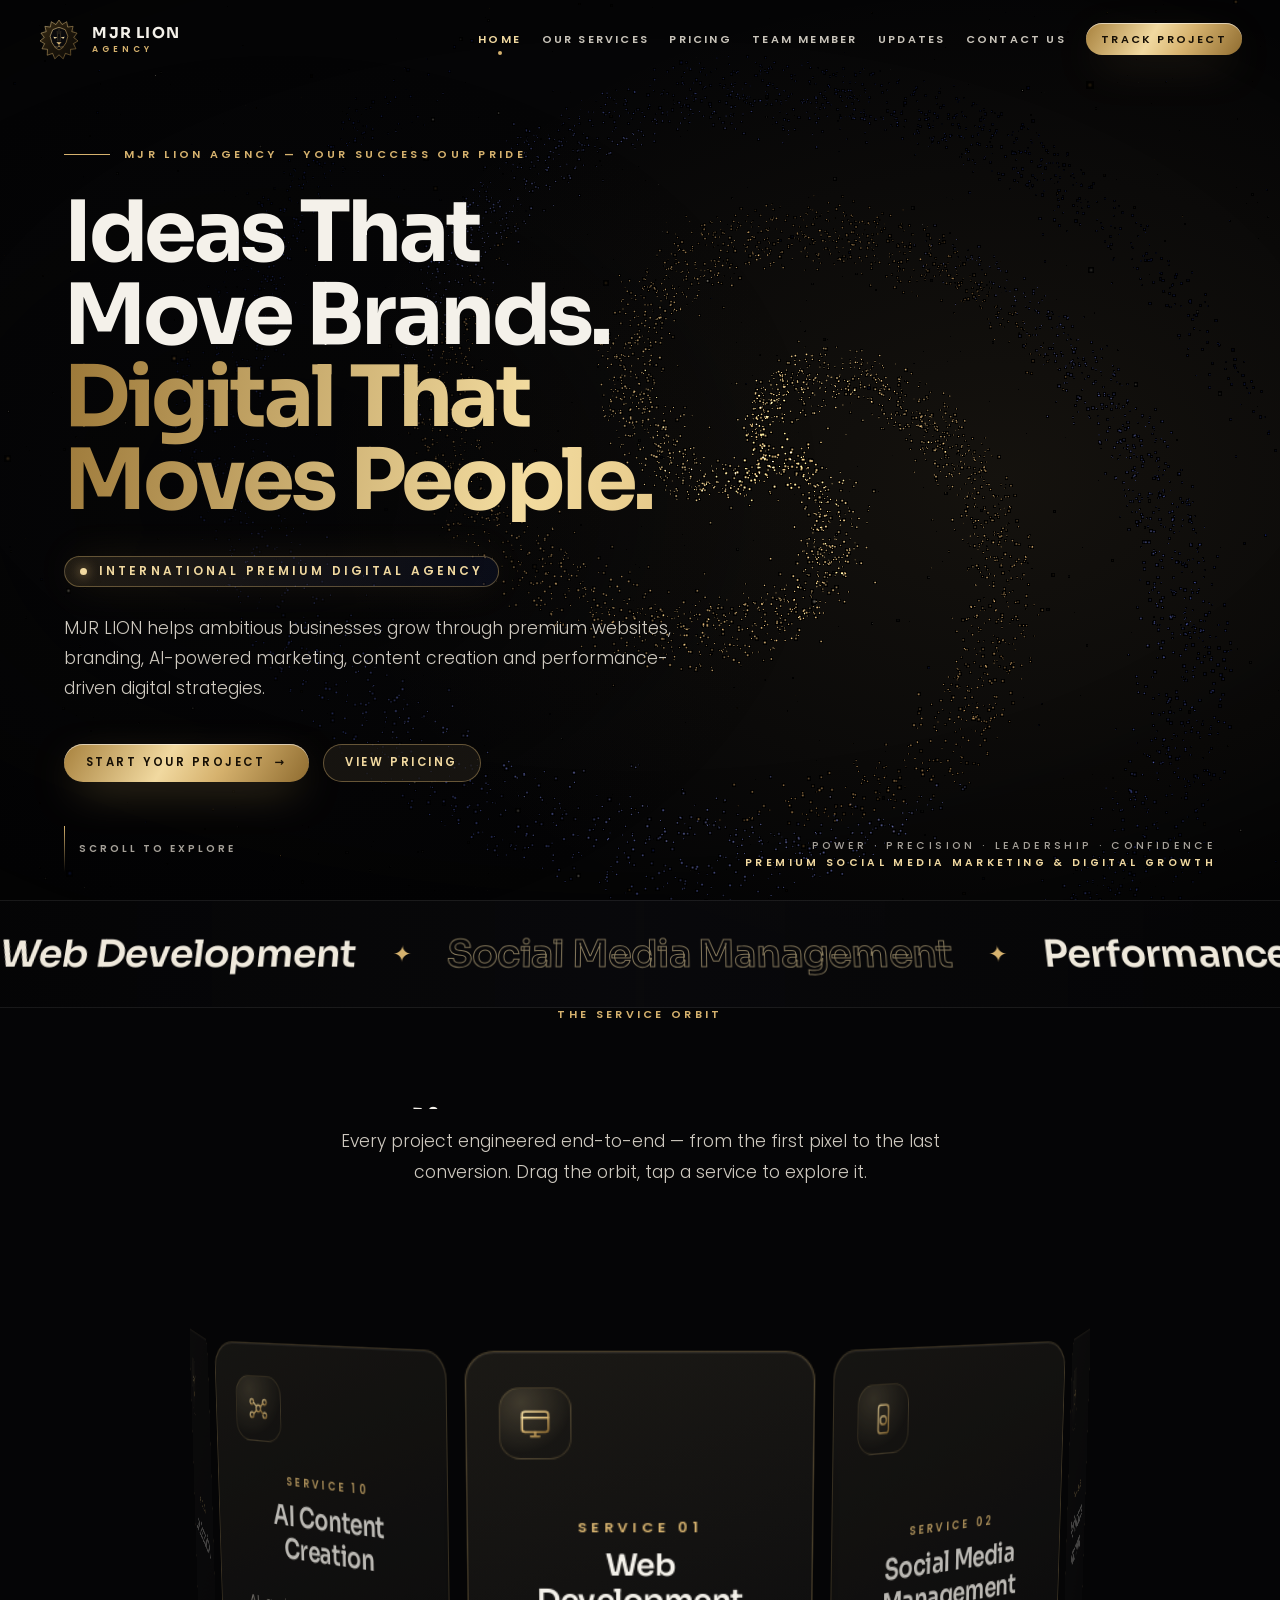
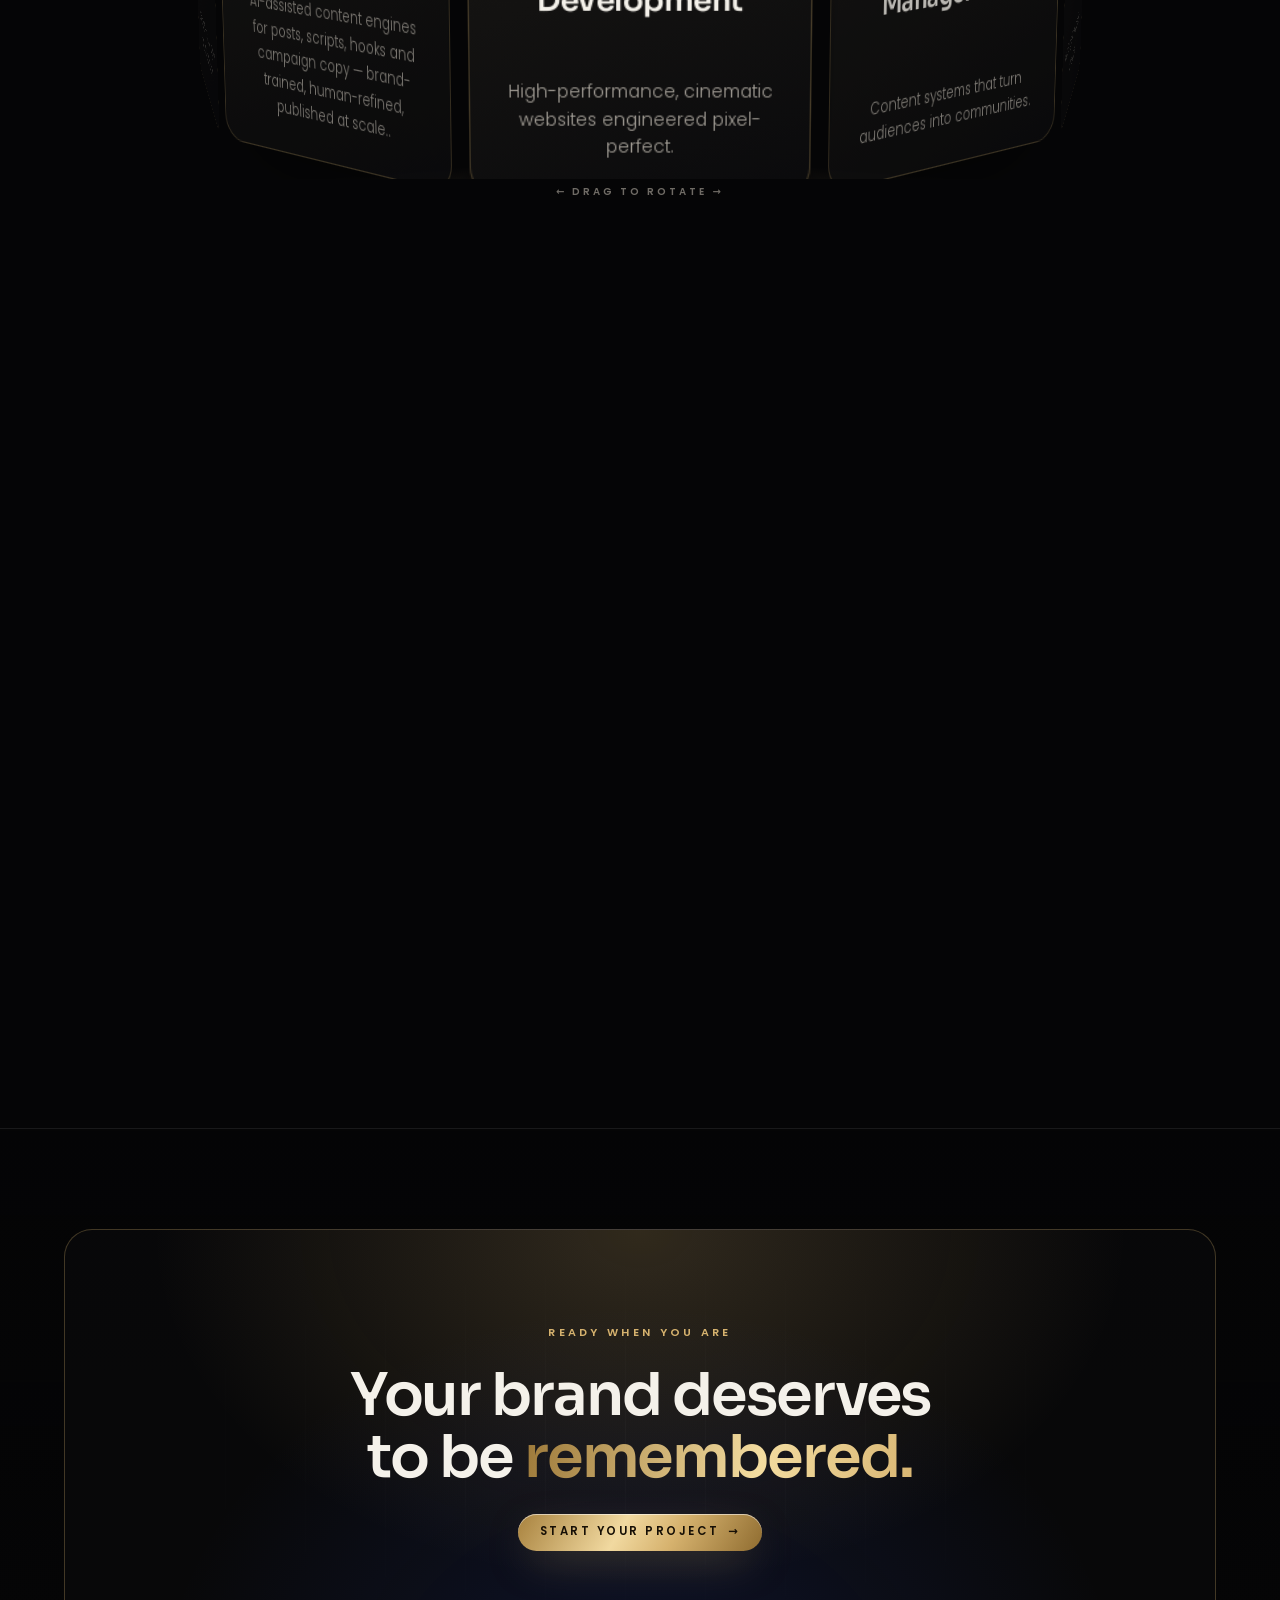
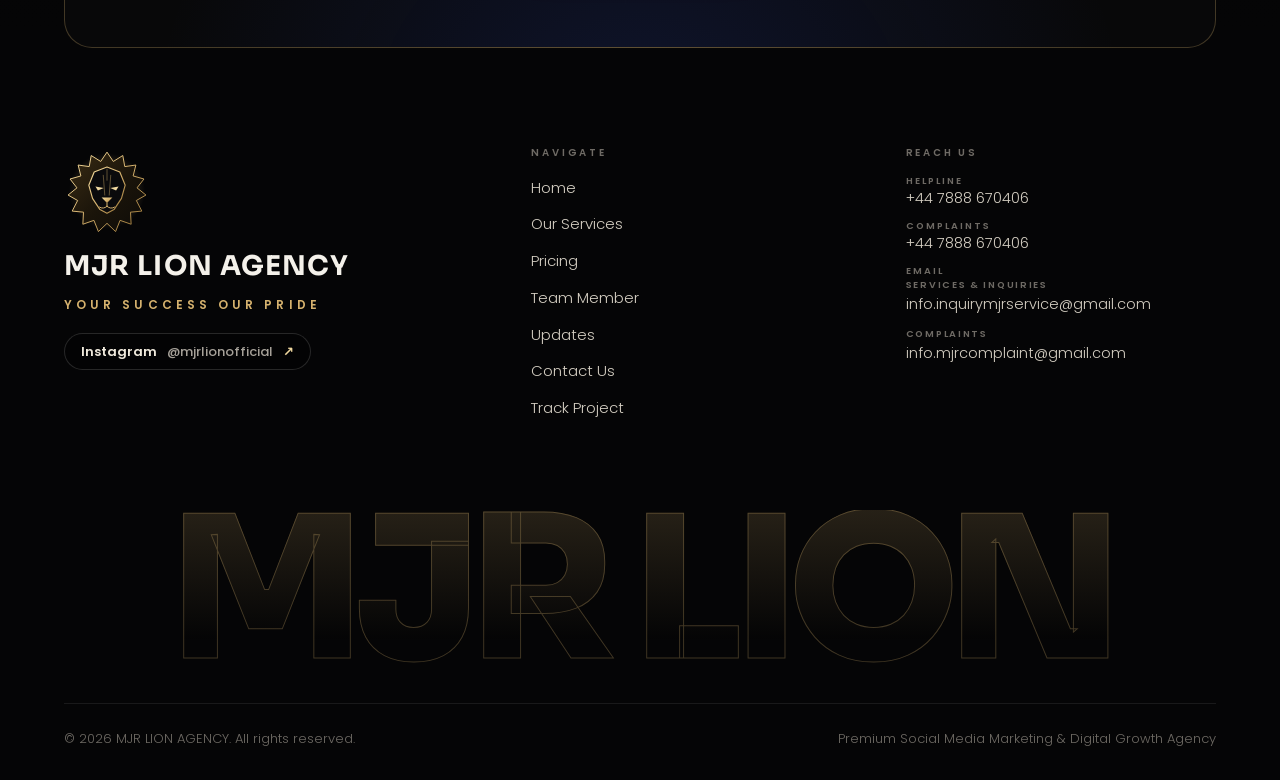
<file: website/index.html>
<!DOCTYPE html>
<html lang="en">
<head>
<meta charset="utf-8">
<meta name="viewport" content="width=device-width,initial-scale=1">
<title>MJR LION AGENCY — Premium Digital Agency | Your Success Our Pride</title>
<meta name="description" content="MJR LION AGENCY is an international premium digital agency: social media marketing, web development, performance marketing, video editing, AI video creation, UGC production, graphic design, lead generation, content writing and AI content creation.">
<meta name="keywords" content="MJR Lion Agency, Premium Digital Agency, Social Media Marketing Agency, Digital Marketing Agency, Web Development, Video Editing, AI Video Creation, UGC Production, Graphic Design, Lead Generation, Content Writing, AI Content Creation, Performance Marketing">
<link rel="canonical" href="https://mjrlion.studio/">
<meta name="theme-color" content="#050506">
<meta name="robots" content="index,follow">
<meta property="og:type" content="website">
<meta property="og:site_name" content="MJR LION AGENCY">
<meta property="og:title" content="MJR LION AGENCY — Ideas That Move Brands. Digital That Moves People.">
<meta property="og:description" content="International premium digital agency. Premium websites, branding, AI-powered marketing, content creation and performance-driven digital strategies.">
<meta property="og:url" content="https://mjrlion.studio/">
<meta name="twitter:card" content="summary_large_image">
<meta name="twitter:title" content="MJR LION AGENCY — Your Success Our Pride">
<meta name="twitter:description" content="Premium social media marketing & digital growth agency: web, ads, video, AI content, UGC and lead generation.">
<link rel="icon" href="data:image/svg+xml,%3Csvg xmlns='http://www.w3.org/2000/svg' viewBox='0 0 100 100'%3E%3Crect width='100' height='100' rx='22' fill='%23050506'/%3E%3Cpath d='M50 18 L68 26 L76 46 L70 64 L60 78 L50 84 L40 78 L30 64 L24 46 L32 26 Z' fill='none' stroke='%23d6b26e' stroke-width='5'/%3E%3Cpath d='M42 64h16l-8 8z' fill='%23d6b26e'/%3E%3C/svg%3E">
<link rel="preconnect" href="https://fonts.googleapis.com">
<link rel="preconnect" href="https://fonts.gstatic.com" crossorigin>
<link rel="preload" as="style" href="https://fonts.googleapis.com/css2?family=Poppins:wght@300;400;500;600;700&family=Sora:wght@600;700;800&display=swap">
<link rel="stylesheet" href="https://fonts.googleapis.com/css2?family=Poppins:wght@300;400;500;600;700&family=Sora:wght@600;700;800&display=swap" media="print" onload="this.media='all'">
<noscript><link rel="stylesheet" href="https://fonts.googleapis.com/css2?family=Poppins:wght@300;400;500;600;700&family=Sora:wght@600;700;800&display=swap"></noscript>
<script type="application/ld+json">
{"@context":"https://schema.org","@type":"ProfessionalService","name":"MJR LION AGENCY","alternateName":"MJR Lion Agency","slogan":"Your Success Our Pride","description":"International premium digital agency — premium websites, branding, AI-powered marketing, content creation and performance-driven digital strategies.","url":"https://mjrlion.studio/","sameAs":["https://www.instagram.com/mjrlionofficial/"],"telephone":"+44 7888 670406","email":"info.inquirymjrservice@gmail.com","areaServed":["United Kingdom","United States","Pakistan","Worldwide"],"hasOfferCatalog":{"@type":"OfferCatalog","name":"Digital services","itemListElement":[{"@type":"Offer","itemOffered":{"@type":"Service","name":"Web Development"},"priceSpecification":{"@type":"PriceSpecification","minPrice":499,"maxPrice":699,"priceCurrency":"USD"}},{"@type":"Offer","itemOffered":{"@type":"Service","name":"Social Media Management"},"priceSpecification":{"@type":"PriceSpecification","minPrice":499,"maxPrice":599,"priceCurrency":"USD"}},{"@type":"Offer","itemOffered":{"@type":"Service","name":"Performance Marketing"}},{"@type":"Offer","itemOffered":{"@type":"Service","name":"Graphic Design"},"priceSpecification":{"@type":"PriceSpecification","minPrice":120,"maxPrice":250,"priceCurrency":"USD"}},{"@type":"Offer","itemOffered":{"@type":"Service","name":"Video Editing"},"priceSpecification":{"@type":"PriceSpecification","minPrice":120,"maxPrice":200,"priceCurrency":"USD"}},{"@type":"Offer","itemOffered":{"@type":"Service","name":"AI Videos"}},{"@type":"Offer","itemOffered":{"@type":"Service","name":"UGC Production"}},{"@type":"Offer","itemOffered":{"@type":"Service","name":"Content Writing"}},{"@type":"Offer","itemOffered":{"@type":"Service","name":"Lead Generation"}},{"@type":"Offer","itemOffered":{"@type":"Service","name":"AI Content Creation"}}]}}
</script>
<style>/* =========================================================================
   MJR LION AGENCY — design system
   Layout idea: editorial dark stage, copy left, a living 3D gold sculpture right.
   Single dark theme by choice.
   ========================================================================= */
:root{color-scheme:dark;
  --bg:#050506; --bg2:#09090c; --char:#111115; --char2:#17171c;
  --line:rgba(214,178,110,.2); --line2:rgba(255,255,255,.08); --line3:rgba(255,255,255,.14);
  --gold:#d6b26e; --gold2:#f1d9a0; --gold3:#a17c3c; --gold4:#6f5427;
  --blue:#3557e8; --blue2:#1b2a6e;
  --text:#f4f1ea; --muted:#a6a199; --dim:#6f6b65;
  --ok:#7fd3a0; --warn:#f0b65a;
  --fh:'Sora','Poppins',system-ui,sans-serif;
  --fb:'Poppins',system-ui,sans-serif;
  --fl:'Poppins',system-ui,sans-serif;
  --ease:cubic-bezier(.22,1,.36,1); --ease2:cubic-bezier(.65,0,.35,1);
  --pad:clamp(20px,5vw,72px); --maxw:1320px; --r:20px;
  --goldgrad:linear-gradient(100deg,#9c7838 0%,#f3dca0 28%,#d6b26e 48%,#fff1c9 62%,#b08a45 82%,#8a6a2f 100%);
}
*{box-sizing:border-box;margin:0;padding:0}
html{background:var(--bg);color:var(--text);-webkit-text-size-adjust:100%;scroll-behavior:smooth}
body{font-family:var(--fb);font-weight:300;font-size:16px;line-height:1.65;overflow-x:hidden;overflow-x:clip;min-height:100vh;
  background:radial-gradient(1100px 800px at 78% 12%,rgba(214,178,110,.075),transparent 62%),radial-gradient(900px 700px at 8% 92%,rgba(53,87,232,.07),transparent 60%),var(--bg)}
body.locked{overflow:hidden}
img,svg{display:block;max-width:100%}
a{color:inherit;text-decoration:none}
button{font:inherit;color:inherit;background:none;border:0;cursor:pointer}
input,select,textarea{font:inherit;color:inherit}
::selection{background:rgba(214,178,110,.35);color:#fff}
:focus-visible{outline:2px solid var(--gold);outline-offset:3px;border-radius:6px}
[hidden]{display:none!important}
.sr{position:absolute;width:1px;height:1px;overflow:hidden;clip:rect(0 0 0 0);white-space:nowrap}
.skip{position:fixed;left:16px;top:-60px;z-index:200;background:var(--gold);color:#111;padding:10px 16px;border-radius:10px;font-weight:600}
.skip:focus{top:16px}

#gl{position:fixed;inset:0;width:100%;height:100%;z-index:0;pointer-events:none;display:block}
.fx-vignette{position:fixed;inset:0;z-index:1;pointer-events:none;background:radial-gradient(ellipse 120% 90% at 50% 45%,transparent 45%,rgba(0,0,0,.72) 100%)}
.no-gl #gl{display:none}
.no-gl .fx-fallback{display:block}
.fx-fallback{display:none;position:fixed;right:-6vw;top:12vh;width:min(70vw,720px);opacity:.18;z-index:0;pointer-events:none}

main{position:relative;z-index:2;overflow-x:clip}
.wrap{width:100%;max-width:var(--maxw);margin:0 auto;padding:0 var(--pad)}

/* ---------- type */
.label{font:600 11px/1.2 var(--fl);letter-spacing:.3em;text-transform:uppercase;color:var(--gold)}
.label.dim{color:var(--muted)}
.h-xl,.h-lg,.h-md{text-wrap:balance}
.h-xl{font:700 clamp(2.7rem,6.6vw,6.4rem)/.98 var(--fh);letter-spacing:-.04em}
.h-lg{font:600 clamp(2.1rem,4.6vw,4.2rem)/1.04 var(--fh);letter-spacing:-.035em}
.h-md{font:600 clamp(1.5rem,2.6vw,2.3rem)/1.12 var(--fh);letter-spacing:-.025em}
.h-sm{font:600 1.15rem/1.3 var(--fh);letter-spacing:-.01em}
.lead{font-size:clamp(1.02rem,1.35vw,1.18rem);color:#cfcac0;max-width:62ch;line-height:1.75}
.muted{color:var(--muted)}
.gold{background:var(--goldgrad);background-size:220% 100%;-webkit-background-clip:text;background-clip:text;color:transparent}
.outline-num{font:700 3.4rem/1 var(--fh);color:transparent;-webkit-text-stroke:1px rgba(214,178,110,.55);letter-spacing:-.04em}

/* ---------- buttons */
.btn{position:relative;display:inline-flex;align-items:center;justify-content:center;gap:.8em;padding:1.1em 1.9em;border-radius:999px;font:600 11.5px/1 var(--fl);letter-spacing:.22em;text-transform:uppercase;overflow:hidden;isolation:isolate;transition:transform .5s var(--ease),box-shadow .5s var(--ease),background .4s,color .3s,border-color .3s;white-space:nowrap}
.btn .arr{display:inline-block;transition:transform .5s var(--ease)}
.btn:hover .arr{transform:translateX(4px)}
.btn::after{content:"";position:absolute;inset:-2px;z-index:-1;background:linear-gradient(115deg,transparent 30%,rgba(255,255,255,.55) 48%,transparent 66%);transform:translateX(-120%);transition:transform .9s var(--ease)}
.btn:hover::after{transform:translateX(120%)}
.btn-gold{color:#160f05;background:linear-gradient(120deg,#a8823e,#f1d9a0 42%,#d6b26e 64%,#8f6c30);box-shadow:0 14px 44px -14px rgba(214,178,110,.7),inset 0 1px 0 rgba(255,255,255,.55)}
.btn-gold:hover{box-shadow:0 18px 60px -12px rgba(214,178,110,.95),0 0 0 1px rgba(241,217,160,.6),inset 0 1px 0 rgba(255,255,255,.6)}
.btn-ghost{color:var(--gold2);border:1px solid rgba(214,178,110,.42);background:linear-gradient(rgba(214,178,110,.07),rgba(214,178,110,.07)),rgba(10,10,12,.6)}
.btn-ghost::after{background:linear-gradient(115deg,transparent 30%,rgba(241,217,160,.22) 48%,transparent 66%)}
.btn-ghost:hover{border-color:var(--gold2);box-shadow:0 0 40px -8px rgba(214,178,110,.45)}
.btn-sm{padding:.85em 1.3em;font-size:10.5px}
.btn-block{width:100%}
.link-arrow{display:inline-flex;align-items:center;gap:.6em;font:600 11px/1 var(--fl);letter-spacing:.22em;text-transform:uppercase;color:var(--gold2)}
.link-arrow i{width:28px;height:1px;background:currentColor;position:relative;transition:width .5s var(--ease)}
.link-arrow i::after{content:"";position:absolute;right:0;top:-3px;width:7px;height:7px;border-top:1px solid currentColor;border-right:1px solid currentColor;transform:rotate(45deg)}
.link-arrow:hover i{width:44px}

/* ---------- glass */
.glass{background:linear-gradient(180deg,rgba(28,27,25,.9),rgba(12,12,14,.92));border:1px solid var(--line2);border-radius:var(--r);box-shadow:inset 0 1px 0 rgba(255,255,255,.06),0 40px 80px -40px rgba(0,0,0,.9)}
.chip{display:inline-flex;align-items:center;gap:.5em;padding:.55em 1em;border-radius:999px;border:1px solid var(--line3);background:rgba(255,255,255,.03);font:500 12.5px/1.2 var(--fb);color:#e6e1d6}
.chip.gold{border-color:rgba(214,178,110,.4);color:var(--gold2);background:rgba(214,178,110,.07);-webkit-background-clip:initial;background-clip:initial;animation:none}

/* ---------- intro */
#intro{position:fixed;inset:0;z-index:150;display:grid;place-items:center;text-align:center;background:radial-gradient(ellipse at center,rgba(5,5,6,.25) 0%,rgba(5,5,6,.85) 70%,#050506 100%);transition:opacity .55s var(--ease),visibility .55s}
#intro.out{opacity:0;visibility:hidden}
#intro .i-inner{position:relative;padding:0 24px;perspective:900px}
#intro .i-small{font:500 clamp(11px,1.2vw,14px)/1 var(--fl);letter-spacing:.7em;text-transform:uppercase;color:var(--muted);margin-bottom:22px;opacity:0;transform:translateY(12px);transition:all .7s var(--ease) .05s}
#intro .i-big{font:700 clamp(2rem,7.4vw,7rem)/1 var(--fh);letter-spacing:-.03em;white-space:nowrap}
#intro .i-big .ch{display:inline-block;opacity:0;transform:translateY(40px) rotateX(-80deg) scale(.9);filter:blur(10px);transition:opacity .6s var(--ease),transform .7s var(--ease),filter .6s var(--ease);transition-delay:calc(var(--i)*28ms + .15s);background:var(--goldgrad);background-size:300% 100%;-webkit-background-clip:text;background-clip:text;color:transparent}
#intro .i-big .sp{display:inline-block;width:.32em}
#intro .i-sweep{position:absolute;inset:-20% -10%;background:linear-gradient(100deg,transparent 40%,rgba(255,240,200,.35) 50%,transparent 60%);transform:translateX(-120%);pointer-events:none;opacity:.6}
#intro .i-line{height:1px;width:0;margin:28px auto 0;background:linear-gradient(90deg,transparent,var(--gold),transparent);transition:width .9s var(--ease) .45s}
#intro .i-tag{margin-top:18px;font:500 12px/1 var(--fl);letter-spacing:.42em;text-transform:uppercase;color:var(--gold);opacity:0;transition:opacity .6s var(--ease) .6s}
#intro.play .i-small{opacity:1;transform:none}
#intro.play .i-big .ch{opacity:1;transform:none;filter:none}
#intro.play .i-sweep{animation:sweep .9s var(--ease2) .55s forwards}
#intro.play .i-line{width:min(420px,70vw)}
#intro.play .i-tag{opacity:1}
#intro.leave .i-inner{transition:transform 1.1s var(--ease);transform:scale(1.06) translateZ(0)}
@keyframes sweep{to{transform:translateX(120%)}}
#intro .skip-intro{position:absolute;right:clamp(16px,4vw,44px);bottom:clamp(18px,4vw,40px);font:600 10.5px/1 var(--fl);letter-spacing:.28em;text-transform:uppercase;color:var(--muted);padding:12px 16px;border:1px solid var(--line2);border-radius:999px;transition:color .3s,border-color .3s}
#intro .skip-intro:hover{color:var(--gold2);border-color:var(--line)}
#intro .i-bar{position:absolute;left:0;bottom:0;height:2px;width:100%;background:linear-gradient(90deg,var(--gold3),var(--gold2));transform-origin:left;transform:scaleX(0)}
#intro.play .i-bar{transition:transform 1.4s linear;transform:scaleX(1)}

/* ---------- header */
.hdr{position:fixed;top:0;left:0;right:0;z-index:60;transition:transform .9s var(--ease),background .4s,border-color .4s}
.hdr.pre{transform:translateY(-110%)}
.hdr-in{display:flex;align-items:center;justify-content:space-between;gap:24px;height:78px;max-width:1480px;margin:0 auto;padding:0 clamp(18px,3vw,40px)}
.hdr.solid{background:rgba(6,6,8,.92);border-bottom:1px solid var(--line2)}
.brand{display:flex;align-items:center;gap:12px;flex-shrink:0}
.brand svg{width:42px;height:42px}
.brand-t{display:flex;flex-direction:column;line-height:1}
.brand-t b{font:700 15px/1 var(--fh);letter-spacing:.08em}
.brand-t span{font:600 8.5px/1 var(--fl);letter-spacing:.46em;color:var(--gold);margin-top:5px}
.lion-mark .glow{animation:breathe 4.2s ease-in-out infinite;transform-origin:50% 50%}
.lion-mark .shine{animation:markshine 6s ease-in-out infinite}
@keyframes breathe{0%,100%{opacity:.35;transform:scale(.96)}50%{opacity:.85;transform:scale(1.04)}}
@keyframes markshine{0%,70%{transform:translateX(-120px)}100%{transform:translateX(120px)}}
.nav{display:flex;align-items:center;gap:clamp(14px,1.6vw,28px)}
.nav a{position:relative;font:600 11px/1 var(--fl);letter-spacing:.2em;text-transform:uppercase;color:#c9c4ba;padding:8px 0;transition:color .3s}
.nav a:not(.btn)::after{content:"";position:absolute;left:50%;bottom:-2px;width:4px;height:4px;border-radius:50%;background:var(--gold);transform:translateX(-50%) scale(0);transition:transform .4s var(--ease)}
.nav a:hover{color:#fff}
.nav a.on{color:var(--gold2)}
.nav a:not(.btn).on::after{transform:translateX(-50%) scale(1)}
.nav a.btn,.nav a.btn.on,.nav a.btn:hover{color:#160f05;padding:.95em 1.35em}
.nav .btn.on{box-shadow:0 0 0 1px var(--gold2),0 14px 44px -14px rgba(214,178,110,.8)}
.nav .btn::after{inset:-2px}
/* one-line navigation at every size (no hamburger) */
.hdr-track{display:none}
@media (max-width:1240px){.nav{gap:16px}.nav a{font-size:10px;letter-spacing:.15em}.nav a.btn{padding:.85em 1.1em}.brand-t b{font-size:14px}}
@media (max-width:1060px){.nav{gap:12px}.nav a{letter-spacing:.11em}.brand-t span{display:none}}
/* mobile & tablet: 3-line menu */
.burger{display:none;width:46px;height:46px;border-radius:50%;border:1px solid var(--line);position:relative;background:rgba(10,10,12,.55);flex-shrink:0}
.burger i{position:absolute;left:14px;right:14px;height:1.5px;background:var(--gold2);transition:transform .5s var(--ease),opacity .3s,top .5s var(--ease)}
.burger i:nth-child(1){top:17px}.burger i:nth-child(2){top:22.5px;right:20px}.burger i:nth-child(3){top:28px}
.menu-open .burger i:nth-child(1){top:22.5px;transform:rotate(45deg)}
.menu-open .burger i:nth-child(2){opacity:0}
.menu-open .burger i:nth-child(3){top:22.5px;transform:rotate(-45deg)}
.mnav{position:fixed;inset:0;z-index:65;background:radial-gradient(circle at 80% 0%,rgba(214,178,110,.14),transparent 50%),#050506;display:flex;flex-direction:column;justify-content:center;padding:100px 28px 40px;overflow-y:auto;clip-path:circle(0% at calc(100% - 44px) 39px);transition:clip-path .8s var(--ease2),visibility .8s;visibility:hidden}
.menu-open .mnav{clip-path:circle(150% at calc(100% - 44px) 39px);visibility:visible}
.menu-open .hdr{z-index:70;background:transparent;border-color:transparent}
.mnav a{display:flex;align-items:baseline;gap:16px;padding:12px 0;font:600 clamp(1.6rem,7vw,2.5rem)/1.1 var(--fh);letter-spacing:-.02em;border-bottom:1px solid var(--line2);opacity:0;transform:translateY(24px);transition:opacity .6s var(--ease),transform .7s var(--ease),color .3s}
.mnav a small{font:600 10px/1 var(--fl);letter-spacing:.2em;color:var(--gold)}
.mnav a.on{color:var(--gold2)}
.menu-open .mnav a{opacity:1;transform:none;transition-delay:calc(.2s + var(--i)*.05s)}
.mnav .m-foot{margin-top:28px;font-size:13px;color:var(--muted);opacity:0;transition:opacity .6s .6s}
.menu-open .mnav .m-foot{opacity:1}
@media (max-width:959px){
  .nav{display:none}
  .burger{display:block}
  .hdr-track{display:inline-flex;margin-left:auto;padding:.8em 1.1em;font-size:9.5px;letter-spacing:.16em}
  .hdr-in{gap:10px;height:70px}
  .brand svg{width:38px;height:38px}
  .brand-t span{display:block}
}
@media (max-width:380px){.hdr-track{display:none}}

/* ---------- pages + transitions */
.page{display:none;min-height:100vh}
.page.active{display:block}
.page.enter{animation:pageIn .42s var(--ease) both}
.page.leave{display:block;animation:pageOut .5s var(--ease2) both;pointer-events:none}
@keyframes pageIn{from{opacity:0;transform:translate3d(0,14px,0)}to{opacity:1;transform:none}}
@keyframes pageOut{to{opacity:0;transform:perspective(1400px) translate3d(0,-30px,-220px) rotateX(5deg)}}
.wipe{position:fixed;left:0;right:0;top:50%;height:1px;z-index:80;pointer-events:none;background:linear-gradient(90deg,transparent,rgba(241,217,160,.9),transparent);box-shadow:0 0 30px 6px rgba(214,178,110,.35);transform:scaleX(0);opacity:0}
.wipe.go{animation:wipe 1s var(--ease2)}
@keyframes wipe{0%{transform:scaleX(0);opacity:0}35%{transform:scaleX(1);opacity:1}100%{transform:scaleX(1) translateY(46vh);opacity:0}}

/* reveal */
[data-r]{opacity:0;transform:perspective(900px) translate3d(0,22px,0) rotateX(7deg);transition:opacity .55s var(--ease),transform .65s var(--ease);transition-delay:calc(var(--d,0s) * .5)}
[data-r].in{opacity:1;transform:none}
[data-r="fade"]{transform:none}
.split .w{display:inline-block;overflow:hidden;vertical-align:top;padding-bottom:.08em;margin-bottom:-.08em}
.split .w>span{display:inline-block;transform:translateY(105%) rotate(3deg);transition:transform .65s var(--ease);transition-delay:calc(var(--d,0s) * .5 + var(--i)*22ms)}
.split.in .w>span{transform:none}

/* ---------- section scaffolding */
.sec{content-visibility:auto;contain-intrinsic-size:auto 900px;position:relative;padding:clamp(80px,12vw,150px) 0}
.sec-head{display:grid;gap:22px;margin-bottom:clamp(40px,6vw,72px);max-width:880px}
.sec-head.center{margin-left:auto;margin-right:auto;text-align:center;justify-items:center}
.page-hero{padding:clamp(140px,18vw,200px) 0 clamp(50px,7vw,80px);position:relative}
.page-hero::before{content:"";position:absolute;inset:0;background:linear-gradient(90deg,rgba(5,5,6,.82),rgba(5,5,6,.35) 60%,transparent);pointer-events:none;z-index:-1}
.page-hero .h-xl{max-width:16ch}
.page-hero .lead{margin-top:28px}
.crumb{display:flex;align-items:center;gap:14px;margin-bottom:28px}
.crumb::before{content:"";width:40px;height:1px;background:var(--gold)}
.divider{height:1px;background:linear-gradient(90deg,transparent,var(--line),transparent);margin:0 auto;max-width:var(--maxw)}

/* ---------- HOME */
.hero{position:relative;min-height:100vh;min-height:100svh;display:flex;align-items:center;padding:120px 0 90px}
.hero::before{content:"";position:absolute;inset:0;pointer-events:none;background:radial-gradient(ellipse 60% 70% at 22% 55%,rgba(5,5,6,.55),rgba(5,5,6,0) 70%)}
.hero .wrap{position:relative;z-index:2}
.hero::before{z-index:1}
.hero-meta{z-index:2}
.hero-copy{max-width:760px}
.hero-kicker{display:flex;align-items:center;gap:14px;margin-bottom:30px}
.hero-kicker::before{content:"";width:46px;height:1px;background:var(--gold)}
.hero h1 .lw{display:block}
.hero h1 .ln{display:inline-block;animation:floaty 7.5s ease-in-out infinite}
.hero h1 .lw+.lw .ln{animation-delay:-3.6s}
.intro-on .ftr{visibility:hidden}
@keyframes floaty{0%,100%{transform:translate3d(0,0,0)}50%{transform:translate3d(0,-9px,0)}}
.hl{display:inline-flex;align-items:center;gap:12px;margin:34px 0 0;padding:.7em 1.25em;border-radius:999px;border:1px solid rgba(214,178,110,.38);background:linear-gradient(90deg,rgba(214,178,110,.14),rgba(53,87,232,.08));font:600 12px/1 var(--fl);letter-spacing:.26em;text-transform:uppercase;color:var(--gold2);box-shadow:0 0 40px -12px rgba(214,178,110,.4)}
.hl .dot{width:7px;height:7px;border-radius:50%;background:var(--gold2);box-shadow:0 0 12px var(--gold);animation:pulse 2.2s ease-in-out infinite}
@keyframes pulse{50%{transform:scale(.6);opacity:.5}}
.hero .lead{margin-top:26px}
.hero-ctas{display:flex;flex-wrap:wrap;gap:14px;margin-top:40px}
.hero-meta{position:absolute;left:0;right:0;bottom:28px;display:flex;justify-content:space-between;align-items:flex-end;max-width:var(--maxw);margin:0 auto;padding:0 var(--pad)}
.scroll-cue{display:flex;align-items:center;gap:14px;font:600 10px/1 var(--fl);letter-spacing:.3em;color:var(--muted);text-transform:uppercase}
.scroll-cue i{display:block;width:1px;height:46px;background:linear-gradient(var(--gold),transparent);position:relative;overflow:hidden}
.scroll-cue i::after{content:"";position:absolute;left:0;top:-40%;width:1px;height:40%;background:#fff;animation:cue 2.2s var(--ease2) infinite}
@keyframes cue{to{top:110%}}
.hero-sig{font:500 10.5px/1.6 var(--fl);letter-spacing:.32em;text-transform:uppercase;color:var(--muted);text-align:right}
.hero-sig b{color:var(--gold2);font-weight:600}

.marquee{position:relative;padding:34px 0;overflow:hidden;perspective:900px;border-top:1px solid var(--line2);border-bottom:1px solid var(--line2);background:linear-gradient(90deg,rgba(5,5,6,.9),rgba(12,12,15,.6),rgba(5,5,6,.9))}
.marquee-track{display:flex;width:max-content;animation:marq 42s linear infinite;transform:rotateX(14deg)}
.marquee span{display:inline-flex;align-items:center;gap:36px;padding-right:36px;font:600 clamp(1.4rem,3vw,2.6rem)/1 var(--fh);letter-spacing:-.02em;color:transparent;-webkit-text-stroke:1px rgba(241,217,160,.55);white-space:nowrap}
.marquee span:nth-child(odd){color:#efe9dc;-webkit-text-stroke:0}
.marquee span em{font-style:normal;color:var(--gold);-webkit-text-stroke:0;font-size:.6em}
@keyframes marq{to{transform:rotateX(14deg) translateX(-50%)}}

.stats{display:grid;grid-template-columns:repeat(4,1fr);gap:18px}
.stat{padding:30px 26px;position:relative}
.stat .v{font:700 clamp(2.4rem,4.4vw,3.8rem)/1 var(--fh);letter-spacing:-.04em}
.stat .k{margin-top:14px;font-size:14px;color:#d6d1c6}
.stat .c{margin-top:6px;font:600 10px/1.4 var(--fl);letter-spacing:.24em;text-transform:uppercase;color:var(--gold)}

/* service orbit (CSS 3D carousel) */
.orbit-wrap{position:relative;overflow:hidden;height:clamp(420px,46vw,520px);perspective:1700px;perspective-origin:50% 40%;touch-action:pan-y;user-select:none;cursor:grab}
.orbit-wrap:active{cursor:grabbing}
.orbit{position:absolute;left:50%;top:46%;width:0;height:0;transform-style:preserve-3d}
.o-panel{position:absolute;width:260px;height:340px;left:-130px;top:-170px;border-radius:22px;padding:26px 24px;display:flex;flex-direction:column;justify-content:space-between;background:linear-gradient(160deg,rgba(28,26,22,.92),rgba(10,10,12,.94));border:1px solid rgba(214,178,110,.28);box-shadow:inset 0 1px 0 rgba(255,255,255,.07),0 30px 60px -30px #000;transition:border-color .3s,box-shadow .3s;backface-visibility:hidden;-webkit-backface-visibility:hidden}
.o-panel:hover{border-color:var(--gold2);box-shadow:0 0 50px -10px rgba(214,178,110,.5)}
.o-panel .n{font:600 11px/1 var(--fl);letter-spacing:.3em;color:var(--gold)}
.o-panel h3{font:600 1.45rem/1.15 var(--fh);letter-spacing:-.02em;margin-top:10px}
.o-panel p{font-size:13.5px;color:var(--muted);line-height:1.6}
.o-panel .ico{width:54px;height:54px;border-radius:16px;display:grid;place-items:center;border:1px solid var(--line);background:radial-gradient(circle at 30% 20%,rgba(241,217,160,.18),transparent 70%)}
.o-panel .ico svg{width:26px;height:26px}
.orbit-floor{position:absolute;left:50%;top:84%;width:900px;height:220px;margin-left:-450px;border-radius:50%;background:radial-gradient(ellipse at center,rgba(214,178,110,.14),transparent 65%);transform:rotateX(75deg);pointer-events:none}
.orbit-hint{text-align:center;margin-top:8px;font:600 10px/1 var(--fl);letter-spacing:.3em;text-transform:uppercase;color:var(--dim)}

.why{display:grid;grid-template-columns:1.1fr .9fr;gap:clamp(30px,6vw,90px);align-items:center}
.why blockquote{font:500 clamp(1.5rem,2.8vw,2.45rem)/1.3 var(--fh);letter-spacing:-.02em;color:#ece6da}
.why blockquote em{font-style:normal;color:var(--gold2)}
.why-list{display:grid;gap:14px}
.why-item{display:flex;gap:18px;align-items:flex-start;padding:22px 24px}
.why-item b{font:700 1.6rem/1 var(--fh);color:var(--gold);min-width:44px}
.why-item h4{font:600 1.05rem/1.3 var(--fh)}
.why-item p{font-size:14px;color:var(--muted);margin-top:4px}

.cta-band{position:relative;overflow:hidden;padding:clamp(56px,8vw,96px) clamp(26px,6vw,80px);border-radius:28px;text-align:center;display:grid;justify-items:center;gap:26px;border:1px solid rgba(214,178,110,.28);background:radial-gradient(ellipse at 50% 0%,rgba(214,178,110,.2),transparent 60%),radial-gradient(ellipse at 50% 120%,rgba(53,87,232,.16),transparent 60%),rgba(10,10,12,.7)}
.cta-band::before{content:"";position:absolute;inset:0;background:repeating-linear-gradient(90deg,rgba(255,255,255,.025) 0 1px,transparent 1px 80px);mask-image:radial-gradient(ellipse at center,#000,transparent 75%);-webkit-mask-image:radial-gradient(ellipse at center,#000,transparent 75%);pointer-events:none}
.cta-band h2{max-width:18ch}

/* ---------- 3D tilt cards */
.tilt{position:relative;transform-style:preserve-3d;transform:perspective(1200px) rotateX(var(--rx,0deg)) rotateY(var(--ry,0deg)) translateZ(0);transition:transform .7s var(--ease),border-color .4s,box-shadow .5s}
.tilt.moving{transition:transform .12s linear,border-color .4s,box-shadow .5s}
.tilt::before{content:"";position:absolute;inset:0;border-radius:inherit;pointer-events:none;z-index:3;background:radial-gradient(500px circle at var(--mx,50%) var(--my,50%),rgba(241,217,160,.13),transparent 42%);opacity:0;transition:opacity .4s}
.tilt:hover::before{opacity:1}
.z1{transform:translateZ(26px)}.z2{transform:translateZ(48px)}.z3{transform:translateZ(70px)}

/* ---------- SERVICES */
.svc-intro{display:flex;flex-wrap:wrap;gap:12px 22px;align-items:center;margin-top:34px;padding:16px 22px;border-radius:16px;border:1px dashed rgba(214,178,110,.32);color:#d8d2c5;font-size:14px;max-width:760px}
.svc-intro b{color:var(--gold2);font-weight:600}
.svc-grid{display:grid;grid-template-columns:repeat(3,1fr);gap:22px}
.svc-card{display:flex;flex-direction:column;border-radius:24px;padding:16px;background:linear-gradient(180deg,rgba(24,23,21,.86),rgba(10,10,12,.9));border:1px solid var(--line2)}
.svc-card:hover{border-color:rgba(214,178,110,.45);box-shadow:0 40px 80px -40px rgba(0,0,0,.9),0 0 60px -20px rgba(214,178,110,.28)}
.svc-card .body{padding:22px 10px 10px;display:flex;flex-direction:column;flex:1;transform-style:preserve-3d}
.svc-card .top{display:flex;justify-content:space-between;align-items:flex-end;gap:12px}
.svc-card h3{font:600 1.45rem/1.15 var(--fh);letter-spacing:-.02em;margin-top:14px}
.svc-card p{font-size:14.5px;color:var(--muted);margin-top:10px;flex:1}
.svc-card .foot{display:flex;justify-content:space-between;align-items:center;margin-top:24px;gap:12px}
.svc-card .tag{font:600 10px/1 var(--fl);letter-spacing:.22em;color:var(--dim);text-transform:uppercase}

/* visual slots (replaceable photography) */
.viz{position:relative;border-radius:16px;overflow:hidden;aspect-ratio:16/10;background:radial-gradient(ellipse at 70% 0%,rgba(214,178,110,.22),transparent 60%),radial-gradient(ellipse at 0% 100%,rgba(53,87,232,.2),transparent 55%),linear-gradient(160deg,#16151a,#0b0b0e);isolation:isolate}
.viz::before{content:"";position:absolute;inset:0;background:repeating-linear-gradient(0deg,rgba(255,255,255,.03) 0 1px,transparent 1px 24px),repeating-linear-gradient(90deg,rgba(255,255,255,.03) 0 1px,transparent 1px 24px);mask-image:radial-gradient(ellipse at 60% 40%,#000,transparent 80%);-webkit-mask-image:radial-gradient(ellipse at 60% 40%,#000,transparent 80%)}
.viz .vz-art{position:absolute;inset:8% 8% 6%;transition:transform 1.2s var(--ease)}
.viz .vz-art svg{width:100%;height:100%}
.viz .vz-chip{position:absolute;right:6%;top:9%;padding:.5em .85em;border-radius:10px;font:600 11px/1 var(--fl);letter-spacing:.12em;color:#160f05;background:linear-gradient(120deg,#c9a253,#f1d9a0);box-shadow:0 10px 30px -8px rgba(214,178,110,.7);transition:transform 1.2s var(--ease)}
.viz img{position:absolute;inset:0;width:100%;height:100%;object-fit:cover;opacity:0;transition:transform 1.4s var(--ease),opacity .45s ease}
.viz img.ld{opacity:1}
.viz.has-img{background-size:cover;background-position:center}
.viz .vz-slot{position:absolute;left:10px;bottom:10px;font:600 9px/1 var(--fl);letter-spacing:.2em;text-transform:uppercase;color:rgba(255,255,255,.45);padding:6px 8px;border-radius:6px;background:rgba(0,0,0,.45);opacity:0;transition:opacity .4s}
.viz:hover .vz-slot,.show-slots .viz .vz-slot{opacity:1}
.viz .shine{position:absolute;inset:0;background:linear-gradient(115deg,transparent 35%,rgba(255,245,220,.12) 50%,transparent 65%);transform:translateX(-100%);transition:transform 1.4s var(--ease);pointer-events:none}
.tilt:hover .viz .vz-art,.wk-card:hover .viz .vz-art{transform:scale(1.06) translate3d(-1.5%,-1%,0)}
.tilt:hover .viz img,.wk-card:hover .viz img{transform:scale(1.07)}
.tilt:hover .viz .vz-chip{transform:translate3d(-6px,4px,0)}
.tilt:hover .viz .shine,.wk-card:hover .viz .shine{transform:translateX(100%)}
.viz.v2{background:radial-gradient(ellipse at 20% 0%,rgba(53,87,232,.28),transparent 60%),radial-gradient(ellipse at 100% 100%,rgba(214,178,110,.22),transparent 55%),linear-gradient(160deg,#121318,#0a0a0d)}

/* service detail overlay */
.sheet{position:fixed;inset:0;z-index:90;display:flex;justify-content:center;align-items:flex-end;visibility:hidden;pointer-events:none}
.sheet.open{visibility:visible;pointer-events:auto}
.sheet-bg{position:absolute;inset:0;background:rgba(3,3,4,.88);opacity:0;transition:opacity .3s var(--ease)}
.sheet.open .sheet-bg{opacity:1}
.sheet-panel{position:relative;width:min(1180px,100%);height:min(94vh,100%);overflow:auto;overscroll-behavior:contain;border-radius:28px 28px 0 0;border:1px solid var(--line);border-bottom:0;background:linear-gradient(180deg,#121115,#08080a 30%);box-shadow:0 -40px 120px -40px rgba(214,178,110,.35);transform:translate3d(0,100%,0);transition:transform .5s var(--ease)}
.sheet.open .sheet-panel{transform:none}
.sheet-close{position:sticky;top:16px;float:right;margin:16px 16px 0 0;width:46px;height:46px;border-radius:50%;border:1px solid var(--line);background:rgba(10,10,12,.85);z-index:5;display:grid;place-items:center;transition:transform .5s var(--ease),border-color .3s}
.sheet-close:hover{transform:rotate(90deg);border-color:var(--gold2)}
.sheet-close::before,.sheet-close::after{content:"";position:absolute;width:16px;height:1.5px;background:var(--gold2);transform:rotate(45deg)}
.sheet-close::after{transform:rotate(-45deg)}
.sd-head{display:grid;grid-template-columns:1fr 1fr;gap:clamp(24px,4vw,56px);padding:clamp(28px,5vw,64px);padding-bottom:20px;align-items:center}
.sd-head .viz{aspect-ratio:4/3}
.sd-head h2{margin:14px 0 18px}
.sd-meta{display:flex;flex-wrap:wrap;gap:10px;margin-top:24px}
.sd-body{padding:0 clamp(28px,5vw,64px) clamp(40px,6vw,72px)}
.acc{border-top:1px solid var(--line2)}
.acc:last-of-type{border-bottom:1px solid var(--line2)}
.acc-h{width:100%;display:flex;align-items:center;gap:18px;padding:24px 4px;text-align:left}
.acc-h .ix{font:600 11px/1 var(--fl);letter-spacing:.2em;color:var(--gold);min-width:30px}
.acc-h .t{font:600 clamp(1.1rem,1.8vw,1.4rem)/1.2 var(--fh);flex:1;letter-spacing:-.01em}
.acc-h .pm{width:34px;height:34px;border-radius:50%;border:1px solid var(--line);position:relative;flex-shrink:0;transition:transform .5s var(--ease),background .3s}
.acc-h .pm::before,.acc-h .pm::after{content:"";position:absolute;left:50%;top:50%;width:12px;height:1.5px;margin:-.75px 0 0 -6px;background:var(--gold2);transition:transform .5s var(--ease)}
.acc-h .pm::after{transform:rotate(90deg)}
.acc.open .acc-h .pm{transform:rotate(180deg);background:rgba(214,178,110,.12)}
.acc.open .acc-h .pm::after{transform:rotate(0)}
.acc-b{display:grid;grid-template-rows:0fr;transition:grid-template-rows .7s var(--ease)}
.acc.open .acc-b{grid-template-rows:1fr}
.acc-b>div{overflow:hidden}
.acc-b .inner{padding:0 4px 30px 52px;opacity:0;transform:translateY(-8px);transition:opacity .5s var(--ease),transform .7s var(--ease)}
.acc.open .acc-b .inner{opacity:1;transform:none;transition-delay:.12s}
.ticks{display:grid;grid-template-columns:repeat(2,1fr);gap:12px 28px;list-style:none}
.ticks li{position:relative;padding-left:30px;color:#ddd7cb;font-size:15px}
.ticks li::before{content:"";position:absolute;left:0;top:.45em;width:16px;height:16px;border-radius:50%;border:1px solid var(--gold);background:radial-gradient(circle,var(--gold) 0 3px,transparent 3.5px)}
.steps{display:grid;grid-template-columns:repeat(auto-fit,minmax(150px,1fr));gap:12px;counter-reset:st}
.steps li{list-style:none;position:relative;padding:18px 16px 16px;border-radius:14px;border:1px solid var(--line2);background:rgba(255,255,255,.02);font-size:14.5px;color:#e4dfd3}
.steps li::before{counter-increment:st;content:"0" counter(st);display:block;font:700 1.2rem/1 var(--fh);color:var(--gold);margin-bottom:10px}
.steps li::after{content:"";position:absolute;right:-10px;top:50%;width:8px;height:1px;background:var(--gold4)}
.steps li:last-child::after{display:none}
.techs{display:flex;flex-wrap:wrap;gap:10px}
.techs .chip{padding:.7em 1.15em;font-size:13.5px}
.wins{display:grid;grid-template-columns:repeat(auto-fit,minmax(220px,1fr));gap:14px}
.win{padding:22px;border-radius:16px;border:1px solid rgba(214,178,110,.25);background:linear-gradient(160deg,rgba(214,178,110,.09),rgba(255,255,255,.01));font:500 15px/1.5 var(--fb);color:#efe9dc}
.win b{display:block;font:700 1.9rem/1.05 var(--fh);letter-spacing:-.03em;margin-bottom:8px}
.timeline-pill{display:inline-flex;align-items:center;gap:12px;padding:14px 20px;border-radius:14px;border:1px solid var(--line);background:rgba(214,178,110,.06);font:500 16px/1.3 var(--fb);color:var(--gold2)}
.faq .acc-h{padding:16px 0}
.faq .acc-h .t{font:500 1.02rem/1.4 var(--fb);letter-spacing:0}
.faq .acc-b .inner{padding:0 0 18px;color:var(--muted);font-size:15px}
.faq .acc{border-color:var(--line2)}
.sd-cta{display:flex;flex-wrap:wrap;align-items:center;justify-content:space-between;gap:20px;margin-top:40px;padding:28px;border-radius:20px;border:1px solid rgba(214,178,110,.3);background:radial-gradient(ellipse at 0% 0%,rgba(214,178,110,.16),transparent 60%),rgba(255,255,255,.02)}

/* ---------- WORKS */
.filters{display:flex;flex-wrap:wrap;gap:10px;margin-bottom:40px}
.filters button{padding:.75em 1.25em;border-radius:999px;border:1px solid var(--line2);font:600 10.5px/1 var(--fl);letter-spacing:.18em;text-transform:uppercase;color:#cfc9bd;background:rgba(255,255,255,.02);transition:all .35s var(--ease)}
.filters button:hover{border-color:var(--line);color:#fff}
.filters button.on{background:linear-gradient(120deg,#b8914a,#f1d9a0);color:#160f05;border-color:transparent}
.wk-grid{display:grid;grid-template-columns:repeat(12,1fr);gap:22px}
.wk-card{grid-column:span 4;display:flex;flex-direction:column;border-radius:24px;padding:14px;background:linear-gradient(180deg,rgba(22,21,20,.86),rgba(10,10,12,.92));border:1px solid var(--line2);transition:opacity .5s var(--ease),transform .7s var(--ease),border-color .4s}
.wk-card.wide{grid-column:span 8}
.wk-card.wide .viz{aspect-ratio:auto;flex:1;min-height:260px}
.wk-card:hover{border-color:rgba(214,178,110,.4)}
.wk-card.hide{opacity:0;transform:scale(.94) translateY(20px);pointer-events:none}
.wk-card.gone{display:none}
.wk-card .body{padding:20px 10px 8px;display:grid;gap:8px}
.wk-card .svc{font:600 10px/1 var(--fl);letter-spacing:.24em;text-transform:uppercase;color:var(--gold)}
.wk-card h3{font:600 1.35rem/1.2 var(--fh);letter-spacing:-.02em}
.wk-card .out{color:#d8d2c6;font-size:14.5px}
.wk-card .foot{display:flex;justify-content:space-between;align-items:center;margin-top:10px}
.modal{position:fixed;inset:0;z-index:95;display:grid;place-items:center;padding:20px;visibility:hidden;pointer-events:none}
.modal.open{visibility:visible;pointer-events:auto}
.modal .sheet-bg{position:absolute;inset:0}
.modal.open .sheet-bg{opacity:1}
.modal-panel{position:relative;width:min(980px,100%);max-height:92vh;overflow:auto;border-radius:26px;border:1px solid var(--line);background:linear-gradient(180deg,#131216,#09090b);transform:translate3d(0,16px,0) scale(.98);opacity:0;transition:transform .4s var(--ease),opacity .3s var(--ease)}
.modal.open .modal-panel{transform:none;opacity:1}
.cs-body{padding:clamp(24px,4vw,48px);display:grid;gap:30px}
.cs-grid{display:grid;grid-template-columns:1fr 1fr;gap:26px}
.cs-box{padding:22px;border-radius:16px;border:1px solid var(--line2);background:rgba(255,255,255,.02)}
.cs-box h4{margin-bottom:14px}

/* ---------- STUDIO */
.studio-msg{font:500 clamp(1.7rem,3.6vw,3.2rem)/1.22 var(--fh);letter-spacing:-.025em;max-width:24ch;color:#efe9dc}
.studio-msg em{font-style:normal}
.values{display:grid;grid-template-columns:repeat(4,1fr);gap:16px;margin-top:clamp(50px,7vw,90px)}
.value{padding:26px 24px;border-radius:18px;border:1px solid var(--line2);background:rgba(255,255,255,.02)}
.value b{font:700 1.4rem/1 var(--fh);display:block;margin-bottom:10px}
.value p{font-size:14px;color:var(--muted)}
.team-grid{display:grid;grid-template-columns:repeat(4,1fr);gap:20px}
.tm-card{border-radius:24px;padding:14px;background:linear-gradient(180deg,rgba(22,21,20,.88),rgba(10,10,12,.94));border:1px solid var(--line2);display:flex;flex-direction:column}
.tm-card:hover{border-color:rgba(214,178,110,.45)}
.tm-card.founder{grid-column:span 2;flex-direction:row;gap:20px;align-items:stretch}
.tm-card.founder .body{justify-content:center;padding:18px 14px}
.tm-card.founder h3{font-size:1.6rem}
.tm-card.founder p{flex:0;font-size:14.5px}
.photo{position:relative;border-radius:16px;overflow:hidden;aspect-ratio:4/5;background:radial-gradient(circle at 50% 30%,rgba(214,178,110,.2),transparent 60%),linear-gradient(170deg,#1a1814,#0b0b0d)}
.photo img{position:absolute;inset:0;width:100%;height:100%;object-fit:cover}
.photo .mono{position:absolute;inset:0;display:grid;place-items:center}
.photo .mono span{font:700 clamp(2.6rem,5vw,4rem)/1 var(--fh);letter-spacing:-.04em;background:var(--goldgrad);-webkit-background-clip:text;background-clip:text;color:transparent;transform:translateZ(40px)}
.photo .ring{position:absolute;left:50%;top:50%;width:62%;aspect-ratio:1;border-radius:50%;transform:translate(-50%,-50%);border:1px solid rgba(214,178,110,.3);box-shadow:0 0 60px -10px rgba(214,178,110,.25),inset 0 0 40px rgba(214,178,110,.08)}
.photo .ring::after{content:"";position:absolute;inset:10%;border-radius:50%;border:1px dashed rgba(214,178,110,.22);animation:spin 30s linear infinite}
@keyframes spin{to{transform:rotate(360deg)}}
.photo .vz-slot{position:absolute;left:10px;bottom:10px;font:600 9px/1 var(--fl);letter-spacing:.2em;text-transform:uppercase;color:rgba(255,255,255,.45);padding:6px 8px;border-radius:6px;background:rgba(0,0,0,.45);opacity:0;transition:opacity .4s}
.photo:hover .vz-slot{opacity:1}
.tm-card .body{padding:18px 8px 6px;display:flex;flex-direction:column;flex:1;gap:6px}
.tm-card .dept{font:600 9.5px/1.3 var(--fl);letter-spacing:.24em;text-transform:uppercase;color:var(--gold)}
.tm-card h3{font:600 1.2rem/1.25 var(--fh);letter-spacing:-.01em}
.tm-card .role{font-size:13.5px;color:#e2dccf}
.tm-card p{font-size:13.5px;color:var(--muted);flex:1;margin-top:4px}
.tm-card .foot{margin-top:14px}

/* ---------- TEAM VERIFICATION */
.vault{position:relative;max-width:860px;margin:0 auto;padding:clamp(28px,5vw,56px);border-radius:28px;overflow:hidden}
.vault::after{content:"";position:absolute;left:0;right:0;top:0;height:2px;background:linear-gradient(90deg,transparent,var(--gold2),transparent);opacity:0}
.vault.scanning::after{opacity:1;animation:scan 1.1s var(--ease2) infinite}
@keyframes scan{0%{top:0}100%{top:100%}}
.v-top{display:flex;align-items:center;gap:14px;margin-bottom:22px}
.v-lock{width:48px;height:48px;border-radius:14px;display:grid;place-items:center;border:1px solid var(--line);background:rgba(214,178,110,.08)}
.v-lock svg{width:22px;height:22px}
.v-field{position:relative;display:flex;gap:12px;align-items:stretch}
.v-field input{flex:1;min-width:0;height:66px;padding:0 22px;border-radius:18px;border:1px solid var(--line3);background:rgba(0,0,0,.45);font:600 clamp(1rem,2.2vw,1.35rem)/1 var(--fl);letter-spacing:.16em;text-transform:uppercase;color:var(--gold2);outline:none;transition:border-color .3s,box-shadow .3s}
.v-field input::placeholder{color:#5f5b55;letter-spacing:.06em;text-transform:none;font-weight:500;font-family:var(--fb)}
.v-field input:focus{border-color:var(--gold);box-shadow:0 0 0 4px rgba(214,178,110,.12)}
.v-field .btn{height:66px;padding:0 2.2em}
.v-msg{min-height:24px;margin-top:14px;font-size:14px;color:var(--muted);display:flex;align-items:center;gap:10px}
.v-msg.err{color:#f19a7c}
.v-msg.ok{color:var(--ok)}
.shake{animation:shake .5s}
@keyframes shake{20%,60%{transform:translateX(-8px)}40%,80%{transform:translateX(8px)}}
.v-quotes{display:grid;grid-template-columns:repeat(3,1fr);gap:14px;margin-top:30px}
.v-quotes figure{position:relative;padding:34px 20px 18px;border-radius:16px;border:1px solid rgba(214,178,110,.22);background:linear-gradient(160deg,rgba(214,178,110,.08),rgba(255,255,255,.01));display:flex;flex-direction:column;gap:14px}
.v-quotes figure::before{content:"\201C";position:absolute;top:2px;left:16px;font:700 3.2rem/1 var(--fh);color:var(--gold);opacity:.75}
.v-quotes blockquote{font:500 15px/1.6 var(--fh);color:#ece6da;letter-spacing:-.005em;flex:1}
.v-quotes figcaption{font:600 9.5px/1.3 var(--fl);letter-spacing:.24em;text-transform:uppercase;color:var(--gold)}
.demo-note{margin-top:18px;font-size:12.5px;color:var(--dim)}
.demo-note code{font-family:var(--fl);color:var(--gold);letter-spacing:.06em}

.profile{display:none;margin-top:40px}
.profile.show{display:block;animation:pageIn 1.1s var(--ease) both}
.pf-grid{display:grid;grid-template-columns:340px 1fr;gap:28px;align-items:start}
.pf-side{position:sticky;top:100px;padding:16px;border-radius:24px}
.pf-side .photo{aspect-ratio:4/5}
.pf-id{padding:18px 6px 8px;display:grid;gap:8px}
.pf-id h2{font:700 1.75rem/1.15 var(--fh);letter-spacing:-.02em}
.verified{display:inline-flex;align-items:center;gap:8px;padding:.5em .9em;border-radius:999px;background:rgba(127,211,160,.1);border:1px solid rgba(127,211,160,.35);color:var(--ok);font:600 10.5px/1 var(--fl);letter-spacing:.18em;text-transform:uppercase;width:max-content}
.pf-code{font:600 12px/1 var(--fl);letter-spacing:.18em;color:var(--dim)}
.pf-main{display:grid;gap:18px}
.pf-sec{padding:clamp(22px,3vw,32px);border-radius:22px}
.pf-sec h3{display:flex;align-items:center;gap:12px;margin-bottom:16px}
.pf-sec h3::before{content:"";width:22px;height:1px;background:var(--gold)}
.pf-sec p{color:#d7d1c5;font-size:15.5px;line-height:1.8}
.pf-sec p+p{margin-top:12px}
.pf-list{list-style:none;display:grid;gap:12px}
.pf-list>li{position:relative;padding-left:26px;color:#e3ddd0;font-size:15px}
.pf-list>li::before{content:"";position:absolute;left:2px;top:.62em;width:8px;height:8px;border-radius:2px;transform:rotate(45deg);background:var(--gold)}
.pf-list ul{list-style:none;display:flex;flex-wrap:wrap;gap:8px;margin-top:10px}
.pf-list ul li{padding:.4em .8em;border-radius:999px;border:1px solid var(--line2);font-size:12.5px;color:#cfc9bd}
.dept-label{display:inline-flex;align-items:center;gap:10px;padding:.5em 1em;border-radius:8px;background:linear-gradient(90deg,rgba(214,178,110,.18),rgba(214,178,110,.04));border-left:2px solid var(--gold);font:700 10.5px/1 var(--fl);letter-spacing:.28em;color:var(--gold2);width:max-content}
.reel{display:grid;grid-template-columns:repeat(3,1fr);gap:14px;perspective:1200px}
.reel-item{position:relative;aspect-ratio:16/10;border-radius:14px;overflow:hidden;border:1px solid var(--line2);background:linear-gradient(160deg,#1b1915,#0b0b0d);transform:rotateY(var(--ry,0deg));transition:transform .8s var(--ease),border-color .3s}
.reel-item:hover{transform:rotateY(0) translateZ(30px);border-color:var(--gold)}
.reel-item .play{position:absolute;left:50%;top:50%;width:52px;height:52px;margin:-26px;border-radius:50%;border:1px solid rgba(241,217,160,.6);display:grid;place-items:center;background:rgba(0,0,0,.35)}
.reel-item .play::after{content:"";border-left:13px solid var(--gold2);border-top:8px solid transparent;border-bottom:8px solid transparent;margin-left:4px}
.reel-item .cap{position:absolute;left:12px;right:12px;bottom:10px;font:600 10px/1.3 var(--fl);letter-spacing:.16em;text-transform:uppercase;color:#e9e3d7}
.reel-item::before{content:"";position:absolute;inset:0;background:repeating-linear-gradient(90deg,rgba(255,255,255,.04) 0 2px,transparent 2px 14px);mask-image:linear-gradient(transparent 0 8%,#000 8% 12%,transparent 12% 88%,#000 88% 92%,transparent 92%);-webkit-mask-image:linear-gradient(transparent 0 8%,#000 8% 12%,transparent 12% 88%,#000 88% 92%,transparent 92%)}
.reel-item video{position:absolute;inset:0;width:100%;height:100%;object-fit:cover}

/* ---------- PRICING */
.price-grid{display:grid;grid-template-columns:repeat(3,1fr);gap:20px}
.p-card{padding:30px 28px;border-radius:24px;background:linear-gradient(180deg,rgba(24,23,21,.86),rgba(10,10,12,.92));border:1px solid var(--line2);display:flex;flex-direction:column;gap:14px}
.p-card:hover{border-color:rgba(214,178,110,.45)}
.p-card .pn{font:600 10px/1 var(--fl);letter-spacing:.26em;color:var(--gold);text-transform:uppercase}
.p-card h3{font:600 1.35rem/1.2 var(--fh);letter-spacing:-.015em}
.p-card .pd{font-size:13.5px;color:var(--muted);flex:1}
.p-card .pr{font:700 clamp(1.9rem,2.8vw,2.4rem)/1 var(--fh);letter-spacing:-.03em;margin-top:6px}
.p-card .pr small{font:500 13px/1 var(--fb);letter-spacing:0;color:var(--muted);margin-left:4px}
.p-card .note{padding:12px 14px;border-radius:12px;border:1px solid rgba(240,182,90,.35);background:rgba(240,182,90,.07);color:#f3d29c;font-size:12.5px;line-height:1.5}
.p-card .btn{margin-top:8px}
.aio-title{display:flex;align-items:center;gap:22px;margin:clamp(70px,10vw,120px) 0 40px}
.aio-title::before,.aio-title::after{content:"";flex:1;height:1px;background:linear-gradient(90deg,transparent,var(--line))}
.aio-title::after{background:linear-gradient(90deg,var(--line),transparent)}
.aio-title h2{font:700 clamp(2rem,4.4vw,3.6rem)/1 var(--fh);letter-spacing:.06em}
.aio{display:grid;grid-template-columns:1fr 1fr;gap:24px;align-items:stretch}
.plan{position:relative;padding:clamp(28px,4vw,44px);border-radius:28px;background:linear-gradient(180deg,rgba(24,23,21,.88),rgba(10,10,12,.95));border:1px solid var(--line2);display:flex;flex-direction:column;gap:16px}
.plan.premium{border-color:rgba(214,178,110,.55);background:radial-gradient(ellipse at 50% -10%,rgba(214,178,110,.22),transparent 60%),linear-gradient(180deg,rgba(28,25,19,.92),rgba(10,10,12,.96));box-shadow:0 50px 100px -50px rgba(214,178,110,.45)}
.plan .ribbon{position:absolute;top:22px;right:22px;padding:.55em 1em;border-radius:999px;font:700 9.5px/1 var(--fl);letter-spacing:.24em;color:#160f05;background:linear-gradient(120deg,#c9a253,#f1d9a0)}
.plan h3{font:700 clamp(1.5rem,2.4vw,2rem)/1.15 var(--fh);letter-spacing:-.02em;max-width:18ch}
.plan .sub{font:500 1.05rem/1.4 var(--fh);color:var(--gold2)}
.plan p{color:#cdc7bb;font-size:15px}
.plan .save{padding:18px 20px;border-radius:16px;border:1px dashed rgba(214,178,110,.4);background:rgba(214,178,110,.05)}
.plan .save h4{font:600 1rem/1.3 var(--fh);color:var(--gold2);margin-bottom:6px}
.plan .save p{font-size:14px}
.plan .sign{font:600 13px/1.5 var(--fl);letter-spacing:.08em;color:#efe9dc;border-left:2px solid var(--gold);padding-left:14px}
.plan .pbig{font:800 clamp(2.4rem,4.4vw,3.4rem)/1 var(--fh);letter-spacing:-.04em}
.plan .pbig small{font:600 13px/1 var(--fl);letter-spacing:.2em;color:var(--muted);margin-left:8px}
.plan .spacer{flex:1}

/* ---------- TRACK */
.trk-form{max-width:860px;margin:0 auto;padding:clamp(26px,4vw,44px);border-radius:28px}
.dash{display:none;margin-top:40px}
.dash.show{display:block;animation:pageIn 1.1s var(--ease) both}
.dash-head{display:flex;flex-wrap:wrap;justify-content:space-between;align-items:flex-end;gap:20px;padding:clamp(24px,3.5vw,40px);border-radius:24px;margin-bottom:18px}
.dash-head h2{font:700 clamp(1.6rem,3vw,2.4rem)/1.1 var(--fh);letter-spacing:-.02em;margin-top:10px}
.badges{display:flex;flex-wrap:wrap;gap:10px}
.badge{display:inline-flex;align-items:center;gap:8px;padding:.6em 1em;border-radius:999px;font:700 10.5px/1 var(--fl);letter-spacing:.18em;text-transform:uppercase}
.badge.paid{background:rgba(127,211,160,.12);border:1px solid rgba(127,211,160,.4);color:var(--ok)}
.badge.pending{background:rgba(240,182,90,.12);border:1px solid rgba(240,182,90,.45);color:var(--warn)}
.badge.stat{background:rgba(214,178,110,.12);border:1px solid var(--line);color:var(--gold2)}
.badge.demo{background:rgba(53,87,232,.14);border:1px solid rgba(53,87,232,.45);color:#9fb2ff}
.badge i{width:7px;height:7px;border-radius:50%;background:currentColor}
.dash-grid{display:grid;grid-template-columns:1.25fr .75fr;gap:18px}
.prog{padding:clamp(22px,3vw,34px);border-radius:24px}
.prog-top{display:flex;justify-content:space-between;align-items:flex-end;gap:12px}
.prog-top .pct{font:800 clamp(3rem,6vw,4.8rem)/1 var(--fh);letter-spacing:-.05em}
.bar{position:relative;height:12px;border-radius:999px;background:rgba(255,255,255,.06);margin-top:22px;overflow:hidden}
.bar i{position:absolute;left:0;top:0;bottom:0;width:0;border-radius:inherit;background:linear-gradient(90deg,#8f6c30,#f1d9a0 80%,#fff3cf);box-shadow:0 0 22px rgba(214,178,110,.7);transition:width 1.8s var(--ease)}
.bar i::after{content:"";position:absolute;inset:0;background:linear-gradient(90deg,transparent,rgba(255,255,255,.55),transparent);animation:barshine 2.4s linear infinite;transform:translateX(-100%)}
@keyframes barshine{to{transform:translateX(100%)}}
.stages{display:grid;grid-template-columns:repeat(6,1fr);gap:6px;margin-top:34px;position:relative}
.stage{position:relative;text-align:center;font:600 10px/1.3 var(--fl);letter-spacing:.1em;text-transform:uppercase;color:var(--dim);padding-top:34px}
.stage::before{content:"";position:absolute;left:50%;top:0;width:22px;height:22px;margin-left:-11px;border-radius:50%;border:1px solid var(--line3);background:#0b0b0d;z-index:1;transition:all .5s var(--ease)}
.stage::after{content:"";position:absolute;top:11px;left:calc(50% + 11px);right:calc(-50% + 11px);height:1px;background:var(--line3)}
.stage:last-child::after{display:none}
.stage.done{color:#d8d2c5}
.stage.done::before{background:radial-gradient(circle,var(--gold2) 0 4px,#0b0b0d 5px);border-color:var(--gold)}
.stage.done::after{background:var(--gold)}
.stage.cur{color:var(--gold2)}
.stage.cur::before{background:var(--gold2);border-color:var(--gold2);box-shadow:0 0 0 6px rgba(214,178,110,.15),0 0 24px rgba(214,178,110,.8);animation:pulse2 2s infinite}
@keyframes pulse2{50%{box-shadow:0 0 0 12px rgba(214,178,110,0),0 0 24px rgba(214,178,110,.8)}}
.kv{display:grid;grid-template-columns:repeat(2,1fr);gap:12px}
.kv div{padding:16px 18px;border-radius:16px;border:1px solid var(--line2);background:rgba(255,255,255,.02)}
.kv dt{font:600 9.5px/1.3 var(--fl);letter-spacing:.22em;text-transform:uppercase;color:var(--dim)}
.kv dd{margin-top:6px;font:500 15px/1.4 var(--fb);color:#eee8dc}
.side-card{padding:24px;border-radius:24px;display:grid;gap:14px;align-content:start}
.remain{font:800 2.6rem/1 var(--fh);letter-spacing:-.04em}
.ms{list-style:none;display:grid;gap:0;position:relative}
.ms li{position:relative;padding:0 0 18px 26px;font-size:14px;color:#d7d1c5}
.ms li::before{content:"";position:absolute;left:4px;top:.45em;width:9px;height:9px;border-radius:50%;border:1px solid var(--gold);background:#0b0b0d}
.ms li::after{content:"";position:absolute;left:8px;top:1.3em;bottom:-.2em;width:1px;background:var(--line)}
.ms li:last-child::after{display:none}
.ms li.done::before{background:var(--gold)}
.ms li small{display:block;color:var(--dim);font-size:12px}
.notes-box{padding:18px 20px;border-radius:16px;border:1px solid rgba(214,178,110,.3);background:rgba(214,178,110,.06);color:#e9e2d2;font-size:14.5px}

/* ---------- UPDATES */
.feed-wrap{display:grid;grid-template-columns:minmax(0,1fr) 320px;gap:28px;align-items:start}
.feed-main{min-width:0;max-width:760px}
.feed-side{position:sticky;top:100px;display:grid;gap:16px}
.side-box{padding:22px;display:grid;gap:12px;justify-items:start}
.side-box p{font-size:14px;color:var(--muted)}
.feed{display:grid;gap:18px}
.post{padding:22px 24px;border-radius:22px}
.post-h{display:flex;align-items:center;gap:12px}
.post-av{width:46px;height:46px;flex-shrink:0;border-radius:50%;background:#0b0b0d;border:1px solid var(--line);display:grid;place-items:center;overflow:hidden}
.post-av svg{width:40px;height:40px}
.post-av .glow,.post-av .shine{animation:none}
.post-au{font:600 15px/1.2 var(--fh);display:flex;align-items:center;gap:7px}
.post-au i{width:16px;height:16px;border-radius:50%;background:linear-gradient(120deg,#c9a253,#f1d9a0);color:#120c04;font:700 10px/16px var(--fb);text-align:center;font-style:normal}
.post-meta{font-size:12.5px;color:var(--dim);margin-top:3px}
.post-tag{margin-left:auto;padding:.5em .9em;border-radius:999px;font:700 9.5px/1 var(--fl);letter-spacing:.16em;text-transform:uppercase;border:1px solid;white-space:nowrap}
.t-offer{color:#f1d9a0;border-color:rgba(214,178,110,.45);background:rgba(214,178,110,.1)}
.t-merger{color:#9fb2ff;border-color:rgba(53,87,232,.45);background:rgba(53,87,232,.12)}
.t-news{color:#e9e3d7;border-color:var(--line3);background:rgba(255,255,255,.04)}
.t-update{color:#7fd3a0;border-color:rgba(127,211,160,.4);background:rgba(127,211,160,.08)}
.t-alert{color:#f19a7c;border-color:rgba(241,154,124,.45);background:rgba(241,154,124,.1)}
.post h3{font:600 1.25rem/1.3 var(--fh);margin-top:16px;letter-spacing:-.01em;text-wrap:balance}
.post-body{margin-top:10px;color:#ddd7cb;font-size:15px;line-height:1.75;white-space:pre-wrap;word-break:break-word}
.post-body a{color:var(--gold2);text-decoration:underline;text-underline-offset:3px}
.post-vid{margin-top:16px;border-radius:14px;overflow:hidden;border:1px solid var(--line2);background:#0b0b0d;aspect-ratio:16/9}
.post-vid video{display:block;width:100%;height:100%;object-fit:contain;background:#0b0b0d}
.post-quotes{display:grid;gap:12px;margin-top:18px}
.post-quotes blockquote{position:relative;margin:0;padding:16px 18px 14px 46px;border-radius:14px;border:1px solid var(--line2);background:linear-gradient(180deg,rgba(214,178,110,.07),rgba(214,178,110,.015))}
.post-quotes blockquote::before{content:"\201C";position:absolute;left:14px;top:4px;font:600 40px/1 var(--fh);color:var(--gold)}
.post-quotes p{font:500 15.5px/1.6 var(--fh);color:#f1ead9;font-style:italic}
.post-quotes cite{display:block;margin-top:8px;font:600 9.5px/1 var(--fl);letter-spacing:.2em;color:var(--dim);font-style:normal}
.post-cta{margin-top:18px}
.post-img{margin-top:16px;border-radius:14px;overflow:hidden;border:1px solid var(--line2);background:#0b0b0d}
.post-img img{width:100%;height:auto;max-height:680px;object-fit:cover}
.post-f{display:flex;gap:8px;margin-top:14px;padding-top:12px;border-top:1px solid var(--line2)}
.post-f button{display:inline-flex;align-items:center;gap:8px;padding:9px 12px;border-radius:10px;font:600 10.5px/1 var(--fl);letter-spacing:.14em;text-transform:uppercase;color:var(--muted);transition:background .3s,color .3s}
.post-f button:hover{background:rgba(255,255,255,.05);color:var(--gold2)}
.post-f button svg{width:15px;height:15px}
.post-f .del{margin-left:auto;color:#e38a6c}
.post-f .del.arm{background:rgba(227,138,108,.14);color:#ffb39a}
.feed-empty{padding:44px 24px;text-align:center;color:var(--muted);border-radius:22px}
.feed-empty b{display:block;font:600 1.15rem/1.3 var(--fh);color:var(--text);margin-bottom:6px}
.sk{height:180px;border-radius:22px;background:linear-gradient(100deg,rgba(255,255,255,.03) 30%,rgba(255,255,255,.07) 50%,rgba(255,255,255,.03) 70%);background-size:300% 100%;animation:skel 1.4s linear infinite}
@keyframes skel{to{background-position:-300% 0}}
.composer{padding:20px 22px;border-radius:22px;margin-bottom:22px;display:grid;gap:12px;border-color:rgba(214,178,110,.35)}
.cm-top{display:flex;align-items:center;gap:12px;flex-wrap:wrap}
.cm-top b{font:600 15px/1.2 var(--fh)}
.cm-top small{display:block;color:var(--gold);font:600 9.5px/1.5 var(--fl);letter-spacing:.2em;text-transform:uppercase}
.cm-act{margin-left:auto;display:flex;gap:8px;flex-wrap:wrap}
.cm-row{display:grid;grid-template-columns:210px 1fr;gap:10px}
.fi{width:100%;padding:13px 14px;border-radius:12px;border:1px solid var(--line3);background:rgba(0,0,0,.4);outline:none;font-size:15px;color:#f1ece2;transition:border-color .3s,box-shadow .3s}
.fi:focus{border-color:var(--gold);box-shadow:0 0 0 4px rgba(214,178,110,.1)}
select.fi{appearance:none;-webkit-appearance:none;background-image:linear-gradient(45deg,transparent 50%,var(--gold) 50%),linear-gradient(135deg,var(--gold) 50%,transparent 50%);background-position:calc(100% - 18px) 50%,calc(100% - 13px) 50%;background-size:5px 5px;background-repeat:no-repeat}
select.fi option{background:#111}
textarea.fi{min-height:120px;resize:vertical;line-height:1.6}
.cm-prev{position:relative;border-radius:14px;overflow:hidden;border:1px solid var(--line2)}
.cm-prev img{width:100%;max-height:340px;object-fit:cover}
.cm-prev button{position:absolute;top:10px;right:10px;width:34px;height:34px;border-radius:50%;background:rgba(0,0,0,.7);color:#fff;font-size:18px;line-height:1}
.cm-bar{display:flex;justify-content:space-between;align-items:center;gap:10px;flex-wrap:wrap}
.cm-msg{font-size:13px;color:var(--muted)}
.cm-msg.err{color:#f19a7c}
.file-btn{position:relative;cursor:pointer}
.file-btn input{position:absolute;inset:0;opacity:0;cursor:pointer}
.admin-panel{width:min(580px,100%)}
.admin-body{padding:clamp(24px,4vw,40px);display:grid;gap:16px}
.admin-body h3{font:600 1.5rem/1.2 var(--fh)}
.admin-body form{display:grid;gap:10px}
.admin-body hr{border:0;border-top:1px solid var(--line2);margin:6px 0}
.cred{padding:16px 18px;border-radius:14px;border:1px solid rgba(127,211,160,.4);background:rgba(127,211,160,.06);font-size:14px;line-height:1.8}
.cred code{font:600 14px/1 var(--fl);color:var(--gold2);letter-spacing:.06em}
.ad-list{display:grid;gap:8px}
.ad-item{display:flex;align-items:center;gap:12px;padding:12px 14px;border-radius:12px;border:1px solid var(--line2)}
.ad-item div{flex:1;min-width:0}
.ad-item small{display:block;color:var(--dim);font-size:12.5px}
.ad-item button{color:#e38a6c;font:600 10.5px/1 var(--fl);letter-spacing:.14em;text-transform:uppercase;padding:8px 10px;border-radius:8px}
.ad-item button:hover{background:rgba(227,138,108,.12)}

/* ---------- PROJECT PORTAL */
.pj-bar{display:flex;flex-wrap:wrap;align-items:center;gap:12px;padding:18px 20px;border-radius:20px;margin-bottom:16px}
.pj-bar b{display:block;font:600 15px/1.2 var(--fh);margin-top:4px}
.pj-bar .fi{flex:1;min-width:220px}
.pj-stats{display:grid;grid-template-columns:repeat(4,1fr);gap:12px;margin-bottom:16px}
.pj-stat{padding:16px 18px;border-radius:16px;border:1px solid var(--line2);background:rgba(255,255,255,.02)}
.pj-stat b{display:block;font:700 1.8rem/1 var(--fh);margin-bottom:8px}
.pj-stat span{font:600 9.5px/1.4 var(--fl);letter-spacing:.2em;text-transform:uppercase;color:var(--dim)}
.pj-list{display:grid;gap:10px}
.pj{display:grid;grid-template-columns:1.4fr 1fr 1fr auto;gap:16px;align-items:center;padding:16px 20px;border-radius:16px;border:1px solid var(--line2);background:linear-gradient(180deg,rgba(22,21,20,.86),rgba(10,10,12,.92));transition:border-color .3s}
.pj:hover{border-color:rgba(214,178,110,.4)}
.pj-id{font:600 11px/1 var(--fl);letter-spacing:.14em;color:var(--gold)}
.pj b{display:block;font:600 1.02rem/1.3 var(--fh);margin-top:6px}
.pj small{color:var(--dim);font-size:12.5px}
.pj .badges{gap:6px}
.pj .badge{padding:.5em .8em;font-size:9.5px}
.bar.sm{height:6px;margin-top:0}
.bar.sm i{transition:none}
.pj-prog small{display:block;margin-top:8px}
.pj-form{display:grid;grid-template-columns:1fr 1fr;gap:14px}
.pj-form .full{grid-column:1/-1}
.pj-form input[type=range]{accent-color:var(--gold);padding:0;border:0;background:none;box-shadow:none;height:28px}
.pj-form h4{grid-column:1/-1;margin-top:10px}
.ms-edit{display:grid;gap:8px}
.ms-row{display:grid;grid-template-columns:1fr 170px auto auto;gap:8px;align-items:center}
.ms-row label{display:flex;align-items:center;gap:6px;font-size:13px;color:var(--muted);white-space:nowrap}
.ms-row input[type=checkbox]{accent-color:var(--gold);width:18px;height:18px}
.ms-row .x{width:38px;height:38px;border-radius:10px;color:#e38a6c;font-size:20px}
.ms-row .x:hover{background:rgba(227,138,108,.12)}
.pj-done{padding:22px;border-radius:18px;border:1px solid rgba(127,211,160,.4);background:rgba(127,211,160,.06);display:grid;gap:12px}
.pj-done .big{font:700 clamp(1.3rem,3vw,1.9rem)/1.1 var(--fl);letter-spacing:.08em;color:var(--gold2);word-break:break-all}
.pj-actions{display:flex;flex-wrap:wrap;gap:10px;align-items:center}
.log{padding:22px 24px;border-radius:24px}
.ln-note{display:block;color:#cfc9bd;font-size:13.5px;margin-top:3px}

/* ---------- CONTACT */
/* social accounts */
.soc-row{display:flex;align-items:center;justify-content:space-between;gap:16px 24px;flex-wrap:wrap;margin-top:18px;padding:20px 26px;border-radius:22px;border:1px solid var(--line2);background:linear-gradient(180deg,rgba(22,21,20,.7),rgba(10,10,12,.75))}
.soc-row[hidden]{display:none}
.soc{display:flex;gap:10px;flex-wrap:wrap}
.soc-pill{display:inline-flex;align-items:center;gap:10px;padding:11px 16px;border-radius:999px;border:1px solid var(--line3);background:rgba(0,0,0,.3);font:600 13px/1 var(--fb);color:#efe9dc;transition:border-color .3s,background .3s,transform .3s var(--ease)}
.soc-pill .soc-h{color:var(--muted);font-weight:500}
.soc-pill .arr{color:var(--gold2);transition:transform .3s var(--ease)}
.soc-pill:hover{border-color:var(--gold);background:rgba(214,178,110,.08);transform:translateY(-2px)}
.soc-pill:hover .arr{transform:translate(2px,-2px)}
.soc-pill:focus-visible{outline:2px solid var(--gold2);outline-offset:3px}
.ftr-brand .soc{margin-top:4px}
@media (max-width:560px){.soc-row{padding:18px 18px}.soc-pill{padding:10px 14px}}
.em-line{display:grid;gap:2px;margin-bottom:10px;min-width:0}
.em-line:last-child{margin-bottom:0}
.em-line small{font:600 9.5px/1.4 var(--fl);letter-spacing:.18em;text-transform:uppercase;color:var(--dim)}
.em-line a{overflow-wrap:normal;word-break:normal}
.c-card .em-line a{font-size:clamp(14.5px,1.12vw,16.5px)}
.c-grid{display:grid;grid-template-columns:repeat(3,1fr);gap:18px}
.c-card{padding:28px;border-radius:22px;display:grid;gap:12px;align-content:start;background:linear-gradient(180deg,rgba(24,23,21,.86),rgba(10,10,12,.92));border:1px solid var(--line2)}
.c-card:hover{border-color:rgba(214,178,110,.45)}
.c-ico{width:52px;height:52px;border-radius:16px;display:grid;place-items:center;border:1px solid var(--line);background:radial-gradient(circle at 30% 20%,rgba(241,217,160,.2),transparent 70%)}
.c-ico svg{width:24px;height:24px}
.c-card .v{font:600 1.08rem/1.5 var(--fh);color:#efe9dc;word-break:break-word}
.c-card .v a:hover{color:var(--gold2)}
.form-wrap{display:grid;grid-template-columns:.85fr 1.15fr;gap:clamp(24px,5vw,70px);align-items:start;margin-top:clamp(50px,7vw,90px)}
.form{padding:clamp(24px,3.5vw,40px);border-radius:26px;display:grid;grid-template-columns:1fr 1fr;gap:16px}
.fld{display:grid;gap:8px}
.fld.full{grid-column:1/-1}
.fld label{font:600 10px/1 var(--fl);letter-spacing:.22em;text-transform:uppercase;color:var(--muted)}
.fld input,.fld select,.fld textarea{width:100%;padding:15px 16px;border-radius:14px;border:1px solid var(--line3);background:rgba(0,0,0,.4);outline:none;font-size:15px;transition:border-color .3s,box-shadow .3s;color:#f1ece2}
.fld select{appearance:none;-webkit-appearance:none;background-image:linear-gradient(45deg,transparent 50%,var(--gold) 50%),linear-gradient(135deg,var(--gold) 50%,transparent 50%);background-position:calc(100% - 20px) 50%,calc(100% - 15px) 50%;background-size:5px 5px;background-repeat:no-repeat}
.fld select option{background:#111;color:#eee}
.fld textarea{min-height:140px;resize:vertical}
.fld input:focus,.fld select:focus,.fld textarea:focus{border-color:var(--gold);box-shadow:0 0 0 4px rgba(214,178,110,.1)}
.fld.bad input,.fld.bad select,.fld.bad textarea{border-color:#e38a6c}
.fld .err{font-size:12px;color:#f19a7c;min-height:0}
.form .actions{grid-column:1/-1;display:flex;flex-wrap:wrap;gap:12px;align-items:center;margin-top:6px}
/* ---------- project / complaint form */
.form [hidden]{display:none!important}
.qtype{grid-column:1/-1;display:grid;grid-template-columns:1fr 1fr;gap:10px;border:0;padding:0;margin:0 0 4px;min-width:0}
.qtype label{position:relative;cursor:pointer;display:block}
.qtype input{position:absolute;opacity:0;width:1px;height:1px}
.qtype span{display:flex;align-items:center;justify-content:center;gap:8px;min-height:50px;text-align:center;padding:12px 10px;border-radius:14px;border:1px solid var(--line3);background:rgba(0,0,0,.35);font:600 13.5px/1.25 var(--fb);color:var(--muted);transition:border-color .3s,background .3s,color .3s}
.qtype span::before{content:"";width:14px;height:14px;flex:none;border-radius:50%;border:1.5px solid currentColor;transition:box-shadow .3s,background .3s}
.qtype label:hover span{border-color:rgba(214,178,110,.45);color:#efe9dc}
.qtype input:checked+span{border-color:var(--gold);color:#f6efe1;background:linear-gradient(180deg,rgba(214,178,110,.16),rgba(214,178,110,.05))}
.qtype input:checked+span::before{background:var(--gold);border-color:var(--gold);box-shadow:inset 0 0 0 3px #141210}
.qtype input:focus-visible+span{outline:2px solid var(--gold2);outline-offset:2px}
.form.is-complaint .qtype input:checked+span{border-color:#e3a08a;background:linear-gradient(180deg,rgba(227,138,108,.14),rgba(227,138,108,.04))}
.form.is-complaint .qtype input:checked+span::before{background:#e3a08a;border-color:#e3a08a}
.hp{position:absolute!important;left:-10000px;top:auto;width:1px;height:1px;overflow:hidden}
.f-alert{grid-column:1/-1;padding:14px 16px;border-radius:14px;border:1px solid rgba(227,138,108,.45);background:rgba(227,138,108,.08);color:#f3b49c;font-size:14px;line-height:1.5}
.f-done{grid-column:1/-1;display:grid;justify-items:center;text-align:center;gap:14px;padding:22px 6px;animation:pageIn .8s var(--ease) both}
.f-tick{width:68px;height:68px;border-radius:50%;display:grid;place-items:center;background:rgba(127,211,160,.1);border:1px solid rgba(127,211,160,.42)}
.f-tick svg{width:32px;height:32px;fill:none;stroke:var(--ok);stroke-width:2.4;stroke-linecap:round;stroke-linejoin:round;stroke-dasharray:24;stroke-dashoffset:24;animation:tickIn .6s .15s var(--ease) forwards}
@keyframes tickIn{to{stroke-dashoffset:0}}
.f-done h3{font:600 clamp(19px,2.2vw,23px)/1.3 var(--fh);max-width:30ch}
.f-done p{color:var(--muted);max-width:46ch;line-height:1.65}
.f-done p b{color:#efe9dc;font-weight:600;word-break:break-all}
.f-ref{font-size:13px;color:var(--muted);padding:9px 16px;border-radius:999px;border:1px solid var(--line)}
.f-ref b{color:var(--gold2);letter-spacing:.06em}
.btn .spin{width:14px;height:14px;border-radius:50%;border:2px solid currentColor;border-right-color:transparent;display:inline-block;animation:spin .7s linear infinite}
.btn:disabled{opacity:.75;cursor:progress}
.lead-panel{width:min(660px,100%)}
.lead-head{display:grid;gap:8px;padding:clamp(24px,4vw,38px) clamp(22px,4vw,38px) 4px}
.lead-head h3{font:600 clamp(22px,2.8vw,30px)/1.2 var(--fh);padding-right:40px}
.lead-head p{line-height:1.6}
.lead-panel .form{padding:18px clamp(22px,4vw,38px) clamp(24px,4vw,38px);border-radius:0;background:none}
.lead-panel .fld textarea{min-height:110px}
.c-card .c-act{margin-top:4px;justify-self:start}
/* inbox (portal) */
.pj-tabs{display:flex;gap:8px;flex-wrap:wrap;margin-bottom:16px}
.pj-tabs button{padding:10px 18px;border-radius:999px;border:1px solid var(--line2);background:rgba(255,255,255,.02);font:600 13px/1 var(--fb);color:var(--muted);transition:border-color .3s,color .3s,background .3s}
.pj-tabs button[aria-selected=true]{border-color:var(--gold);color:#f6efe1;background:rgba(214,178,110,.1)}
.pj-tabs .cnt{display:inline-grid;place-items:center;min-width:20px;height:20px;padding:0 6px;margin-left:6px;border-radius:999px;background:var(--gold);color:#141210;font-size:11px}
.ib-filter{display:flex;gap:8px;flex-wrap:wrap;margin-bottom:12px}
.ib-filter button{padding:8px 14px;border-radius:999px;border:1px solid var(--line2);font:600 12px/1 var(--fb);color:var(--muted)}
.ib-filter button[aria-pressed=true]{border-color:var(--gold2);color:#efe9dc}
.ib{border-radius:16px;border:1px solid var(--line2);background:linear-gradient(180deg,rgba(22,21,20,.86),rgba(10,10,12,.9));margin-bottom:10px;overflow:hidden}
.ib.unread{border-color:rgba(214,178,110,.45)}
.ib-h{width:100%;display:grid;grid-template-columns:auto 1fr auto;gap:14px;align-items:center;padding:16px 20px;text-align:left}
.ib-h b{display:block;font:600 15px/1.3 var(--fh);color:#efe9dc}
.ib-h small{display:block;color:var(--muted);font-size:13px;margin-top:4px;overflow:hidden;text-overflow:ellipsis;white-space:nowrap}
.ib-h time{font-size:12px;color:var(--dim);white-space:nowrap}
.ib .dot{width:9px;height:9px;border-radius:50%;background:transparent;border:1px solid var(--line3)}
.ib.unread .dot{background:var(--gold);border-color:var(--gold)}
.ib .badge.cmp{background:rgba(227,138,108,.12);border:1px solid rgba(227,138,108,.45);color:#f3b49c}
.ib-body{display:none;padding:0 20px 20px;gap:14px}
.ib.open .ib-body{display:grid}
.ib-meta{display:grid;grid-template-columns:repeat(auto-fit,minmax(170px,1fr));gap:10px}
.ib-meta div{padding:10px 12px;border-radius:12px;background:rgba(255,255,255,.025);border:1px solid var(--line2);font-size:14px;word-break:break-word}
.ib-meta span{display:block;font:600 9.5px/1.4 var(--fl);letter-spacing:.18em;text-transform:uppercase;color:var(--dim);margin-bottom:4px}
.ib-msg{white-space:pre-wrap;line-height:1.7;color:#e6e0d4;padding:14px 16px;border-radius:12px;background:rgba(0,0,0,.3)}
.ib-act{display:flex;gap:10px;flex-wrap:wrap}
.mk-help{font-size:13.5px;line-height:1.65;color:var(--muted)}
.mk-help a{color:var(--gold2);text-decoration:underline}
@media (max-width:560px){.qtype span{font-size:12.5px}.ib-h{grid-template-columns:auto 1fr}.ib-h time{grid-column:2}}
.sent{grid-column:1/-1;display:none;padding:22px;border-radius:18px;border:1px solid rgba(127,211,160,.35);background:rgba(127,211,160,.06)}
.sent.show{display:grid;gap:14px;animation:pageIn .9s var(--ease) both}
.sent pre{white-space:pre-wrap;font:400 13px/1.6 var(--fb);color:#d7d1c5;max-height:200px;overflow:auto;padding:14px;border-radius:12px;background:rgba(0,0,0,.35)}
.sent .row{display:flex;flex-wrap:wrap;gap:10px}

/* ---------- FOOTER */
.ftr{position:relative;z-index:2;margin-top:40px;padding:clamp(60px,8vw,100px) 0 30px;border-top:1px solid var(--line2);background:linear-gradient(180deg,rgba(5,5,6,.6),#050506 40%)}
.ftr-top{display:grid;grid-template-columns:1.3fr 1fr 1fr;gap:clamp(30px,5vw,70px)}
.ftr-brand{display:grid;gap:18px;align-content:start}
.ftr-brand .lion-mark{width:86px;height:86px}
.ftr-brand h3{font:700 1.7rem/1.1 var(--fh);letter-spacing:.04em}
.ftr-brand p{font:600 12px/1 var(--fl);letter-spacing:.34em;text-transform:uppercase;color:var(--gold)}
.ftr h4{font:600 10px/1 var(--fl);letter-spacing:.28em;text-transform:uppercase;color:var(--dim);margin-bottom:18px}
.ftr nav{display:grid;gap:12px}
.ftr nav a{color:#d3cdc1;font-size:15px;transition:color .3s,transform .4s var(--ease);width:max-content}
.ftr nav a:hover{color:var(--gold2);transform:translateX(4px)}
.ftr .cl{display:grid;gap:10px;font-size:14.5px;color:#d3cdc1}
.ftr .cl span{color:var(--dim);font:600 9.5px/1 var(--fl);letter-spacing:.22em;text-transform:uppercase;display:block;margin-bottom:2px}
.ftr-word{margin-top:clamp(50px,7vw,90px);font:800 clamp(3.4rem,15.5vw,15rem)/.82 var(--fh);letter-spacing:-.06em;text-align:center;color:transparent;-webkit-text-stroke:1px rgba(214,178,110,.28);user-select:none;white-space:nowrap;overflow:hidden;background:linear-gradient(180deg,rgba(214,178,110,.16),transparent 80%);-webkit-background-clip:text;background-clip:text}
.ftr-bot{display:flex;flex-wrap:wrap;justify-content:space-between;gap:12px;margin-top:30px;padding-top:24px;border-top:1px solid var(--line2);font-size:13px;color:var(--dim)}

/* ---------- toast */
.toast{position:fixed;left:50%;bottom:28px;z-index:120;transform:translate(-50%,30px);opacity:0;padding:14px 20px;border-radius:14px;border:1px solid var(--line);background:rgba(12,12,14,.92);font-size:14px;transition:all .5s var(--ease);pointer-events:none}
.toast.show{transform:translate(-50%,0);opacity:1}

/* ---------- responsive */
@media (max-width:1100px){
  .svc-grid,.price-grid{grid-template-columns:repeat(2,1fr)}
  .team-grid{grid-template-columns:repeat(2,1fr)}
  .wk-card{grid-column:span 6}.wk-card.wide{grid-column:span 12}
  .stats{grid-template-columns:repeat(2,1fr)}
  .values{grid-template-columns:repeat(2,1fr)}
  .why{grid-template-columns:1fr}
  .pf-grid{grid-template-columns:1fr}
  .pf-side{position:relative;top:0;display:grid;grid-template-columns:200px 1fr;gap:18px;align-items:center}
  .dash-grid{grid-template-columns:1fr}
  .feed-wrap{grid-template-columns:1fr}
  .pj{grid-template-columns:1fr 1fr}
  .pj-stats{grid-template-columns:1fr 1fr}
  .feed-main{max-width:none}
  .feed-side{position:relative;top:0;grid-template-columns:1fr 1fr;order:-1}
  .form-wrap{grid-template-columns:1fr}
}
@media (max-width:860px){
  .sd-head{grid-template-columns:1fr}
  .aio{grid-template-columns:1fr}
  .c-grid{grid-template-columns:1fr}
  .cs-grid{grid-template-columns:1fr}
  .ftr-top{grid-template-columns:1fr 1fr}
  .ftr-brand{grid-column:1/-1}
  .v-quotes{grid-template-columns:1fr}
  .reel{grid-template-columns:repeat(2,1fr)}
  .ticks{grid-template-columns:1fr}
}
@media (max-width:640px){
  body{font-size:15px}
  .hero{align-items:flex-end;padding:110px 0 120px}
  .hero::before{background:linear-gradient(180deg,rgba(5,5,6,0) 0%,rgba(5,5,6,.25) 45%,rgba(5,5,6,.55) 80%)}
  .hero-ctas .btn{flex:1 1 100%}
  .hl{font-size:10px;letter-spacing:.18em;margin-top:26px}
  .hero-sig{display:none}
  .glass,.btn-ghost,.v-lock{}
  .glass{background:linear-gradient(180deg,rgba(24,23,22,.92),rgba(12,12,14,.94))}
  .svc-grid,.price-grid,.team-grid{grid-template-columns:1fr}
  .tm-card.founder{grid-column:auto;flex-direction:column}
  .tm-card.founder .photo{aspect-ratio:4/5;flex:none}
  .wk-card,.wk-card.wide{grid-column:span 12}
  .stats{grid-template-columns:1fr 1fr;gap:12px}
  .stat{padding:22px 18px}
  .values{grid-template-columns:1fr}
  .v-field{flex-direction:column}
  .v-field .btn{height:58px}
  .v-field input{height:60px;flex:none;font-size:1rem;letter-spacing:.1em}
  .v-field input::placeholder{font-size:14px}
  .hero h1{font-size:clamp(2.1rem,10.4vw,2.7rem)}
  .hero-kicker{margin-bottom:20px;font-size:9.5px;letter-spacing:.22em}
  .hero .lead{font-size:.98rem;margin-top:20px}
  .hero-ctas{margin-top:28px}
  .pf-side{grid-template-columns:1fr}
  .form{grid-template-columns:1fr}
  .kv{grid-template-columns:1fr 1fr}
  .stages{grid-template-columns:repeat(3,1fr);row-gap:22px}
  .stage:nth-child(3)::after{display:none}
  .reel{grid-template-columns:1fr}
  .feed-side{grid-template-columns:1fr}
  .pj{grid-template-columns:1fr}
  .pj-form{grid-template-columns:1fr}
  .ms-row{grid-template-columns:1fr auto auto}
  .ms-row input[type=text]{grid-column:1/-1}
  .feed-side .side-box:last-child{display:none}
  .cm-row{grid-template-columns:1fr}
  .post{padding:18px}
  .post-tag{font-size:8.5px;letter-spacing:.1em}
  .o-panel{width:220px;height:300px;left:-110px;top:-150px}
  .ftr-top{grid-template-columns:1fr}
  .filters{flex-wrap:nowrap;overflow-x:auto;padding-bottom:8px;margin-left:calc(var(--pad)*-1);margin-right:calc(var(--pad)*-1);padding-left:var(--pad);padding-right:var(--pad);scrollbar-width:none}
  .filters button{flex-shrink:0}
  .sheet-panel{height:96vh;border-radius:22px 22px 0 0}
  .acc-b .inner{padding-left:4px}
  .steps li::after{display:none}
  .marquee span{gap:22px;padding-right:22px}
}

@media (prefers-reduced-motion:reduce){
  *,*::before,*::after{animation-duration:.001ms!important;animation-iteration-count:1!important;transition-duration:.001ms!important;scroll-behavior:auto!important}
  [data-r],.split .w>span{opacity:1!important;transform:none!important}
}
</style>
</head>
<body class="intro-on">
<a class="skip" href="#main">Skip to content</a>
<canvas id="gl" aria-hidden="true"></canvas>
<div class="fx-vignette" aria-hidden="true"></div>
<div class="fx-fallback" id="fallback" aria-hidden="true"></div>
<div class="wipe" aria-hidden="true"></div>

<!-- ============ CINEMATIC INTRO ============ -->
<div id="intro" role="presentation">
  <div class="i-inner">
    <div class="i-small">Welcome to</div>
    <div class="i-big" id="introBig" aria-label="MJR LION AGENCY"></div>
    <div class="i-sweep"></div>
    <div class="i-line"></div>
    <div class="i-tag">Your Success Our Pride</div>
  </div>
  <button class="skip-intro" id="skipIntro" type="button">Skip Intro →</button>
  <div class="i-bar"></div>
</div>
<script>
/* Safety net: if anything ever stops the site from starting, never leave visitors on a dark screen */
(function () {
  function rescue() {
    var i = document.getElementById('intro');
    if (!i || window.__mjrReady) return;
    i.remove(); document.body.classList.remove('intro-on');
    var h = document.getElementById('hdr'); if (h) h.classList.remove('pre');
    var p = document.getElementById('page-' + (location.hash.slice(1) || 'home')) || document.getElementById('page-home');
    if (p) p.classList.add('active');
    document.querySelectorAll('[data-r],.split').forEach(function (e) { e.classList.add('in'); });
  }
  window.addEventListener('error', function () { setTimeout(rescue, 60); });
  document.getElementById('skipIntro').addEventListener('click', function () { setTimeout(rescue, 250); });
  setTimeout(rescue, 7000);
})();
</script>

<!-- ============ HEADER ============ -->
<header class="hdr pre" id="hdr">
  <div class="hdr-in">
    <a href="#home" class="brand" aria-label="MJR LION AGENCY — Home"><span id="logoMark"></span><span class="brand-t"><b>MJR LION</b><span>AGENCY</span></span></a>
    <nav class="nav" aria-label="Primary">
      <a href="#home" data-nav="home">Home</a>
      <a href="#services" data-nav="services">Our Services</a>
      <a href="#pricing" data-nav="pricing">Pricing</a>
      <a href="#team" data-nav="team">Team Member</a>
      <a href="#updates" data-nav="updates">Updates</a>
      <a href="#contact" data-nav="contact">Contact Us</a>
      <a href="#track" data-nav="track" class="btn btn-gold btn-sm nav-track" data-mag>Track Project</a>
    </nav>
    <a href="#track" data-nav="track" class="btn btn-gold btn-sm hdr-track">Track Project</a>
    <button class="burger" id="burger" type="button" aria-label="Open menu" aria-expanded="false" aria-controls="mnav"><i></i><i></i><i></i></button>
  </div>
</header>
<nav class="mnav" id="mnav" aria-label="Mobile menu">
  <a href="#home" data-nav="home" style="--i:0"><small>01</small>Home</a>
  <a href="#services" data-nav="services" style="--i:1"><small>02</small>Our Services</a>
  <a href="#pricing" data-nav="pricing" style="--i:2"><small>03</small>Pricing</a>
  <a href="#team" data-nav="team" style="--i:3"><small>04</small>Team Member</a>
  <a href="#updates" data-nav="updates" style="--i:4"><small>05</small>Updates</a>
  <a href="#contact" data-nav="contact" style="--i:5"><small>06</small>Contact Us</a>
  <a href="#track" data-nav="track" style="--i:6"><small>07</small>Track Project</a>
  <div class="m-foot">MJR LION AGENCY — Your Success Our Pride</div>
</nav>


<main id="main">

<!-- ============ HOME ============ -->
<section class="page" id="page-home" data-page="home" aria-label="Home">
  <div class="hero">
    <div class="wrap">
      <div class="hero-copy">
        <div class="hero-kicker label" data-r style="--d:0s">MJR LION AGENCY — Your Success Our Pride</div>
        <h1 class="h-xl">
          <span class="lw" data-r style="--d:.06s"><span class="ln">Ideas That Move Brands.</span></span>
          <span class="lw" data-r style="--d:.12s"><span class="ln gold">Digital That Moves People.</span></span>
        </h1>
        <div class="hl" data-r style="--d:.18s"><span class="dot"></span>International Premium Digital Agency</div>
        <p class="lead" data-r style="--d:.24s">MJR LION helps ambitious businesses grow through premium websites, branding, AI-powered marketing, content creation and performance-driven digital strategies.</p>
        <div class="hero-ctas" data-r style="--d:.3s">
          <a href="#services" class="btn btn-gold" data-mag>Start Your Project <span class="arr">→</span></a>
          <a href="#pricing" class="btn btn-ghost" data-mag>View Pricing</a>
        </div>
      </div>
    </div>
    <div class="hero-meta">
      <div class="scroll-cue"><i></i>Scroll to explore</div>
      <div class="hero-sig">Power · Precision · Leadership · Confidence<br><b>Premium Social Media Marketing &amp; Digital Growth</b></div>
    </div>
  </div>

  <div class="marquee" aria-hidden="true"><div class="marquee-track" id="marquee"></div></div>

  <section class="sec" style="padding-top:0">
    <div class="wrap">
      <div class="sec-head center">
        <div class="label">The service orbit</div>
        <h2 class="h-lg split">Ten disciplines. <span class="gold">One team.</span></h2>
        <p class="lead">Every project engineered end-to-end — from the first pixel to the last conversion. Drag the orbit, tap a service to explore it.</p>
      </div>
      <div class="orbit-wrap" id="orbitWrap"><div class="orbit-floor"></div><div class="orbit" id="orbit"></div></div>
      <div class="orbit-hint">← Drag to rotate →</div>
    </div>
  </section>

  <section class="sec" style="padding-top:clamp(40px,6vw,80px)">
    <div class="wrap why">
      <div data-r>
        <div class="label" style="margin-bottom:22px">Who we are</div>
        <blockquote>MJR LION is a lean, senior team of designers, engineers, marketers and AI specialists. <em>No juniors on your account. No agency middlemen.</em> Just craft, speed, and outcomes worth talking about.</blockquote>
        <div style="margin-top:34px;display:flex;gap:14px;flex-wrap:wrap"><a class="btn btn-ghost" href="#team" data-mag>Meet Our Team</a><a class="link-arrow" href="#services" style="align-self:center">Explore our services <i></i></a></div>
      </div>
      <div class="why-list">
        <div class="why-item glass" data-r style="--d:.05s"><b>01</b><div><h4>We are premium.</h4><p>Cinematic craft and editorial design in every deliverable.</p></div></div>
        <div class="why-item glass" data-r style="--d:.12s"><b>02</b><div><h4>We know what we are doing.</h4><p>A clear process for every discipline — from discovery to delivery.</p></div></div>
        <div class="why-item glass" data-r style="--d:.19s"><b>03</b><div><h4>We have a capable team.</h4><p>Specialists in video, AI, web, ads, design, social and copy.</p></div></div>
        <div class="why-item glass" data-r style="--d:.26s"><b>04</b><div><h4>We deliver measurable results.</h4><p>Clear goals, honest reporting and progress you can track.</p></div></div>
      </div>
    </div>
  </section>
</section>

<!-- ============ SERVICES ============ -->
<section class="page" id="page-services" data-page="services" aria-label="Services">
  <div class="page-hero">
    <div class="wrap">
      <div class="crumb label">Services</div>
      <h1 class="h-xl split" style="max-width:20ch;font-size:clamp(2.4rem,5.6vw,5.4rem)">A full-stack digital studio for brands that refuse to look <span class="gold">ordinary.</span></h1>
      <p class="lead" data-r style="--d:.3s">Ten disciplines. One team. Every project engineered end-to-end — from the first pixel to the last conversion.</p>
      <div class="svc-intro" data-r style="--d:.4s"><b>Start your project in 3 steps:</b> Pick a service → Explore Now → Start this project.</div>
    </div>
  </div>
  <section class="sec" style="padding-top:20px"><div class="wrap"><div class="svc-grid" id="svcGrid"></div></div></section>
</section>

<!-- ============ TEAM MEMBER VERIFICATION ============ -->
<section class="page" id="page-team" data-page="team" aria-label="Meet our team">
  <div class="page-hero" style="text-align:center">
    <div class="wrap" style="display:grid;justify-items:center">
      <div class="crumb label">Team Member Verification</div>
      <h1 class="h-xl split" style="max-width:none">MEET OUR <span class="gold">TEAM</span></h1>
      <p class="lead" data-r style="--d:.3s;margin-left:auto;margin-right:auto">Every MJR LION team member carries a unique verification code. Enter the code you received from your MJR contact to confirm they are part of our team and view their verified profile.</p>
    </div>
  </div>
  <section class="sec" style="padding-top:0">
    <div class="wrap">
      <form class="vault glass" id="vaultForm" autocomplete="off" data-r>
        <div class="v-top"><div class="v-lock" id="vLockIco"></div><div><div class="label">Secure verification</div><div class="muted" style="font-size:14px">Profiles stay on our secure server until a valid code is entered.</div></div></div>
        <label for="vCode" class="sr">Enter Team Member Verification Code</label>
        <div class="v-field"><input id="vCode" name="code" placeholder="Enter Team Member Verification Code" maxlength="20" spellcheck="false" autocapitalize="characters" inputmode="text"><button class="btn btn-gold" type="submit" id="vBtn" data-mag>Verify</button></div>
        <div class="v-msg" id="vMsg" role="status" aria-live="polite"></div>
        <div class="v-quotes">
          <figure><blockquote>A lion is strong alone. A pride is unstoppable.</blockquote><figcaption>MJR LION · Our Team</figcaption></figure>
          <figure><blockquote>Every member brings a different strength. Together, we deliver one result: your success.</blockquote><figcaption>MJR LION · Our Team</figcaption></figure>
          <figure><blockquote>Talent wins projects. Trust, teamwork and pride keep clients for life.</blockquote><figcaption>MJR LION · Our Team</figcaption></figure>
        </div>
      </form>
      <div class="profile" id="profile" aria-live="polite"></div>
    </div>
  </section>
</section>

<!-- ============ PRICING ============ -->
<section class="page" id="page-pricing" data-page="pricing" aria-label="Pricing">
  <div class="page-hero">
    <div class="wrap">
      <div class="crumb label">Pricing</div>
      <h1 class="h-xl split" style="font-size:clamp(2.4rem,5.8vw,5.6rem);max-width:18ch">Let’s Build a Big Brand — <span class="gold">Without the Big Budget.</span></h1>
    </div>
  </div>
  <section class="sec" style="padding-top:10px">
    <div class="wrap">
      <div class="sec-head"><div class="label">Individual Services Plan</div><h2 class="h-md split">Pick exactly what your brand needs.</h2></div>
      <div class="price-grid" id="priceGrid"></div>
      <div class="aio-title" data-r><h2 class="gold">ALL IN ONE</h2></div>
      <div class="aio">
        <article class="plan tilt" data-r>
          <div class="label">Plan 01</div>
          <h3>All-in-One Standard Brand Program</h3>
          <div class="sub">Everything You Need to Start and Grow Your Brand.</div>
          <p>Our All-in-One Standard Program gives you the essential services your brand needs to launch professionally and build a strong foundation for growth.</p>
          <p>Instead of paying separately for different services, you get the key solutions your brand needs under one simple and affordable plan.</p>
          <p>As your brand grows, we continue providing the services required to support its development and help you move forward with confidence.</p>
          <div class="save"><h4>Continue &amp; Save More</h4><p>Continue your plan for the next month and enjoy exclusive savings.</p><p style="margin-top:6px">Your website development cost will be deducted from the next month’s package, along with an additional discount on your continued services.</p></div>
          <div class="sign">One Plan. Essential Services. A Stronger Brand.</div>
          <div class="spacer"></div>
          <div class="pbig" style="font-size:clamp(1.6rem,2.6vw,2.1rem)">Tailored quote</div>
          <a class="btn btn-ghost btn-block" href="#contact" data-plan="All-in-One Standard Brand Program" data-mag>Request Standard Plan</a>
        </article>
        <article class="plan premium tilt" data-r style="--d:.1s">
          <span class="ribbon">Premium</span>
          <div class="label">Plan 02</div>
          <h3>The All-in-One Premium Brand Program</h3>
          <div class="sub">Everything Your Brand Needs. One Premium Experience.</div>
          <p>Build your brand with a complete ecosystem of premium services — thoughtfully designed to take your brand from launch to growth.</p>
          <p>Our All-in-One Premium Program brings together everything your brand needs to establish a strong identity, create a professional presence, attract the right audience, and continue growing.</p>
          <p>Instead of paying separately for every service, you get our essential brand-building services under one premium plan, giving you a complete and seamless experience from day one.</p>
          <div class="save"><h4>Stay With Us. Get More.</h4><p>Continue your plan into the next month and unlock exclusive savings.</p><p style="margin-top:6px">Your website development cost will be deducted from your next month’s package, along with an additional premium discount on your continued services.</p></div>
          <div class="sign">One Premium Plan. Every Essential Service. One Brand Built to Grow.</div>
          <div class="spacer"></div>
          <div class="pbig gold">$2,099<small>/ MONTH</small></div>
          <a class="btn btn-gold btn-block" href="#contact" data-plan="All-in-One Premium Brand Program" data-mag>Start Premium Plan <span class="arr">→</span></a>
        </article>
      </div>
    </div>
  </section>
</section>

<!-- ============ TRACK PROJECT ============ -->
<section class="page" id="page-track" data-page="track" aria-label="Track project">
  <div class="page-hero" style="text-align:center">
    <div class="wrap" style="display:grid;justify-items:center">
      <div class="crumb label">Client Portal</div>
      <h1 class="h-xl split" style="max-width:none">TRACK YOUR <span class="gold">PROJECT</span></h1>
      <p class="lead" data-r style="--d:.3s">Know exactly where your project stands — anytime.</p>
    </div>
  </div>
  <section class="sec" style="padding-top:0">
    <div class="wrap">
      <form class="trk-form glass" id="trkForm" autocomplete="off" data-r>
        <div class="v-top"><div class="v-lock" id="tLockIco"></div><div><div class="label">Project Number / Tracking ID</div><div class="muted" style="font-size:14px">Your ID is in your booking confirmation.</div></div></div>
        <label for="tCode" class="sr">Project Number / Tracking ID</label>
        <div class="v-field"><input id="tCode" placeholder="e.g. MJR-PRJ-7K4P-Q9XD" maxlength="24" spellcheck="false" autocapitalize="characters"><button class="btn btn-gold" type="submit" data-mag>Track Project</button></div>
        <div class="v-msg" id="tMsg" role="status" aria-live="polite"></div>
        <div class="demo-note" id="tDemo"></div>
      </form>
      <div class="dash" id="dash" aria-live="polite"></div>
    </div>
  </section>
</section>

<!-- ============ UPDATES ============ -->
<section class="page" id="page-updates" data-page="updates" aria-label="Updates">
  <div class="page-hero">
    <div class="wrap">
      <div class="crumb label">Updates</div>
      <h1 class="h-xl split">Latest from <span class="gold">MJR LION.</span></h1>
      <p class="lead" data-r style="--d:.3s">Offers, partnerships, mergers and important announcements, shared directly by the MJR LION team.</p>
    </div>
  </div>
  <section class="sec" style="padding-top:0">
    <div class="wrap feed-wrap">
      <div class="feed-main">
        <div id="composer"></div>
        <div class="filters" id="uFilters" role="tablist" aria-label="Filter updates"></div>
        <div class="feed" id="feed" aria-live="polite"></div>
      </div>
      <aside class="feed-side">
        <div class="side-box glass">
          <div class="label">Official channel</div>
          <p>Every post here is published by the MJR LION owner or an authorised MJR admin.</p>
          <button class="btn btn-ghost btn-sm" type="button" id="adminBtn" hidden>Admin Panel</button>
        </div>
        <div class="side-box glass">
          <div class="label">Questions about an offer?</div>
          <p>Talk to our team about any update, offer or partnership.</p>
          <a class="link-arrow" href="#contact">Contact us <i></i></a>
        </div>
      </aside>
    </div>
  </section>
</section>

<!-- ============ ADMIN PROJECT PORTAL (not in the menu) ============ -->
<section class="page" id="page-portal" data-page="portal" aria-label="Admin portal">
  <div class="page-hero">
    <div class="wrap">
      <div class="crumb label">Admin Portal</div>
      <h1 class="h-xl split">Project <span class="gold">Portal.</span></h1>
      <p class="lead" data-r style="--d:.3s">Book client projects and keep their progress up to date. Every change shows instantly on Track Project.</p>
    </div>
  </div>
  <section class="sec" style="padding-top:0"><div class="wrap" id="portal"></div></section>
</section>

<!-- ============ CONTACT ============ -->
<section class="page" id="page-contact" data-page="contact" aria-label="Contact us">
  <div class="page-hero">
    <div class="wrap">
      <div class="crumb label">Contact Us</div>
      <h1 class="h-xl split" style="max-width:15ch">LET'S BUILD SOMETHING <span class="gold">WORTH REMEMBERING.</span></h1>
      <div style="margin-top:34px;--d:.3s" data-r><a href="#contact" data-scrollto="brief" class="btn btn-gold" id="toForm" data-mag>Start Your Project <span class="arr">→</span></a></div>
    </div>
  </div>
  <section class="sec" style="padding-top:0">
    <div class="wrap">
      <div class="c-grid" id="cGrid"></div>
      <div class="soc-row" id="socRow" data-r hidden></div>
      <div class="form-wrap">
        <div data-r>
          <div class="label" style="margin-bottom:20px">Project brief</div>
          <h2 class="h-lg split">Tell us where you want <span class="gold">your brand to go.</span></h2>
          <p class="lead" style="margin-top:22px">Share a few details and we’ll come back with the right plan, timeline and team for your project.</p>
        </div>
        <form class="form glass" id="brief" novalidate data-r></form>
      </div>
    </div>
  </section>
</section>

</main>

<!-- ============ FOOTER ============ -->
<footer class="ftr" id="ftr">
  <div class="wrap">
    <div class="cta-band" data-r style="margin-bottom:clamp(60px,8vw,100px)">
      <div class="label">Ready when you are</div>
      <h2 class="h-lg">Your brand deserves to be <span class="gold">remembered.</span></h2>
      <a href="#services" class="btn btn-gold" data-mag>Start Your Project <span class="arr">→</span></a>
    </div>
    <div class="ftr-top">
      <div class="ftr-brand"><span id="ftrMark"></span><h3>MJR LION AGENCY</h3><p>Your Success Our Pride</p><div class="soc" id="ftrSoc"></div></div>
      <div><h4>Navigate</h4><nav aria-label="Footer">
        <a href="#home">Home</a><a href="#services">Our Services</a><a href="#pricing">Pricing</a><a href="#team">Team Member</a>
        <a href="#updates">Updates</a><a href="#contact">Contact Us</a><a href="#track">Track Project</a>
      </nav></div>
      <div><h4>Reach us</h4><div class="cl" id="ftrContact"></div></div>
    </div>
    <div class="ftr-word" aria-hidden="true">MJR LION</div>
    <div class="ftr-bot"><span>© <span id="yr">2026</span> MJR LION AGENCY. All rights reserved.</span><span>Premium Social Media Marketing &amp; Digital Growth Agency</span></div>
  </div>
</footer>

<!-- service detail sheet -->
<div class="sheet" id="sheet" role="dialog" aria-modal="true" aria-label="Service details"><div class="sheet-bg" data-close></div><div class="sheet-panel" id="sheetPanel"></div></div>
<!-- project / complaint form popup (opens from every "Start project" button) -->
<div class="modal" id="leadModal" role="dialog" aria-modal="true" aria-label="Start your project"><div class="sheet-bg" data-close></div><div class="modal-panel lead-panel"><button class="sheet-close" type="button" data-close aria-label="Close"></button><div class="lead-head"><div class="label" id="leadKicker">Start your project</div><h3 id="leadTitle">Tell us about your project</h3><p class="muted" id="leadSub">Share a few details. Our team replies within 24 hours.</p></div><form class="form" id="leadForm" novalidate></form></div></div>
<!-- admin panel (Updates) -->
<div class="modal" id="adminModal" role="dialog" aria-modal="true" aria-label="Admin"><div class="sheet-bg" data-close></div><div class="modal-panel admin-panel" id="adminPanel"></div></div>
<div class="toast" id="toast" role="status"></div>

<script>/* =========================================================================
   MJR LION AGENCY — public site content
   (Private team profiles & client projects are NOT here — they ship encrypted.)
   ========================================================================= */
window.SITE_CONFIG = {
  /* Set to false before going live to hide the demo tracking IDs hint. */
  DEMO_MODE: false,
  /* Replaceable photography. Put an image URL (or data: URI) against any key
     and it replaces the art-directed placeholder automatically. */
  IMAGES: {
    'svc-web-development': 'images/services/web-development-7e98e1f0', 'svc-social-media-management': 'images/services/social-media-management-2f2a5e09', 'svc-performance-marketing': 'images/services/performance-marketing-e4aa9f70',
    'svc-graphic-design': 'images/services/graphic-design-54b06650', 'svc-video-editing': 'images/services/video-editing-7be83774', 'svc-ai-videos': 'images/services/ai-videos-cae08213', 'svc-ugc-production': 'images/services/ugc-production-aab0910d',
    'svc-content-writing': 'images/services/content-writing-b238d8e4', 'svc-lead-generation': 'images/services/lead-generation-ea0cf3de', 'svc-ai-content-creation': 'images/services/ai-content-creation-eff1ecc5'
  },
  /* tiny blurred previews shown instantly while each photo loads (generated by tools/prepare_photo.py) */
  IMAGE_LQIP: {'svc-web-development':'[data-uri]','svc-social-media-management':'[data-uri]','svc-performance-marketing':'[data-uri]','svc-graphic-design':'[data-uri]','svc-video-editing':'[data-uri]','svc-ai-videos':'[data-uri]','svc-ugc-production':'[data-uri]','svc-content-writing':'[data-uri]','svc-lead-generation':'[data-uri]','svc-ai-content-creation':'[data-uri]'},
  /* focus point of each photo inside its frame (CSS object-position) */
  IMAGE_POS: { 'svc-web-development': '70% 50%', 'svc-social-media-management': '66% 45%', 'svc-performance-marketing': { card: '50% 45%', detail: '92% 45%' }, 'svc-graphic-design': { card: '55% 45%', detail: '64% 45%' }, 'svc-video-editing': { card: '45% 45%', detail: '62% 45%' }, 'svc-ai-videos': { card: '50% 40%', detail: '64% 40%' }, 'svc-ugc-production': { card: '45% 40%', detail: '36% 40%' }, 'svc-content-writing': { card: '50% 40%', detail: '62% 40%' }, 'svc-lead-generation': { card: '50% 35%', detail: '50% 40%' }, 'svc-ai-content-creation': { card: '50% 40%', detail: '60% 40%' } },
  TEAM_PHOTOS: { mjr: '', sana: '', roma: '', wasi: '', wahab: '', husnain: '', jamshaid: '' },
  /* MJR showreel — add video URLs (mp4/webm) to play real edits in the profile */
  SHOWREEL: ['', '', '', '', '', '']
};

const faq = (name, howLong, included, tools) => [
  { q: `How long does a typical ${name} engagement take?`, a: howLong },
  { q: 'What is included in the price?', a: included },
  { q: 'Can you work with our existing team or tools?', a: `Yes. We plug into your existing workflow and team — and we're fluent in ${tools}.` },
  { q: 'Do you sign NDAs?', a: "Yes. We're happy to sign an NDA before you share any confidential information about your brand or project." }
];

window.SERVICES = [
  {
    id: 'web-development', no: '01', name: 'Web Development', icon: 'web',
    desc: 'High-performance, cinematic websites engineered pixel-perfect. Framer-grade motion, edge-fast, conversion-tuned.',
    features: ['Cinematic hero moments & scroll storytelling', 'Edge-fast Core Web Vitals', 'Headless CMS integration', 'SEO foundation & schema markup', 'Fully responsive across every device'],
    benefits: ['Higher conversion from a premium first impression', 'Better search rankings & organic reach', 'Owned platform you can scale for years'],
    process: ['Discovery & scope alignment', 'UX architecture & wireframes', 'Design system & prototypes', 'Development & QA', 'Launch, analytics & handover'],
    timeline: '2–6 weeks',
    tech: ['Next.js', 'TanStack', 'React', 'Tailwind', 'GSAP', 'Framer', 'Motion', 'Sanity', 'Contentful'],
    wins: [], // add real client results here later, e.g. [['+120%', 'Traffic in 90 days for Client X']]
    chip: 'Pixel-perfect',
    art: 'Premium developer workstation / website interface',
    price: 'Web Development is $499–$699 per project',
    faqs: null
  },
  {
    id: 'social-media-management', no: '02', name: 'Social Media Management', icon: 'social',
    desc: 'Content systems that turn audiences into communities. Story-first strategy, always-on production, measurable reach.',
    features: ['Editorial content strategy', '20–30 premium assets per month', 'Community management & engagement', 'Analytics & monthly performance reviews'],
    benefits: ['Consistent presence that compounds reach', 'Content that actually reflects your brand', 'Turn followers into a real community'],
    process: ['Audit & positioning', 'Content pillars', 'Production sprints', 'Publish & engage', 'Report & iterate'],
    timeline: 'Depends on work type — contract-based or project-wise',
    tech: ['Meta Business Suite', 'TikTok Studio', 'Later', 'Notion', 'Adobe Suite'],
    wins: [], // add real client results here later, e.g. [['+120%', 'Traffic in 90 days for Client X']]
    chip: 'Always-on content',
    art: 'Professional social media strategist working with analytics',
    price: 'Social Media Management is $499–$599 per month'
  },
  {
    id: 'performance-marketing', no: '03', name: 'Performance Marketing', icon: 'perf',
    desc: 'Meta, Google, TikTok, LinkedIn — orchestrated. We engineer funnels that scale efficiently, not just spend.',
    features: ['TikTok Ads', 'Facebook Ads', 'Instagram Ads', 'Google Ads', 'Full-funnel campaign architecture', 'Creative testing frameworks', 'Advanced tracking & attribution', 'Weekly optimization & reporting'],
    benefits: ['Lower CAC, higher LTV', 'Predictable pipeline', 'Clarity on what works and why'],
    process: ['Audit & benchmarking', 'Funnel & creative build', 'Launch & scale', 'Optimize continuously'],
    timeline: 'According to client requirements',
    tech: ['Meta Ads', 'Google Ads', 'TikTok Ads', 'LinkedIn Ads', 'GA4', 'GTM'],
    wins: [], // add real client results here later, e.g. [['+120%', 'Traffic in 90 days for Client X']]
    chip: 'Full-funnel',
    art: 'Advertising dashboards / campaign strategy',
    price: 'Paid Ads (TikTok, Facebook, Instagram, Google) is $300–$349 per month — the mentioned price is service charges only (per month)'
  },
  {
    id: 'graphic-design', no: '04', name: 'Graphic Design', icon: 'design',
    desc: 'Editorial-grade brand systems. Logos, identity, decks, packaging — designed to look premium in every context.',
    features: ['Brand strategy & positioning', 'Logo & identity system', 'Typography & motion', 'Guidelines & templates'],
    benefits: ['A brand that looks premium in every context', 'Faster in-house execution', 'Long-term consistency'],
    process: ['Discovery', 'Strategy', 'Design', 'Refinement', 'Handover'],
    timeline: 'Depending on your choice — contract or project-wise',
    tech: ['Figma', 'Illustrator', 'Photoshop', 'After Effects'],
    wins: [], // add real client results here later, e.g. [['+120%', 'Traffic in 90 days for Client X']]
    chip: 'Brand system',
    art: 'Designer working on brand identity',
    price: 'Graphic Design is $120–$250 per project'
  },
  {
    id: 'video-editing', no: '05', name: 'Video Editing', icon: 'video',
    desc: "Cinematic ads, reels, and long-form. Color, sound, motion — crafted like a film, delivered on a startup's clock.",
    features: ['Cinematic color grading', 'Sound design & scoring', 'Motion graphics', 'Cross-platform edits'],
    benefits: ['Film-grade output at startup speed', 'Consistent brand aesthetic', 'Delivery on every platform ratio'],
    process: ['Brief', 'Assembly', 'Rough cut', 'Fine cut', 'Color & sound', 'Delivery'],
    timeline: 'Depending on your choice — contract-based or project-wise',
    tech: ['Premiere Pro', 'DaVinci Resolve', 'After Effects', 'Cinema 4D'],
    wins: [], // add real client results here later, e.g. [['+120%', 'Traffic in 90 days for Client X']]
    chip: 'Color · Sound · Motion',
    art: 'Professional editor workstation',
    price: 'Video Editing is $120–$200 per project'
  },
  {
    id: 'ai-videos', no: '06', name: 'AI Videos', icon: 'aivideo',
    desc: 'Studio-quality AI video pipelines: avatars, product demos, personalized creative at previously impossible scale.',
    features: ['AI-generated hero films', 'Product demos & explainers', 'Personalized creative at scale', 'Custom AI avatars'],
    benefits: ['Studio quality without studio cost', 'Iterate creative in hours, not weeks', 'Scale personalization'],
    process: ['Concept', 'Script', 'AI generation', 'Editing & polish', 'Delivery'],
    timeline: 'Depending on your choice — contract-based or project-wise',
    tech: ['Sora', 'Runway', 'Kling', 'Veo', 'ElevenLabs', 'HeyGen'],
    wins: [], // add real client results here later, e.g. [['+120%', 'Traffic in 90 days for Client X']]
    chip: 'AI pipelines',
    art: 'Professional AI production environment',
    price: 'AI Video Editing is $150–$180 per video'
  },
  {
    id: 'ugc-production', no: '07', name: 'UGC Production', icon: 'ugc',
    desc: 'Native, creator-led content that outperforms polished ads. Vetted creators, briefs that convert, at speed.',
    features: ['Vetted creator network', 'Conversion-focused briefs', 'Fast turnaround production', 'Cross-platform variants'],
    benefits: ['Higher CTRs than polished ads', 'Native trust with audiences', 'Endless creative variety'],
    process: ['Creator matching', 'Brief & script', 'Production', 'Editing', 'Delivery'],
    timeline: 'Depending on your choice — contract-based or project-wise',
    tech: ['Backlight', 'Frame.io', 'Notion'],
    wins: [], // add real client results here later, e.g. [['+120%', 'Traffic in 90 days for Client X']]
    chip: 'Creator-led',
    art: 'Realistic creator filming product content',
    price: 'UGC Ads Creation is $200–$250 per creator batch'
  },
  {
    id: 'content-writing', no: '08', name: 'Content Writing', icon: 'write',
    desc: 'Copy that sells without shouting. SEO-native long-form, brand voice frameworks, and launch-ready campaigns.',
    features: ['Brand voice framework', 'SEO-native long form', 'Launch & campaign copy', 'Ongoing editorial support'],
    benefits: ['Copy that converts without shouting', 'Consistent tone across every touchpoint', 'Search-first structure'],
    process: ['Voice discovery', 'Content strategy', 'Draft & refine', 'Publish & optimize'],
    timeline: 'Per-piece or monthly retainer',
    tech: ['Notion', 'Ahrefs', 'Surfer', 'Grammarly Business'],
    wins: [], // add real client results here later, e.g. [['+120%', 'Traffic in 90 days for Client X']]
    chip: 'SEO-native',
    art: 'Professional editorial workspace',
    price: 'Content Creation / Writing is $499–$599 per month'
  },
  {
    id: 'lead-generation', no: '09', name: 'Lead Generation', icon: 'lead',
    desc: 'Outbound + inbound engines with CRM automation. Qualified pipeline, not vanity metrics.',
    features: ['Outbound sequences', 'Inbound landing pages', 'CRM automation', 'Lead scoring'],
    benefits: ['Predictable qualified pipeline', 'Sales team focused on closers, not chasers'],
    process: ['ICP definition', 'List & tooling', 'Sequences', 'Optimize'],
    timeline: '2 week setup · ongoing management',
    tech: ['HubSpot', 'Apollo', 'Instantly', 'Clay', 'Zapier'],
    wins: [], // add real client results here later, e.g. [['+120%', 'Traffic in 90 days for Client X']]
    chip: 'CRM automation',
    art: 'Sales / CRM analytics environment',
    price: 'Lead Generation is $100–$180 per month'
  },
  {
    id: 'ai-content-creation', no: '10', name: 'AI Content Creation', icon: 'aicontent',
    desc: 'AI-assisted content engines for posts, scripts, hooks and campaign copy — brand-trained, human-refined, published at scale.',
    features: ['Brand-trained AI content engine', 'Post, script & hook generation', 'SEO-native blog and landing copy', 'Human editorial refinement pass', 'Content calendars at scale'],
    benefits: ['Weeks of content produced in days', 'Consistent brand voice across channels', 'Lower production cost per asset'],
    process: ['Voice training', 'Prompt & brief system', 'AI generation', 'Human refinement', 'Publish & measure'],
    timeline: '3–7 days per content sprint',
    tech: ['GPT-5', 'Claude', 'Gemini', 'Midjourney', 'ElevenLabs', 'Notion'],
    wins: [], // add real client results here later, e.g. [['+120%', 'Traffic in 90 days for Client X']]
    chip: 'Brand-trained AI',
    art: 'Professional AI creative workflow',
    price: null
  }
];

const HOW_LONG = {
  'web-development': 'Most website projects take 2–6 weeks, depending on scope. We confirm the exact timeline during discovery & scope alignment.',
  'social-media-management': 'It depends on the work type — we run social media management either contract-based or project-wise, and agree the timeline before we start.',
  'performance-marketing': "It's set according to your requirements — campaigns can run as a short launch push or as an ongoing, continuously optimized engagement.",
  'graphic-design': 'Depending on your choice — contract or project-wise. We agree the timeline with you before we start.',
  'video-editing': 'Depending on your choice — contract-based or project-wise. We agree delivery dates for every cut at the brief stage.',
  'ai-videos': 'Depending on your choice — contract-based or project-wise. Because AI generation is fast, creative iterations happen in hours, not weeks.',
  'ugc-production': 'Depending on your choice — contract-based or project-wise, with fast-turnaround production once creators are matched.',
  'content-writing': 'We work per-piece or on a monthly retainer — whichever fits your publishing rhythm.',
  'lead-generation': 'Setup takes about 2 weeks, followed by ongoing management and optimization.',
  'ai-content-creation': 'Each content sprint takes 3–7 days, from voice training to published, measured content.'
};
const FAQ_NAME = {
  'web-development': 'website development', 'social-media-management': 'social media', 'performance-marketing': 'performance marketing',
  'graphic-design': 'graphic design', 'video-editing': 'video editing', 'ai-videos': 'AI videos', 'ugc-production': 'UGC production',
  'content-writing': 'content writing', 'lead-generation': 'lead generation', 'ai-content-creation': 'AI content creation'
};
window.SERVICES.forEach(s => {
  const inc = `Everything listed under Features — ${s.features.join(', ').replace(/, ([^,]*)$/, ' and $1')}. ` + (s.price ? `${s.price}.` : 'Pricing is scoped per content sprint — tell us your volume and channels and we will quote.');
  s.faqs = faq(FAQ_NAME[s.id], HOW_LONG[s.id], inc, s.tech.slice(0, 4).join(', '));
});

window.PRICING = [
  { name: 'Video Editing', d: 'Per project · cinematic color, sound and motion', p: '$120–$200', svc: 'video-editing' },
  { name: 'AI Video Editing', d: 'Per video · avatars, product demos, AI b-roll', p: '$150–$180', svc: 'ai-videos' },
  { name: 'UGC Ads Creation', d: 'Per creator batch · scripted, native, platform-ready', p: '$200–$250', svc: 'ugc-production' },
  { name: 'Graphic Design', d: 'Per project · identity, decks, ad creative', p: '$120–$250', svc: 'graphic-design' },
  { name: 'Social Media Management', d: 'Per month · strategy, content, community, reporting', p: '$499–$599', svc: 'social-media-management' },
  { name: 'Lead Generation', d: 'Per month · outbound engines, CRM automation', p: '$100–$180', svc: 'lead-generation' },
  { name: 'Paid Ads', d: 'TikTok Ads · Facebook Ads · Instagram Ads · Google Ads', p: '$300–$349', unit: '/ month', note: 'Mentioned price is just service charges (per month).', svc: 'performance-marketing' },
  { name: 'Web Development', d: 'Per project · bespoke, fast, conversion-built sites', p: '$499–$699', svc: 'web-development' },
  { name: 'Content Creation / Writing', d: 'Per month · SEO-native copy, scripts, newsletters', p: '$499–$599', svc: 'content-writing' }
];

window.CONTACT = {
  // official emails: services & inquiries / complaints
  emails: [
    { l: 'Services & Inquiries', v: 'info.inquirymjrservice@gmail.com' },
    { l: 'Complaints', v: 'info.mjrcomplaint@gmail.com' }
  ],
  helpline: ['+44 7888 670406'],
  complaints: ['+44 7888 670406'],
  // social accounts — add more as { name, handle, url }; only the ones listed here show on the site
  social: [
    { name: 'Instagram', handle: '@mjrlionofficial', url: 'https://www.instagram.com/mjrlionofficial/' }
  ]
};

;
/* =========================================================================
   MJR LION AGENCY — art-directed vector visuals (replaceable image slots)
   ========================================================================= */
(function () {
  const G = '#d6b26e', G2 = '#f1d9a0', GL = 'rgba(214,178,110,.35)', GD = 'rgba(214,178,110,.18)', B = 'rgba(110,135,255,.6)', BF = 'rgba(53,87,232,.22)', W1 = 'rgba(255,255,255,.16)', W2 = 'rgba(255,255,255,.09)';
  const svg = inner => `<svg viewBox="0 0 320 200" fill="none" xmlns="http://www.w3.org/2000/svg" aria-hidden="true">${inner}</svg>`;
  const bars = (x, y, w, hs, gap, fill) => hs.map((h, i) => `<rect x="${x + i * (w + gap)}" y="${y - h}" width="${w}" height="${h}" rx="2" fill="${typeof fill === 'function' ? fill(i) : fill}"/>`).join('');
  const lines = (x, y, ws, step, c) => ws.map((w, i) => `<rect x="${x}" y="${y + i * step}" width="${w}" height="4" rx="2" fill="${c || W1}"/>`).join('');

  const ART = {
    web: svg(`
      <rect x="18" y="16" width="226" height="152" rx="10" fill="url(#g-panel)" stroke="url(#g-gold)" stroke-width="1.2"/>
      <path d="M18 36h226" stroke="${GL}"/><circle cx="31" cy="26" r="3" fill="${G}"/><circle cx="42" cy="26" r="3" fill="${GL}"/><circle cx="53" cy="26" r="3" fill="${GD}"/>
      <rect x="78" y="21" width="110" height="10" rx="5" fill="${W2}"/>
      <rect x="34" y="52" width="122" height="13" rx="3" fill="url(#g-gold)"/><rect x="34" y="71" width="88" height="13" rx="3" fill="rgba(241,217,160,.45)"/>
      ${lines(34, 94, [140, 112, 126], 9)}
      <rect x="34" y="130" width="58" height="20" rx="10" fill="url(#g-gold)"/><rect x="98" y="130" width="58" height="20" rx="10" stroke="${GL}"/>
      <circle cx="206" cy="84" r="26" stroke="${GL}"/><circle cx="206" cy="84" r="15" fill="${BF}" stroke="${B}"/>
      <rect x="182" y="102" width="122" height="84" rx="10" fill="#0b0b10" stroke="${B}"/>
      <path d="M194 118l-6 6 6 6M214 118l6 6-6 6" stroke="${G2}" stroke-width="1.5" stroke-linecap="round" stroke-linejoin="round"/>
      ${lines(226, 121, [52, 34], 8, 'rgba(120,140,255,.55)')}${lines(194, 140, [70, 92, 54, 80], 9, W1)}`),
    social: svg(`
      <rect x="104" y="10" width="112" height="182" rx="18" fill="url(#g-panel)" stroke="url(#g-gold)" stroke-width="1.2"/>
      <rect x="140" y="17" width="40" height="5" rx="2.5" fill="${W2}"/>
      <circle cx="126" cy="40" r="9" fill="url(#g-gold)"/>${lines(140, 34, [44, 30], 8)}
      ${[0, 1, 2].map(r => [0, 1, 2].map(c => `<rect x="${114 + c * 32}" y="${58 + r * 32}" width="28" height="28" rx="4" fill="${(r + c) % 3 === 0 ? 'rgba(214,178,110,.42)' : (r + c) % 3 === 1 ? BF : 'rgba(255,255,255,.07)'}"/>`).join('')).join('')}
      <rect x="114" y="160" width="92" height="20" rx="10" fill="url(#g-gold)"/>
      <rect x="18" y="40" width="74" height="54" rx="12" fill="#0d0d11" stroke="${GL}"/><path d="M34 76c10-18 22 4 34-14 6-8 10-4 14-10" stroke="${G2}" stroke-width="1.6" stroke-linecap="round"/>
      ${lines(30, 50, [30], 0, W1)}
      <rect x="228" y="100" width="78" height="60" rx="12" fill="#0d0d11" stroke="${B}"/>
      <path d="M256 122c-4-7-14-4-12 4 2 7 12 12 12 12s10-5 12-12c2-8-8-11-12-4z" fill="${G}"/>${lines(240, 146, [54], 0, W1)}`),
    perf: svg(`
      <rect x="14" y="16" width="292" height="168" rx="12" fill="url(#g-panel)" stroke="url(#g-gold)" stroke-width="1.2"/>
      ${lines(30, 30, [70], 0, W1)}<rect x="30" y="42" width="54" height="14" rx="3" fill="url(#g-gold)"/>
      ${[0, 1, 2].map(i => `<rect x="${110 + i * 64}" y="28" width="56" height="30" rx="7" fill="rgba(255,255,255,.04)" stroke="${GD}"/><rect x="${118 + i * 64}" y="36" width="22" height="4" rx="2" fill="${W1}"/><rect x="${118 + i * 64}" y="45" width="34" height="6" rx="3" fill="${i === 1 ? B : 'rgba(241,217,160,.7)'}"/>`).join('')}
      ${bars(32, 166, 14, [22, 30, 26, 42, 38, 56, 50, 70, 64, 88], 7, i => i % 2 ? 'url(#g-gold)' : 'rgba(214,178,110,.35)')}
      <path d="M36 140 C 80 136, 110 120, 140 112 S 190 92, 236 76" stroke="${G2}" stroke-width="2" stroke-linecap="round"/>
      <circle cx="236" cy="76" r="5" fill="${G2}"/><circle cx="236" cy="76" r="11" stroke="${GL}"/>
      <path d="M252 84h40l-8 22h-24z M262 112h20l-5 14h-10z M268 132h8l-2 10h-4z" fill="${BF}" stroke="${B}"/>`),
    design: svg(`
      <rect x="16" y="14" width="200" height="172" rx="10" fill="url(#g-panel)" stroke="url(#g-gold)" stroke-width="1.2"/>
      <circle cx="78" cy="78" r="38" stroke="${G2}" stroke-width="1.4"/><path d="M78 46 98 92H58z" fill="url(#g-gold)"/><circle cx="78" cy="78" r="50" stroke="${GD}" stroke-dasharray="3 5"/>
      <text x="138" y="96" fill="${G2}" font-family="Sora,Poppins,sans-serif" font-size="46" font-weight="700">Aa</text>
      ${lines(138, 108, [58, 42], 9)}
      ${['#f1d9a0', '#d6b26e', '#8f6c30', '#3557e8', '#f4f1ea'].map((c, i) => `<rect x="${32 + i * 34}" y="146" width="28" height="24" rx="5" fill="${c}" opacity="${i === 4 ? .85 : 1}"/>`).join('')}
      <rect x="230" y="30" width="76" height="98" rx="10" fill="#0d0d11" stroke="${B}"/>
      <path d="M244 50h48M244 62h30" stroke="${W1}" stroke-width="4" stroke-linecap="round"/><rect x="244" y="76" width="48" height="38" rx="5" fill="${BF}"/>
      <path d="M252 152l22-22 10 10-22 22h-10z" fill="url(#g-gold)"/><path d="M286 134l6-6 10 10-6 6z" stroke="${G}"/>`),
    video: svg(`
      <rect x="16" y="12" width="288" height="110" rx="10" fill="url(#g-panel)" stroke="url(#g-gold)" stroke-width="1.2"/>
      <rect x="28" y="22" width="170" height="90" rx="6" fill="#0a0a0d"/><path d="M28 92 C 70 60, 110 96, 150 64 S 190 56, 198 52 V112 H28z" fill="rgba(214,178,110,.22)"/>
      <circle cx="160" cy="44" r="10" fill="rgba(241,217,160,.8)"/><path d="M104 58l18 10-18 10z" fill="${G2}"/>
      <rect x="210" y="22" width="84" height="90" rx="6" fill="#0d0d11" stroke="${GD}"/>
      ${[0, 1, 2].map(i => `<circle cx="${232 + i * 22}" cy="48" r="9" stroke="${['#e2725b', '#7fd3a0', '#6e87ff'][i]}" stroke-width="2"/>`).join('')}
      ${lines(222, 72, [60, 44, 52], 10)}
      <rect x="16" y="132" width="288" height="56" rx="10" fill="#0b0b0e" stroke="${GD}"/>
      <rect x="30" y="140" width="96" height="12" rx="3" fill="url(#g-gold)"/><rect x="130" y="140" width="60" height="12" rx="3" fill="rgba(214,178,110,.45)"/><rect x="194" y="140" width="96" height="12" rx="3" fill="url(#g-gold)"/>
      <rect x="30" y="156" width="140" height="12" rx="3" fill="${BF}" stroke="${B}"/><rect x="176" y="156" width="70" height="12" rx="3" fill="${BF}" stroke="${B}"/>
      <path d="M30 176h260" stroke="${W2}" stroke-dasharray="2 4"/><path d="M150 134v52" stroke="${G2}" stroke-width="1.5"/><path d="M145 132h10l-5 6z" fill="${G2}"/>`),
    aivideo: svg(`
      <rect x="20" y="14" width="180" height="172" rx="12" fill="url(#g-panel)" stroke="url(#g-gold)" stroke-width="1.2"/>
      <circle cx="110" cy="74" r="28" stroke="${G2}" stroke-width="1.3"/>
      <path d="M62 160c4-30 24-46 48-46s44 16 48 46" stroke="${G2}" stroke-width="1.3"/>
      ${Array.from({ length: 9 }, (_, i) => `<path d="M${82 + i * 7} ${74 - 18 + (i % 3) * 6}v${16 - (i % 3) * 4}" stroke="rgba(214,178,110,.4)"/>`).join('')}
      <circle cx="100" cy="72" r="2.5" fill="${G2}"/><circle cx="120" cy="72" r="2.5" fill="${G2}"/>
      <path d="M30 28h28M30 28v20M190 28h-28M190 28v20M30 172h28M30 172v-20M190 172h-28M190 172v-20" stroke="${G}" stroke-width="1.6"/>
      <rect x="212" y="32" width="94" height="58" rx="10" fill="#0d0d11" stroke="${B}"/>
      ${Array.from({ length: 14 }, (_, i) => { const h = [8, 16, 26, 12, 30, 20, 34, 18, 28, 10, 22, 14, 24, 8][i]; return `<rect x="${222 + i * 6}" y="${61 - h / 2}" width="3" height="${h}" rx="1.5" fill="${i % 4 === 0 ? G2 : B}"/>`; }).join('')}
      <rect x="212" y="104" width="94" height="72" rx="10" fill="#0d0d11" stroke="${GD}"/>
      ${[0, 1, 2, 3].map(i => `<rect x="${222 + (i % 2) * 40}" y="${114 + Math.floor(i / 2) * 28}" width="34" height="22" rx="4" fill="${i === 0 ? 'rgba(214,178,110,.45)' : 'rgba(255,255,255,.07)'}"/>`).join('')}
      <path d="M262 18l3 7 7 3-7 3-3 7-3-7-7-3 7-3z" fill="${G2}"/>`),
    ugc: svg(`
      <rect x="40" y="8" width="104" height="184" rx="18" fill="url(#g-panel)" stroke="url(#g-gold)" stroke-width="1.2"/>
      <circle cx="58" cy="26" r="4" fill="#e2725b"/><text x="66" y="29" fill="#e9e3d7" font-family="Montserrat,Poppins,sans-serif" font-size="8" font-weight="700" letter-spacing="1.5">REC</text>
      <circle cx="92" cy="78" r="20" stroke="${G2}" stroke-width="1.3"/><path d="M58 150c3-26 16-40 34-40s31 14 34 40" stroke="${G2}" stroke-width="1.3"/>
      <rect x="100" y="112" width="26" height="40" rx="5" fill="url(#g-gold)"/><rect x="104" y="120" width="18" height="6" rx="2" fill="rgba(0,0,0,.35)"/>
      <path d="M50 164h84" stroke="${W2}"/><rect x="50" y="170" width="54" height="6" rx="3" fill="${G}"/>
      ${[0, 1, 2].map(i => `<rect x="${170 + i * 8}" y="${24 + i * 46}" width="${130 - i * 16}" height="38" rx="9" fill="#0d0d11" stroke="${i === 1 ? B : GD}"/><circle cx="${188 + i * 8}" cy="${43 + i * 46}" r="8" fill="${i === 1 ? BF : 'rgba(214,178,110,.4)'}"/><rect x="${202 + i * 8}" y="${36 + i * 46}" width="${64 - i * 10}" height="4" rx="2" fill="${W1}"/><rect x="${202 + i * 8}" y="${46 + i * 46}" width="${40 - i * 6}" height="4" rx="2" fill="${W2}"/>`).join('')}`),
    write: svg(`
      <rect x="40" y="10" width="170" height="180" rx="10" fill="url(#g-panel)" stroke="url(#g-gold)" stroke-width="1.2"/>
      <text x="58" y="50" fill="${G2}" font-family="Sora,Poppins,sans-serif" font-size="22" font-weight="700">Headline</text>
      ${lines(58, 62, [132, 120, 128, 96], 10)}
      <rect x="58" y="108" width="60" height="44" rx="5" fill="rgba(214,178,110,.25)"/>${lines(126, 110, [64, 52, 60, 44], 10, W2)}
      ${lines(58, 162, [128, 100], 10, W2)}
      <path d="M248 40l32 32-62 62-36 6 6-36z" fill="#0d0d11" stroke="url(#g-gold)" stroke-width="1.2"/>
      <path d="M182 140l12-12M228 50l32 32" stroke="${G}"/><circle cx="226" cy="96" r="5" stroke="${G2}"/>
      <rect x="236" y="150" width="70" height="34" rx="8" fill="#0d0d11" stroke="${B}"/><path d="M246 172l10-8 8 5 12-12 10 6" stroke="${B}" stroke-width="1.5" stroke-linecap="round" stroke-linejoin="round"/>`),
    lead: svg(`
      <path d="M22 26h120l-34 52v46l-52 18V78z" fill="url(#g-panel)" stroke="url(#g-gold)" stroke-width="1.2"/>
      ${Array.from({ length: 16 }, (_, i) => `<circle cx="${34 + (i * 37) % 96}" cy="${36 + (i * 13) % 32}" r="3" fill="${i % 3 ? GL : G2}"/>`).join('')}
      <circle cx="78" cy="98" r="3.5" fill="${G2}"/><circle cx="70" cy="114" r="3.5" fill="${G2}"/><circle cx="84" cy="124" r="3.5" fill="${G}"/>
      <path d="M112 116 C 140 116, 150 70, 176 70" stroke="${GL}" stroke-dasharray="3 4"/>
      ${[0, 1, 2, 3].map(i => `<rect x="168" y="${18 + i * 42}" width="138" height="34" rx="8" fill="#0d0d11" stroke="${i === 0 ? 'url(#g-gold)' : GD}"/><circle cx="186" cy="${35 + i * 42}" r="8" fill="${i === 0 ? 'rgba(214,178,110,.5)' : BF}"/><rect x="200" y="${28 + i * 42}" width="${62 - i * 6}" height="4" rx="2" fill="${W1}"/><rect x="200" y="${38 + i * 42}" width="${40 - i * 4}" height="4" rx="2" fill="${W2}"/><rect x="272" y="${29 + i * 42}" width="26" height="12" rx="6" fill="${i < 2 ? 'url(#g-gold)' : 'rgba(110,135,255,.35)'}"/>`).join('')}`),
    aicontent: svg(`
      ${[[60, 60], [60, 140], [130, 30], [130, 100], [130, 170], [200, 60], [200, 140]].map(([x, y], i, a) => i < 2 ? [2, 3, 4].map(j => `<path d="M${x} ${y}L${a[j][0]} ${a[j][1]}" stroke="${GD}"/>`).join('') : (i < 5 ? [5, 6].map(j => `<path d="M${x} ${y}L${a[j][0]} ${a[j][1]}" stroke="${GD}"/>`).join('') : '')).join('')}
      ${[[60, 60], [60, 140], [130, 30], [130, 100], [130, 170], [200, 60], [200, 140]].map(([x, y], i) => `<circle cx="${x}" cy="${y}" r="${i === 3 ? 14 : 9}" fill="${i === 3 ? 'url(#g-gold)' : '#0d0d11'}" stroke="${i % 2 ? G : B}"/>`).join('')}
      <rect x="226" y="20" width="80" height="50" rx="9" fill="url(#g-panel)" stroke="url(#g-gold)"/>${lines(236, 32, [56, 44, 50], 9)}
      <rect x="226" y="80" width="80" height="50" rx="9" fill="#0d0d11" stroke="${B}"/>${lines(236, 92, [48, 56, 36], 9, W2)}
      <rect x="226" y="140" width="80" height="44" rx="9" fill="#0d0d11" stroke="${GD}"/>
      ${[0, 1, 2, 3, 4, 5, 6].map(i => `<rect x="${234 + i * 10}" y="150" width="7" height="7" rx="1.5" fill="${i < 5 ? 'rgba(214,178,110,.6)' : W2}"/><rect x="${234 + i * 10}" y="161" width="7" height="7" rx="1.5" fill="${i < 3 ? 'rgba(214,178,110,.6)' : W2}"/>`).join('')}
      <path d="M18 100h28" stroke="${G}" stroke-dasharray="2 3"/>`)
  };

  const ICON = {
    web: '<rect x="3" y="4" width="18" height="14" rx="2"/><path d="M3 8h18M9 21h6M12 18v3"/>',
    social: '<rect x="7" y="2" width="10" height="20" rx="2.5"/><path d="M10 6h4"/><circle cx="12" cy="13" r="3"/>',
    perf: '<path d="M3 20h18"/><path d="M6 16v-4M10 16V9M14 16v-6M18 16V5"/><path d="M5 9l5-4 4 3 5-5"/>',
    design: '<circle cx="12" cy="12" r="9"/><path d="M12 3l4 9h-8z"/><circle cx="12" cy="16" r="1.5"/>',
    video: '<rect x="2" y="5" width="15" height="14" rx="2"/><path d="M17 10l5-3v10l-5-3"/>',
    aivideo: '<rect x="3" y="4" width="18" height="16" rx="3"/><circle cx="12" cy="11" r="3"/><path d="M7 18c1-2.5 2.8-3.5 5-3.5s4 1 5 3.5M18 2l.6 1.4L20 4l-1.4.6L18 6l-.6-1.4L16 4l1.4-.6z"/>',
    ugc: '<rect x="6" y="2" width="12" height="20" rx="3"/><circle cx="12" cy="10" r="2.5"/><path d="M8.5 17c.8-2 2-3 3.5-3s2.7 1 3.5 3"/><circle cx="9" cy="5" r=".6"/>',
    write: '<path d="M4 20h6l10-10-6-6L4 14z"/><path d="M13 5l6 6"/>',
    lead: '<path d="M3 4h18l-7 9v6l-4 2v-8z"/>',
    aicontent: '<circle cx="5" cy="7" r="2"/><circle cx="5" cy="17" r="2"/><circle cx="12" cy="12" r="2.5"/><circle cx="19" cy="7" r="2"/><circle cx="19" cy="17" r="2"/><path d="M7 7.8l3 2.8M7 16.2l3-2.8M14.3 10.9L17 8M14.3 13.1L17 16"/>',
    mail: '<rect x="3" y="5" width="18" height="14" rx="2"/><path d="M3 7l9 6 9-6"/>',
    phone: '<path d="M5 3h4l2 5-2.5 1.5a11 11 0 006 6L16 13l5 2v4a2 2 0 01-2 2A16 16 0 013 5a2 2 0 012-2z"/>',
    alert: '<path d="M12 3l10 18H2z"/><path d="M12 10v5M12 18v.01"/>',
    lock: '<rect x="4" y="10" width="16" height="11" rx="2.5"/><path d="M8 10V7a4 4 0 018 0v3"/><circle cx="12" cy="15.5" r="1.5"/>',
    shield: '<path d="M12 3l8 3v6c0 5-3.5 8-8 9-4.5-1-8-4-8-9V6z"/><path d="M8.5 12l2.5 2.5 4.5-5"/>',
    key: '<circle cx="8" cy="15" r="4"/><path d="M11 12l9-9M16 7l3 3"/>',
    clock: '<circle cx="12" cy="12" r="9"/><path d="M12 7v5l3 2"/>'
  };
  const icon = (k, sw) => `<svg viewBox="0 0 24 24" fill="none" stroke="url(#g-gold)" stroke-width="${sw || 1.4}" stroke-linecap="round" stroke-linejoin="round" aria-hidden="true">${ICON[k]}</svg>`;

  /* original geometric lion mark */
  function lionMark(id, cls) {
    const pts = [], N = 15;
    for (let k = 0; k < 2 * N; k++) {
      const a = -Math.PI / 2 + k * Math.PI / N;
      let r = k % 2 === 0 ? 47 : 36.5;
      r *= 1 + .07 * Math.max(0, Math.sin(a));
      pts.push((50 + Math.cos(a) * r).toFixed(1) + ' ' + (52 + Math.sin(a) * r).toFixed(1));
    }
    const mane = 'M' + pts.join(' L') + ' Z';
    const face = 'M50 23 L65.5 29 L72 45 L67.5 61 L58.5 74.5 L50 79 L41.5 74.5 L32.5 61 L28 45 L34.5 29 Z';
    return `<svg class="lion-mark ${cls || ''}" viewBox="0 0 100 104" xmlns="http://www.w3.org/2000/svg" aria-hidden="true">
      <defs><clipPath id="${id}-c"><path d="${mane}"/></clipPath></defs>
      <circle class="glow" cx="50" cy="52" r="46" fill="url(#g-glow)"/>
      <path d="${mane}" fill="url(#g-mane)" stroke="url(#g-gold)" stroke-width="1.2" stroke-linejoin="round"/>
      <g clip-path="url(#${id}-c)"><rect class="shine" x="-30" y="-10" width="22" height="130" fill="rgba(255,248,225,.35)" transform="skewX(-18)"/></g>
      <path d="${face}" fill="#0a0a0c" stroke="url(#g-gold)" stroke-width="1.4" stroke-linejoin="round"/>
      <path d="M50 25.5 V39 M45.5 33 L47.3 57 M54.5 33 L52.7 57" stroke="#d6b26e" stroke-width=".9" opacity=".55" stroke-linecap="round"/>
      <path d="M36 46.5 L46 48.5 L39 51.5 Z M64 46.5 L54 48.5 L61 51.5 Z" fill="#f1d9a0"/>
      <path d="M43.5 60 L56.5 60 L50 66.5 Z" fill="url(#g-gold)"/>
      <path d="M50 66.5 V70.5 M50 70.5 Q45.5 74.5 41 71.5 M50 70.5 Q54.5 74.5 59 71.5" stroke="#d6b26e" stroke-width="1.2" fill="none" stroke-linecap="round"/>
    </svg>`;
  }

  const DEFS = `<svg width="0" height="0" style="position:absolute" aria-hidden="true"><defs>
    <linearGradient id="g-gold" x1="0" y1="0" x2="1" y2="1"><stop offset="0" stop-color="#f3dca0"/><stop offset=".5" stop-color="#d6b26e"/><stop offset="1" stop-color="#8f6c30"/></linearGradient>
    <linearGradient id="g-panel" x1="0" y1="0" x2="0" y2="1"><stop offset="0" stop-color="#1c1a17"/><stop offset="1" stop-color="#0c0c0f"/></linearGradient>
    <linearGradient id="g-mane" x1="0" y1="0" x2="1" y2="1"><stop offset="0" stop-color="#3a2c14"/><stop offset=".55" stop-color="#1a140a"/><stop offset="1" stop-color="#0d0b08"/></linearGradient>
    <radialGradient id="g-glow"><stop offset="0" stop-color="rgba(214,178,110,.55)"/><stop offset="1" stop-color="rgba(214,178,110,0)"/></radialGradient>
  </defs></svg>`;

  window.VIS = { ART, icon, lionMark, DEFS };
})();

;
/* =========================================================================
   MJR LION AGENCY — dependency-free WebGL particle engine
   One particle system morphs between 3D sculptures (lion, globe, …) per page.
   ========================================================================= */
(function () {
  'use strict';
  /* All sculpture generation lives in shapeLib(): it runs inside a Web Worker
     (so building 3D shapes never blocks scrolling), with a main-thread fallback. */
  function shapeLib() {
  const TAU = Math.PI * 2;

  function rng(seed) {
    return function () {
      seed |= 0; seed = (seed + 0x6D2B79F5) | 0;
      let t = Math.imul(seed ^ (seed >>> 15), 1 | seed);
      t = (t + Math.imul(t ^ (t >>> 7), 61 | t)) ^ t;
      return ((t ^ (t >>> 14)) >>> 0) / 4294967296;
    };
  }

  const GOLD = [1.0, 0.74, 0.38];
  const GOLD_L = [1.0, 0.88, 0.62];
  const BRONZE = [0.58, 0.36, 0.15];
  const AMBER = [1.0, 0.58, 0.14];
  const BLUE = [0.24, 0.36, 1.0];
  const WHITE = [1.0, 0.96, 0.88];
  const mixc = (a, b, t) => [a[0] + (b[0] - a[0]) * t, a[1] + (b[1] - a[1]) * t, a[2] + (b[2] - a[2]) * t];
  const mulc = (a, k) => [a[0] * k, a[1] * k, a[2] * k];

  function Builder(N, seed) {
    const P = new Float32Array(N * 3), C = new Float32Array(N * 3), E = new Float32Array(N * 3);
    let i = 0;
    const R = rng(seed);
    return {
      R, N,
      get i() { return i; },
      put(x, y, z, c, s, g, w) {
        if (i >= N) return false;
        const k = i * 3;
        P[k] = x; P[k + 1] = y; P[k + 2] = z;
        C[k] = c[0]; C[k + 1] = c[1]; C[k + 2] = c[2];
        E[k] = s; E[k + 1] = g || 0; E[k + 2] = w || 0;
        i++; return true;
      },
      done() {
        const n0 = Math.max(1, i);
        while (i < N) { // pad with jittered copies so every shape has exactly N points
          const j = Math.floor(R() * n0) * 3, k = i * 3;
          P[k] = P[j] + (R() - .5) * .04; P[k + 1] = P[j + 1] + (R() - .5) * .04; P[k + 2] = P[j + 2] + (R() - .5) * .04;
          C[k] = C[j] * .6; C[k + 1] = C[j + 1] * .6; C[k + 2] = C[j + 2] * .6;
          E[k] = E[j] * .8; E[k + 1] = 0; E[k + 2] = E[j + 2];
          i++;
        }
        return { P, C, E };
      }
    };
  }

  function sphereDust(b, n, r0, r1, bright) {
    const R = b.R;
    for (let k = 0; k < n; k++) {
      const u = R() * 2 - 1, a = R() * TAU, r = r0 + (r1 - r0) * Math.pow(R(), .7);
      const s = Math.sqrt(1 - u * u);
      const col = R() < .18 ? BLUE : (R() < .5 ? GOLD : WHITE);
      b.put(Math.cos(a) * s * r, u * r, Math.sin(a) * s * r, mulc(col, bright * (0.3 + R() * .7)), .5 + R() * .8, 0, 1);
    }
  }

  /* ---------------------------------------------------------------- LION */
  function shapeLion(N) {
    const b = Builder(N, 7), R = b.R, f = N / 14000;
    const half = [[0, 1.05], [.42, 1.0], [.68, .84], [.8, .55], [.86, .15], [.82, -.25], [.7, -.58], [.55, -.86], [.38, -1.08], [.17, -1.22], [0, -1.26]];
    const poly = half.concat(half.slice(1, -1).reverse().map(p => [-p[0], p[1]]));
    const inside = (x, y) => {
      let c = false;
      for (let a = 0, j = poly.length - 1; a < poly.length; j = a++) {
        const xi = poly[a][0], yi = poly[a][1], xj = poly[j][0], yj = poly[j][1];
        if (((yi > y) !== (yj > y)) && (x < (xj - xi) * (y - yi) / (yj - yi) + xi)) c = !c;
      }
      return c;
    };
    const g = (x, y, cx, cy, sx, sy) => Math.exp(-(((x - cx) / sx) ** 2 + ((y - cy) / sy) ** 2));
    const H = (x, y) => {
      const ax = Math.abs(x);
      let z = 0.34 * Math.max(0, 1 - (x * x) / 0.85 - (y * y) / 1.9);
      z += 0.30 * g(ax, y, 0, -0.12, 0.16, 0.42);   // nasal bridge
      z += 0.36 * g(ax, y, 0, -0.5, 0.2, 0.12);     // nose
      z += 0.30 * g(ax, y, 0.2, -0.74, 0.17, 0.14); // muzzle pads
      z += 0.12 * g(ax, y, 0, -1.02, 0.2, 0.12);    // chin
      z += 0.11 * g(ax, y, 0.32, 0.27, 0.18, 0.06); // brows
      z -= 0.15 * g(ax, y, 0.34, 0.1, 0.12, 0.07);  // eye sockets
      z += 0.08 * g(ax, y, 0.58, -0.25, 0.2, 0.25); // cheeks
      return z;
    };
    const L = [-0.45, 0.65, 0.62]; const ln = Math.hypot(L[0], L[1], L[2]); L[0] /= ln; L[1] /= ln; L[2] /= ln;
    const shade = (x, y) => {
      const e = .01, dx = (H(x + e, y) - H(x - e, y)) / (2 * e), dy = (H(x, y + e) - H(x, y - e)) / (2 * e);
      const n = Math.hypot(dx, dy, 1);
      return Math.max(0, (-dx * L[0] - dy * L[1] + L[2]) / n);
    };
    const nAura = Math.floor(N * .04);
    const nFace = Math.floor(N * .30);

    // face surface, lit by a soft key light
    let c = 0;
    while (c < nFace) {
      const x = (R() * 2 - 1) * .9, y = -1.3 + R() * 2.4;
      if (!inside(x, y)) continue;
      const s = shade(x, y), sh = .18 + .82 * s * s;
      b.put(x, y, H(x, y) + (R() - .5) * .02, mulc(mixc(BRONZE, GOLD_L, sh), .5 + .95 * sh), .95 + R() * .7, 0, .08);
      c++;
    }

    // features
    const quad = (p0, p1, p2, t) => [(1 - t) * (1 - t) * p0[0] + 2 * (1 - t) * t * p1[0] + t * t * p2[0], (1 - t) * (1 - t) * p0[1] + 2 * (1 - t) * t * p1[1] + t * t * p2[1]];
    const curve = (p0, p1, p2, n, col, size, glow, mirror = true, jit = .01) => {
      n = Math.round(n * f);
      for (let k = 0; k < n; k++) {
        const t = R(), q = quad(p0, p1, p2, t), jx = (R() - .5) * jit, jy = (R() - .5) * jit, z = H(q[0], q[1]) + .035;
        b.put(q[0] + jx, q[1] + jy, z, col, size * (.85 + R() * .3), glow, 0);
        if (mirror) b.put(-q[0] - jx, q[1] + jy, z, col, size * (.85 + R() * .3), glow, 0);
      }
    };
    const FEAT = mulc(GOLD_L, 1.0);
    // eyes — almond, slanted, glowing amber
    curve([.19, .07], [.33, .21], [.5, .17], 95, FEAT, 1.25, 0);
    curve([.19, .07], [.36, .0], [.5, .17], 75, mulc(GOLD, .9), 1.1, 0);
    for (let k = 0, n = Math.round(120 * f); k < n; k++) {
      const t = .06 + R() * .88;
      const up = quad([.19, .07], [.33, .21], [.5, .17], t), lo = quad([.19, .07], [.36, .0], [.5, .17], t);
      const y = lo[1] + (up[1] - lo[1]) * (.15 + R() * .7), x = up[0] + (R() - .5) * .01, z = H(x, y) + .05;
      b.put(x, y, z, AMBER, 1.2 + R() * .5, 1, 0);
      b.put(-x, y, z, AMBER, 1.2 + R() * .5, 1, 0);
    }
    for (let k = 0, n = Math.round(34 * f); k < n; k++) {
      const a = R() * TAU, r = Math.sqrt(R()) * .018, x = .355 + Math.cos(a) * r * .7, y = .108 + Math.sin(a) * r * 1.9;
      b.put(x, y, H(x, y) + .07, [.25, .12, .02], 1.4, 0, 0); b.put(-x, y, H(x, y) + .07, [.25, .12, .02], 1.4, 0, 0);
    }
    // nose
    for (let k = 0, n = Math.round(230 * f); k < n; k++) {
      const v = R(), y = -.38 - v * .22, w = .18 * (1 - Math.pow(v, 1.6)), x = (R() * 2 - 1) * w;
      b.put(x, y, H(x, y) + .04, mulc(GOLD_L, .8), 1.0 + R() * .4, 0, 0);
    }
    curve([0, -.6], [.1, -.5], [.18, -.39], 60, FEAT, 1.3, .3);
    curve([-.18, -.39], [0, -.35], [.18, -.39], 60, FEAT, 1.3, .3, false);
    // mouth
    curve([0, -.6], [0, -.67], [0, -.75], 40, FEAT, 1.2, 0, false, .006);
    curve([0, -.75], [.08, -.89], [.31, -.82], 95, FEAT, 1.2, 0);
    curve([-.2, -.96], [0, -1.06], [.2, -.96], 55, mulc(GOLD, .8), 1.0, 0, false);
    // nasal bridge, brows, forehead fur
    curve([.12, .04], [.1, -.18], [.16, -.38], 60, mulc(GOLD, .85), 1.0, 0);
    curve([.15, .2], [.34, .33], [.55, .2], 75, FEAT, 1.15, 0);
    curve([.05, .76], [.07, .6], [.04, .42], 32, mulc(GOLD, .8), 1.0, 0);
    curve([.17, .72], [.19, .6], [.15, .46], 26, mulc(GOLD, .7), 1.0, 0);
    curve([.29, .66], [.31, .56], [.27, .47], 18, mulc(GOLD, .6), 1.0, 0);
    // whisker dots
    for (let k = 0, n = Math.round(11 * f); k < n; k++) {
      const a = R() * TAU, rr = Math.sqrt(R()), x = .22 + Math.cos(a) * rr * .1, y = -.75 + Math.sin(a) * rr * .055;
      b.put(x, y, H(x, y) + .04, WHITE, .9 + R() * .5, .15, 0); b.put(-x + (R() - .5) * .02, y, H(x, y) + .04, WHITE, .9 + R() * .5, .15, 0);
    }
    // ears
    for (let k = 0, n = Math.round(95 * f); k < n; k++) {
      const a = .15 + R() * 2.85, x = .62 + Math.cos(a) * .21, y = .95 + Math.sin(a) * .2;
      b.put(x, y, -.08, mulc(GOLD_L, .85), 1.1, 0, .2); b.put(-x, y, -.08, mulc(GOLD_L, .85), 1.1, 0, .2);
    }
    for (let k = 0, n = Math.round(55 * f); k < n; k++) {
      const a = .3 + R() * 2.5, x = .62 + Math.cos(a) * .11, y = .96 + Math.sin(a) * .1;
      b.put(x, y, -.05, mulc(GOLD, .6), 1.0, 0, .2); b.put(-x, y, -.05, mulc(GOLD, .6), 1.0, 0, .2);
    }

    // mane — flowing strands that sweep back in depth
    const rb = new Float32Array(360);
    for (let a = 0; a < 360; a++) {
      const th = a / 360 * TAU; let r = .3;
      while (inside(Math.cos(th) * r, Math.sin(th) * r) && r < 2) r += .01;
      rb[a] = r;
    }
    while (b.i < N - nAura) {
      const th = R() * TAU, base = rb[Math.floor(th / TAU * 360) % 360];
      const sn = Math.sin(th), cs = Math.cos(th);
      const ruff = R() < .3;
      const Lm = ruff ? .18 + R() * .26 : (1.0 - .26 * sn + .12 * Math.cos(2 * th)) * (.55 + R() * .62);
      const r0 = base * (ruff ? .93 + R() * .12 : .92 + R() * .24);
      let dx = cs, dy = sn - .2; const dl = Math.hypot(dx, dy); dx /= dl; dy /= dl;
      const px = -dy, py = dx;
      const amp = (.07 + R() * .2) * (R() < .5 ? -1 : 1), freq = 1.2 + R() * 1.6, ph = R() * TAU;
      const z0 = -.02 - R() * .32;
      const n = Math.max(6, Math.floor(Lm * 64 * (ruff ? 1.4 : 1)));
      const blueTip = R() < .12;
      for (let k = 0; k < n && b.i < N - nAura; k++) {
        const t = (k + R()) / n, off = amp * Math.sin(t * Math.PI * freq + ph) * t;
        const x = cs * r0 + dx * Lm * t + px * off + (R() - .5) * .022;
        const y = sn * r0 + dy * Lm * t + py * off + (R() - .5) * .022;
        const z = z0 - .8 * Math.pow(t, 1.4) * Lm + (R() - .5) * .05;
        const bright = (1 - t * .78) * (ruff ? 1 : .86);
        let col = mixc(GOLD_L, BRONZE, t * .9);
        if (blueTip && t > .55) col = mixc(col, BLUE, Math.min(1, (t - .55) * 2.2));
        b.put(x, y, z, mulc(col, .42 + .85 * bright), (1.35 - .55 * t) * (.8 + R() * .45), 0, t);
      }
    }
    sphereDust(b, nAura, 2.4, 3.4, .6);
    return b.done();
  }

  /* -------------------------------------------------------------- GALAXY */
  function shapeGalaxy(N) {
    const b = Builder(N, 11), R = b.R, tilt = 1.12;
    while (b.i < N) {
      const arm = Math.floor(R() * 3), r = Math.pow(R(), .72) * 3.1;
      const a = r * 1.9 + arm * TAU / 3 + (R() - .5) * .55 * (1 + r * .2);
      const x = Math.cos(a) * r, z = Math.sin(a) * r, y = (R() - .5) * .28 * (1 - r / 3.4);
      const y2 = y * Math.cos(tilt) - z * Math.sin(tilt), z2 = y * Math.sin(tilt) + z * Math.cos(tilt);
      const col = mixc(GOLD_L, r > 1.9 ? BLUE : BRONZE, Math.min(1, r / 3.1));
      b.put(x, y2, z2, mulc(col, 1.05 - r / 3.6), .7 + R() * .9, r < .25 ? .4 : 0, 1);
    }
    return b.done();
  }

  /* ------------------------------------------------------------ GEODESIC */
  function shapeGeodesic(N) {
    const b = Builder(N, 21), R = b.R, rad = 1.75;
    const t = (1 + Math.sqrt(5)) / 2;
    let V = [[-1, t, 0], [1, t, 0], [-1, -t, 0], [1, -t, 0], [0, -1, t], [0, 1, t], [0, -1, -t], [0, 1, -t], [t, 0, -1], [t, 0, 1], [-t, 0, -1], [-t, 0, 1]];
    let F = [[0, 11, 5], [0, 5, 1], [0, 1, 7], [0, 7, 10], [0, 10, 11], [1, 5, 9], [5, 11, 4], [11, 10, 2], [10, 7, 6], [7, 1, 8], [3, 9, 4], [3, 4, 2], [3, 2, 6], [3, 6, 8], [3, 8, 9], [4, 9, 5], [2, 4, 11], [6, 2, 10], [8, 6, 7], [9, 8, 1]];
    const norm = v => { const l = Math.hypot(v[0], v[1], v[2]); return [v[0] / l, v[1] / l, v[2] / l]; };
    V = V.map(norm);
    const cache = {}, mid = (a, c) => { const key = a < c ? a + '_' + c : c + '_' + a; if (cache[key] != null) return cache[key]; V.push(norm([(V[a][0] + V[c][0]) / 2, (V[a][1] + V[c][1]) / 2, (V[a][2] + V[c][2]) / 2])); return cache[key] = V.length - 1; };
    const F2 = []; F.forEach(([a, c, d]) => { const ab = mid(a, c), bc = mid(c, d), ca = mid(d, a); F2.push([a, ab, ca], [c, bc, ab], [d, ca, bc], [ab, bc, ca]); });
    const E = {}; F2.forEach(([a, c, d]) => [[a, c], [c, d], [d, a]].forEach(([p, q]) => { E[p < q ? p + '_' + q : q + '_' + p] = [p, q]; }));
    const edges = Object.values(E);
    const nEdge = Math.floor(N * .5);
    for (let k = 0; k < nEdge; k++) {
      const [p, q] = edges[Math.floor(R() * edges.length)], s = R();
      const v = norm([V[p][0] + (V[q][0] - V[p][0]) * s, V[p][1] + (V[q][1] - V[p][1]) * s, V[p][2] + (V[q][2] - V[p][2]) * s]);
      b.put(v[0] * rad, v[1] * rad, v[2] * rad, mulc(GOLD_L, .55 + R() * .35), .8 + R() * .5, 0, .1);
    }
    const nV = Math.floor(N * .08);
    for (let k = 0; k < nV; k++) {
      const v = V[Math.floor(R() * V.length)], j = .035;
      b.put(v[0] * rad + (R() - .5) * j, v[1] * rad + (R() - .5) * j, v[2] * rad + (R() - .5) * j, WHITE, 1.4, .7, 0);
    }
    const nCore = Math.floor(N * .15);
    for (let k = 0; k < nCore; k++) {
      const y = 1 - 2 * (k + .5) / nCore, r = Math.sqrt(1 - y * y), a = k * 2.39996;
      b.put(Math.cos(a) * r * .6, y * .6, Math.sin(a) * r * .6, mulc(mixc(GOLD, BLUE, .35), .9), 1.0, .3, .3);
    }
    const nRing = Math.floor(N * .14);
    for (let k = 0; k < nRing; k++) {
      const a = R() * TAU, rr = 2.45 + (R() - .5) * .06, x = Math.cos(a) * rr, z = Math.sin(a) * rr, tl = .42;
      b.put(x, -z * Math.sin(tl), z * Math.cos(tl), mulc(R() < .3 ? BLUE : GOLD, .75), .7 + R() * .5, 0, .4);
    }
    sphereDust(b, N - b.i, 2.0, 3.3, .45);
    return b.done();
  }

  /* ----------------------------------------------------------- TORUS KNOT */
  function shapeKnot(N) {
    const b = Builder(N, 31), R = b.R, p = 2, q = 3;
    const nK = Math.floor(N * .88);
    for (let k = 0; k < nK; k++) {
      const t = R() * TAU, rr = 1.25 + .52 * Math.cos(q * t);
      const x = rr * Math.cos(p * t), y = rr * Math.sin(p * t), z = .52 * Math.sin(q * t) * 1.3;
      const u = R() * 2 - 1, a = R() * TAU, s = Math.sqrt(1 - u * u), tr = .2 * Math.pow(R(), .5);
      const hue = (Math.sin(t * 2) + 1) / 2;
      b.put(x + Math.cos(a) * s * tr, y + u * tr, z + Math.sin(a) * s * tr, mulc(mixc(GOLD_L, mixc(BRONZE, BLUE, .25), hue * .85), .5 + R() * .5), .8 + R() * .6, R() < .01 ? .8 : 0, .3);
    }
    sphereDust(b, N - b.i, 2.4, 3.4, .45);
    return b.done();
  }

  /* -------------------------------------------------------- STUDIO ORBITS */
  function shapeOrbits(N) {
    const b = Builder(N, 41), R = b.R;
    const orbits = [[.95, .3, 0], [1.2, 1.1, .8], [1.45, -.6, 1.7], [1.7, .9, 2.6], [1.95, -1.2, 3.4], [2.15, .4, 4.4], [2.35, -.25, 5.3]];
    const tf = (x, y, z, tx, ry) => { const y1 = y * Math.cos(tx) - z * Math.sin(tx), z1 = y * Math.sin(tx) + z * Math.cos(tx); return [x * Math.cos(ry) + z1 * Math.sin(ry), y1, -x * Math.sin(ry) + z1 * Math.cos(ry)]; };
    const nRing = Math.floor(N * .045), nMem = Math.floor(N * .024);
    orbits.forEach(([r, tx, ry], j) => {
      for (let k = 0; k < nRing; k++) { const a = R() * TAU; const v = tf(Math.cos(a) * r, 0, Math.sin(a) * r, tx, ry); b.put(v[0], v[1], v[2], mulc(j % 3 === 2 ? mixc(GOLD, BLUE, .6) : GOLD, .55), .7 + R() * .4, 0, .2); }
      const ph = j * 2.1 + .5, c = tf(Math.cos(ph) * r, 0, Math.sin(ph) * r, tx, ry);
      for (let k = 0; k < nMem; k++) { const u = R() * 2 - 1, a = R() * TAU, s = Math.sqrt(1 - u * u), rr = .15 * Math.cbrt(R()); b.put(c[0] + Math.cos(a) * s * rr, c[1] + u * rr, c[2] + Math.sin(a) * s * rr, mulc(GOLD_L, .75), 1.0, .4, 0); }
    });
    const nCore = Math.floor(N * .2);
    for (let k = 0; k < nCore; k++) { const y = 1 - 2 * (k + .5) / nCore, r = Math.sqrt(1 - y * y), a = k * 2.39996, rr = .5 + (R() - .5) * .04; b.put(Math.cos(a) * r * rr, y * rr, Math.sin(a) * r * rr, mulc(GOLD_L, .8), 1.0, .35, .2); }
    sphereDust(b, N - b.i, 2.5, 3.4, .4);
    return b.done();
  }

  /* ------------------------------------------------------- VAULT / GYRO */
  function shapeVault(N) {
    const b = Builder(N, 51), R = b.R;
    const rings = [[1.95, .35, 0], [1.6, 1.25, .9], [1.25, -.7, 2.1]];
    const nR = Math.floor(N * .17);
    rings.forEach(([r, tx, ry], j) => {
      for (let k = 0; k < nR; k++) {
        const a = R() * TAU, ta = R() * TAU, tr = .05 * Math.sqrt(R());
        let x = Math.cos(a) * (r + Math.cos(ta) * tr), y = Math.sin(ta) * tr * 1.6, z = Math.sin(a) * (r + Math.cos(ta) * tr);
        const y1 = y * Math.cos(tx) - z * Math.sin(tx), z1 = y * Math.sin(tx) + z * Math.cos(tx);
        const x2 = x * Math.cos(ry) + z1 * Math.sin(ry), z2 = -x * Math.sin(ry) + z1 * Math.cos(ry);
        const notch = (Math.floor(a / TAU * 48) % 4 === 0);
        b.put(x2, y1, z2, mulc(j === 1 ? mixc(GOLD, BLUE, .5) : GOLD_L, notch ? 1 : .55), notch ? 1.2 : .8, notch ? .3 : 0, .1);
      }
    });
    const nHex = Math.floor(N * .07);
    for (let k = 0; k < nHex; k++) {
      const s = Math.floor(R() * 6), t = R(), a0 = s * TAU / 6 + Math.PI / 6, a1 = (s + 1) * TAU / 6 + Math.PI / 6, r = .88;
      b.put(r * (Math.cos(a0) + (Math.cos(a1) - Math.cos(a0)) * t), r * (Math.sin(a0) + (Math.sin(a1) - Math.sin(a0)) * t), 0, GOLD_L, 1.1, .2, 0);
    }
    const nFp = Math.floor(N * .16);
    for (let k = 0; k < nFp; k++) {
      const ring = 1 + Math.floor(R() * 6), r = .1 + ring * .095, a = R() * TAU;
      if (Math.sin(a * (2 + ring) + ring) > .55) { k--; continue; }
      b.put(Math.cos(a) * r, Math.sin(a) * r * 1.12 - .02, .02, mulc(GOLD, .75), .9, 0, 0);
    }
    const nKey = Math.floor(N * .04);
    for (let k = 0; k < nKey; k++) {
      let x, y;
      if (R() < .6) { const a = R() * TAU, r = .08 * Math.sqrt(R()); x = Math.cos(a) * r; y = .05 + Math.sin(a) * r; }
      else { x = (R() - .5) * .07; y = -.02 - R() * .14; }
      b.put(x, y, .06, AMBER, 1.6, 1, 0);
    }
    sphereDust(b, N - b.i, 2.4, 3.4, .4);
    return b.done();
  }

  /* -------------------------------------------------------- GROWTH BARS */
  function shapeBars(N) {
    const b = Builder(N, 61), R = b.R, n = 7, w = .4, base = -1.45;
    const H = k => .45 * Math.pow(1.33, k);
    const nEdge = Math.floor(N * .5), nFace = Math.floor(N * .2);
    for (let m = 0; m < nEdge; m++) {
      const k = Math.floor(R() * n), x0 = -2.1 + k * .7, h = H(k), e = Math.floor(R() * 12), t = R();
      const xs = [x0 - w / 2, x0 + w / 2], zs = [-w / 2, w / 2], ys = [base, base + h];
      let x, y, z;
      if (e < 4) { x = xs[0] + (xs[1] - xs[0]) * t; y = ys[e & 1]; z = zs[e >> 1]; }
      else if (e < 8) { const q = e - 4; x = xs[q & 1]; y = ys[q >> 1]; z = zs[0] + (zs[1] - zs[0]) * t; }
      else { const q = e - 8; x = xs[q & 1]; z = zs[q >> 1]; y = ys[0] + (ys[1] - ys[0]) * t; }
      const top = (y - base) / 2.8;
      b.put(x, y, z, mulc(mixc(BRONZE, GOLD_L, .4 + top), .5 + top * .5), .9, 0, 0);
    }
    for (let m = 0; m < nFace; m++) {
      const k = Math.floor(R() * n), x0 = -2.1 + k * .7, h = H(k);
      b.put(x0 + (R() - .5) * w, base + R() * h, (R() < .5 ? -1 : 1) * w / 2, mulc(GOLD, .35), .7, 0, 0);
    }
    const nCurve = Math.floor(N * .1);
    for (let m = 0; m < nCurve; m++) {
      const t = R(), x = -2.1 + t * 4.2, kf = t * (n - 1), y = base + .45 * Math.pow(1.33, kf) + .4;
      b.put(x, y + (R() - .5) * .03, (R() - .5) * .03, mulc(GOLD_L, .55), .95, .15, 0);
    }
    const nFloor = Math.floor(N * .1);
    for (let m = 0; m < nFloor; m++) {
      const gx = Math.round((R() * 5 - 2.5) / .35) * .35, gz = (R() * 2 - 1) * 1.05;
      if (R() < .5) b.put(gx, base - .02, gz, mulc(BLUE, .35), .55, 0, 0); else b.put((R() * 5 - 2.5), base - .02, Math.round(gz / .35) * .35, mulc(BLUE, .35), .55, 0, 0);
    }
    sphereDust(b, N - b.i, 2.5, 3.4, .35);
    return b.done();
  }

  /* ------------------------------------------------------ TIMELINE HELIX */
  function shapeHelix(N) {
    const b = Builder(N, 71), R = b.R, turns = 2.4, r = 1.2;
    const nA = Math.floor(N * .45), nB = Math.floor(N * .18), nM = Math.floor(N * .018);
    for (let k = 0; k < nA; k++) { const t = R(), a = t * turns * TAU, j = .06; b.put(Math.cos(a) * r + (R() - .5) * j, -1.9 + 3.8 * t + (R() - .5) * j, Math.sin(a) * r + (R() - .5) * j, mulc(mixc(BRONZE, GOLD_L, t), .55 + t * .4), .9, 0, .1); }
    for (let k = 0; k < nB; k++) { const t = R(), a = t * turns * TAU + Math.PI; b.put(Math.cos(a) * r * .9, -1.9 + 3.8 * t, Math.sin(a) * r * .9, mulc(BLUE, .5), .7, 0, .2); }
    for (let m = 0; m < 6; m++) {
      const t = (m + .5) / 6, a = t * turns * TAU, cx = Math.cos(a) * r, cy = -1.9 + 3.8 * t, cz = Math.sin(a) * r;
      for (let k = 0; k < nM; k++) { const u = R() * 2 - 1, aa = R() * TAU, s = Math.sqrt(1 - u * u), rr = .13 * Math.cbrt(R()); b.put(cx + Math.cos(aa) * s * rr, cy + u * rr, cz + Math.sin(aa) * s * rr, mulc(m < 3 ? GOLD_L : GOLD, m < 3 ? .8 : .55), 1.0, m < 3 ? .5 : .1, 0); }
    }
    const nAx = Math.floor(N * .06);
    for (let k = 0; k < nAx; k++) b.put((R() - .5) * .02, -2.1 + R() * 4.2, (R() - .5) * .02, mulc(GOLD, .6), .8, 0, 0);
    sphereDust(b, N - b.i, 2.4, 3.4, .35);
    return b.done();
  }

  /* --------------------------------------------------------------- GLOBE */
  function shapeGlobe(N) {
    const b = Builder(N, 81), R = b.R, r = 1.75;
    const ll = (lat, lon, rr) => { const la = lat * Math.PI / 180, lo = lon * Math.PI / 180; return [rr * Math.cos(la) * Math.sin(lo), rr * Math.sin(la), rr * Math.cos(la) * Math.cos(lo)]; };
    const nS = Math.floor(N * .22);
    for (let k = 0; k < nS; k++) { const y = 1 - 2 * (k + .5) / nS, s = Math.sqrt(1 - y * y), a = k * 2.39996; b.put(Math.cos(a) * s * r, y * r, Math.sin(a) * s * r, mulc(GOLD, .32), .6, 0, 0); }
    const nG = Math.floor(N * .3);
    for (let k = 0; k < nG; k++) {
      if (R() < .5) { const lat = -60 + 20 * Math.floor(R() * 7), lon = R() * 360; const v = ll(lat, lon, r); b.put(v[0], v[1], v[2], mulc(GOLD_L, .6), .8, 0, 0); }
      else { const lon = 30 * Math.floor(R() * 12), lat = -90 + R() * 180; const v = ll(lat, lon, r); b.put(v[0], v[1], v[2], mulc(GOLD_L, .5), .8, 0, 0); }
    }
    const cities = [[33.7, 73.1], [51.5, -.1], [40.7, -74.0]];
    const nArc = Math.floor(N * .07);
    [[0, 1], [0, 2], [1, 2]].forEach(([a, c], j) => {
      const A = ll(cities[a][0], cities[a][1], 1), B = ll(cities[c][0], cities[c][1], 1);
      const dot = A[0] * B[0] + A[1] * B[1] + A[2] * B[2], om = Math.acos(Math.min(1, dot));
      for (let k = 0; k < nArc; k++) {
        const t = R(), s0 = Math.sin((1 - t) * om) / Math.sin(om), s1 = Math.sin(t * om) / Math.sin(om);
        const h = r * (1 + Math.sin(Math.PI * t) * (j === 2 ? .2 : .32));
        b.put((A[0] * s0 + B[0] * s1) * h, (A[1] * s0 + B[1] * s1) * h, (A[2] * s0 + B[2] * s1) * h, mulc(j === 2 ? mixc(BLUE, WHITE, .3) : GOLD_L, .42), .85, .12, 0);
      }
    });
    const nC = Math.floor(N * .008);
    cities.forEach(([la, lo]) => { const c = ll(la, lo, r * 1.01); for (let k = 0; k < nC; k++) { const u = R() * 2 - 1, aa = R() * TAU, s = Math.sqrt(1 - u * u), rr = .08 * Math.cbrt(R()); b.put(c[0] + Math.cos(aa) * s * rr, c[1] + u * rr, c[2] + Math.sin(aa) * s * rr, mulc(GOLD_L, .8), 1.1, .6, 0); } });
    const nAt = Math.floor(N * .1);
    for (let k = 0; k < nAt; k++) { const a = R() * TAU, rr = r * (1.12 + R() * .05); b.put(Math.cos(a) * rr, Math.sin(a) * rr, 0, mulc(BLUE, .4), .7, 0, .5); }
    sphereDust(b, N - b.i, 2.4, 3.4, .35);
    return b.done();
  }

  /* ------------------------------------------------- EMBERS (photo halo) */
  function shapeEmbers(N) {
    const b = Builder(N, 101), R = b.R;
    while (b.i < N) {
      const a = R() * TAU, u = R() * 2 - 1, r = 1.5 + Math.pow(R(), .8) * 2.1;
      const s = Math.sqrt(1 - u * u);
      const x = Math.cos(a) * s * r * 1.05, y = u * r * .9 - .2, z = Math.sin(a) * s * r * .6 - .8;
      const hot = R() < .04;
      const col = hot ? GOLD_L : (R() < .12 ? mixc(GOLD, BLUE, .5) : (R() < .5 ? GOLD : BRONZE));
      b.put(x, y, z, mulc(col, hot ? 1 : .35 + R() * .45), hot ? 1.3 + R() * .6 : .5 + R() * .9, hot ? .5 : 0, 1.5);
    }
    return b.done();
  }

  /* --------------------------------------------------------------- DUST */
  function makeDust(N) {
    const b = Builder(N, 91), R = b.R;
    while (b.i < N) {
      const col = R() < .14 ? BLUE : (R() < .45 ? GOLD : WHITE);
      b.put((R() * 2 - 1) * 9, (R() * 2 - 1) * 6, -9 + R() * 10, mulc(col, .25 + R() * .55), .5 + Math.pow(R(), 3) * 2.2, 0, 1);
    }
    return b.done();
  }

  const SHAPES = { embers: shapeEmbers, lion: shapeLion, galaxy: shapeGalaxy, geodesic: shapeGeodesic, knot: shapeKnot, orbits: shapeOrbits, vault: shapeVault, bars: shapeBars, helix: shapeHelix, globe: shapeGlobe };
  return { SHAPES, makeDust, sphereDust, Builder, rng, TAU };
  }
  const { SHAPES, makeDust, sphereDust, Builder, rng, TAU } = shapeLib();

  let shapeWorker = null;
  function getWorker() {
    if (shapeWorker !== null) return shapeWorker;
    try {
      const src = 'var lib=(' + shapeLib.toString() + ')();onmessage=function(e){var d=e.data,s=lib.SHAPES[d.name](d.N);postMessage({name:d.name,N:d.N,P:s.P,C:s.C,E:s.E},[s.P.buffer,s.C.buffer,s.E.buffer]);};';
      shapeWorker = new Worker(URL.createObjectURL(new Blob([src], { type: 'text/javascript' })));
    } catch (e) { shapeWorker = false; }
    return shapeWorker;
  }

  /* ------------------------------------------------------------- MATRICES */
  function persp(fovy, aspect, near, far) {
    const f = 1 / Math.tan(fovy / 2), nf = 1 / (near - far);
    return new Float32Array([f / aspect, 0, 0, 0, 0, f, 0, 0, 0, 0, (far + near) * nf, -1, 0, 0, 2 * far * near * nf, 0]);
  }
  function mul(a, b) {
    const o = new Float32Array(16);
    for (let i = 0; i < 4; i++) for (let j = 0; j < 4; j++) { let s = 0; for (let k = 0; k < 4; k++) s += a[k * 4 + j] * b[i * 4 + k]; o[i * 4 + j] = s; }
    return o;
  }
  function model(tx, ty, tz, rx, ry, rz, s) {
    const cx = Math.cos(rx), sx = Math.sin(rx), cy = Math.cos(ry), sy = Math.sin(ry), cz = Math.cos(rz), sz = Math.sin(rz);
    const T = new Float32Array([1, 0, 0, 0, 0, 1, 0, 0, 0, 0, 1, 0, tx, ty, tz, 1]);
    const Ry = new Float32Array([cy, 0, -sy, 0, 0, 1, 0, 0, sy, 0, cy, 0, 0, 0, 0, 1]);
    const Rx = new Float32Array([1, 0, 0, 0, 0, cx, sx, 0, 0, -sx, cx, 0, 0, 0, 0, 1]);
    const Rz = new Float32Array([cz, sz, 0, 0, -sz, cz, 0, 0, 0, 0, 1, 0, 0, 0, 0, 1]);
    const S = new Float32Array([s, 0, 0, 0, 0, s, 0, 0, 0, 0, s, 0, 0, 0, 0, 1]);
    return mul(mul(mul(mul(T, Ry), Rx), Rz), S);
  }

  const VS = `
attribute vec3 aFrom, aTo, aCF, aCT, aEF, aET; attribute float aR;
uniform mat4 uP, uV, uM; uniform float uT, uMorph, uPx, uOpacity, uBreath, uScatter, uWave, uBurst, uMaxPt;
varying vec3 vC; varying float vA;
void main(){
  float m = clamp(uMorph*1.55 - aR*.55, 0., 1.);
  m = m < .5 ? 4.*m*m*m : 1. - pow(-2.*m + 2., 3.)/2.;
  vec3 p = mix(aFrom, aTo, m);
  vec3 e = mix(aEF, aET, m);
  float mid = sin(m*3.14159);
  p += vec3(sin(aR*41. + uT*.7), cos(aR*29. + uT*.6), sin(aR*23. + 1.7)) * mid * .55 * uScatter;
  // leap burst: particles fly outward past the viewer, then gather back into the lion
  p += (normalize(p + vec3(.001, .002, .003)) * (.6 + aR * 1.6) + vec3(sin(aR*91.), cos(aR*57.), sin(aR*33.)) * .7) * uBurst;
  float w = e.z * uWave;
  p.x += sin(uT*1.15 + aR*6.283 + p.y*2.1) * .03 * w;
  p.y += cos(uT*.95 + aR*6.283 + p.x*2.3) * .03 * w;
  p.z += sin(uT*.8 + aR*12.) * .02 * w;
  p *= 1. + sin(uT*1.05) * .014 * uBreath;
  vec4 mv = uV * uM * vec4(p, 1.);
  gl_Position = uP * mv;
  float glow = e.y * (.72 + .28*sin(uT*2.1 + aR*3.));
  gl_PointSize = clamp(e.x * (1. + glow*.9) * uPx * (7. / -mv.z), 1., uMaxPt);
  vC = mix(aCF, aCT, m) + glow * vec3(.45, .28, .06);
  float tw = .78 + .22 * sin(uT*2.6 + aR*57.);
  float depth = clamp(1.25 - (-mv.z - 5.5) * .16, .25, 1.15);
  vA = uOpacity * tw * depth;
}`;
  const FS = `
precision mediump float; varying vec3 vC; varying float vA;
void main(){ vec2 c = gl_PointCoord - .5; float d = length(c); float a = smoothstep(.5, .0, d); a = pow(a, 1.6); gl_FragColor = vec4(vC * a * vA * 1.25, 1.); }`;

  function Engine(canvas, opts) {
    opts = opts || {};
    const gl = canvas.getContext('webgl', { antialias: false, alpha: true, premultipliedAlpha: true, powerPreference: 'high-performance' });
    if (!gl) return null;
    const mobile = opts.mobile;
    const N = opts.count || Math.round((mobile ? 4800 : 10000) * (opts.lowPower ? .7 : 1));
    const reduced = !!opts.reduced;

    function sh(type, src) { const s = gl.createShader(type); gl.shaderSource(s, src); gl.compileShader(s); if (!gl.getShaderParameter(s, gl.COMPILE_STATUS)) { console.error(gl.getShaderInfoLog(s)); return null; } return s; }
    const prog = gl.createProgram();
    gl.attachShader(prog, sh(gl.VERTEX_SHADER, VS)); gl.attachShader(prog, sh(gl.FRAGMENT_SHADER, FS)); gl.linkProgram(prog);
    if (!gl.getProgramParameter(prog, gl.LINK_STATUS)) { console.error(gl.getProgramInfoLog(prog)); return null; }
    gl.useProgram(prog);
    const A = {}, U = {};
    ['aFrom', 'aTo', 'aCF', 'aCT', 'aEF', 'aET', 'aR'].forEach(n => A[n] = gl.getAttribLocation(prog, n));
    ['uP', 'uV', 'uM', 'uT', 'uMorph', 'uPx', 'uOpacity', 'uBreath', 'uScatter', 'uWave', 'uBurst', 'uMaxPt'].forEach(n => U[n] = gl.getUniformLocation(prog, n));

    const cache = {}, waiting = {};
    let pending = null;
    const W = getWorker();
    function arrived(name, shp) {
      cache[name] = shp; delete waiting[name];
      if (pending && pending.name === name) { const p = pending; pending = null; go(p.name, p.place, p.o); }
    }
    if (W) {
      W.onmessage = e => { const d = e.data; if (d.N === N) arrived(d.name, { P: d.P, C: d.C, E: d.E }); };
      W.onerror = () => { shapeWorker = false; Object.keys(waiting).forEach(n => arrived(n, SHAPES[n](N))); };
    }
    function request(name) {
      if (cache[name] || waiting[name] || !SHAPES[name]) return;
      if (shapeWorker) { waiting[name] = 1; shapeWorker.postMessage({ name, N }); }
      else cache[name] = SHAPES[name](N);
    }

    function sys(n, init) {
      const s = { n, buf: {}, data: {} };
      ['aFrom', 'aTo', 'aCF', 'aCT', 'aEF', 'aET'].forEach(k => { s.buf[k] = gl.createBuffer(); });
      s.buf.aR = gl.createBuffer();
      const r = new Float32Array(n), R = rng(5 + n); for (let i = 0; i < n; i++) r[i] = R();
      s.r = r;
      gl.bindBuffer(gl.ARRAY_BUFFER, s.buf.aR); gl.bufferData(gl.ARRAY_BUFFER, r, gl.STATIC_DRAW);
      set(s, init, init);
      return s;
    }
    function upload(s, k, arr) { s.data[k] = arr; gl.bindBuffer(gl.ARRAY_BUFFER, s.buf[k]); gl.bufferData(gl.ARRAY_BUFFER, arr, gl.DYNAMIC_DRAW); }
    function set(s, from, to) {
      upload(s, 'aFrom', from.P); upload(s, 'aCF', from.C); upload(s, 'aEF', from.E);
      upload(s, 'aTo', to.P); upload(s, 'aCT', to.C); upload(s, 'aET', to.E);
    }
    function bind(s) {
      ['aFrom', 'aTo', 'aCF', 'aCT', 'aEF', 'aET'].forEach(k => { gl.bindBuffer(gl.ARRAY_BUFFER, s.buf[k]); gl.enableVertexAttribArray(A[k]); gl.vertexAttribPointer(A[k], 3, gl.FLOAT, false, 0, 0); });
      gl.bindBuffer(gl.ARRAY_BUFFER, s.buf.aR); gl.enableVertexAttribArray(A.aR); gl.vertexAttribPointer(A.aR, 1, gl.FLOAT, false, 0, 0);
    }

    // start as a scattered nebula
    const start = (function () { const b = Builder(N, 3); sphereDust(b, N, .5, 5.5, .5); return b.done(); })();
    const main = sys(N, start);
    const dust = sys(mobile ? 700 : 1600, makeDust(mobile ? 700 : 1600));

    const st = {
      shape: null, morph: 1, morphDur: 1.9,
      cur: { x: 0, y: 0, s: 1, o: 0, tilt: 0 }, tgt: { x: 0, y: 0, s: 1, o: .9, tilt: 0 },
      spin: 0, spinSpeed: 0, spinTarget: 0, lion: false,
      mx: 0, my: 0, tmx: 0, tmy: 0, scroll: 0, scrollFade: 1, time: 0, scatter: 1,
      dpr: opts.lowPower ? 1 : Math.min(window.devicePixelRatio || 1, mobile ? 1.3 : 1.5), w: 1, h: 1, last: performance.now(), dirty: true,
      leapT: 0, skip: 0, lowPower: !!opts.lowPower, paused: false, fN: 0, fT: 0
    };

    function currentBlend() {
      // replicate the shader's morph on the CPU so a new morph starts exactly where we are
      const n = N, P = new Float32Array(n * 3), C = new Float32Array(n * 3), E = new Float32Array(n * 3);
      const f = main.data, r = main.r, mo = st.morph;
      for (let i = 0; i < n; i++) {
        let m = Math.min(1, Math.max(0, mo * 1.55 - r[i] * .55));
        m = m < .5 ? 4 * m * m * m : 1 - Math.pow(-2 * m + 2, 3) / 2;
        for (let k = 0; k < 3; k++) {
          const j = i * 3 + k;
          P[j] = f.aFrom[j] + (f.aTo[j] - f.aFrom[j]) * m;
          C[j] = f.aCF[j] + (f.aCT[j] - f.aCF[j]) * m;
          E[j] = f.aEF[j] + (f.aET[j] - f.aEF[j]) * m;
        }
      }
      return { P, C, E };
    }

    function go(name, place, o) {
      o = o || {};
      if (place) Object.assign(st.tgt, place);
      st.lion = name === 'lion';
      st.leapT = 1.6;                                   // first leap ~3s after the lion has formed
      st.spinSpeed = (place && place.spin != null) ? place.spin : (st.lion ? 0 : .14);
      if (name === st.shape) { pending = null; st.dirty = true; return; }
      if (!cache[name]) { request(name); pending = { name, place, o }; st.dirty = true; return; }   // morph starts as soon as the worker delivers it
      pending = null;
      const from = st.shape ? currentBlend() : start;
      set(main, from, cache[name]);
      st.shape = name;
      st.morph = reduced ? 1 : 0;
      st.morphDur = o.duration || 1.9;
      st.scatter = o.scatter != null ? o.scatter : 1;
      st.dirty = true;
    }
    function place(p) { Object.assign(st.tgt, p); st.dirty = true; }

    function resize() {
      const w = canvas.clientWidth || window.innerWidth, h = canvas.clientHeight || window.innerHeight;
      st.w = w; st.h = h;
      canvas.width = Math.round(w * st.dpr); canvas.height = Math.round(h * st.dpr);
      gl.viewport(0, 0, canvas.width, canvas.height);
      st.dirty = true;
    }

    gl.disable(gl.DEPTH_TEST);
    gl.enable(gl.BLEND);
    gl.blendFunc(gl.ONE, gl.ONE);
    gl.clearColor(0, 0, 0, 0);

    function frame(now) {
      raf = requestAnimationFrame(frame);
      if (document.hidden || st.paused) { st.last = now; return; }   // nothing to draw: tab hidden or a panel covers the screen
      // save power: lower frame-rate when the sculpture is far behind content or the device is slow
      const far = st.scroll > st.h * 1.2;
      const every = st.morph < 1 ? 1 : (far ? 3 : (st.lowPower ? 2 : 1));
      st.skip = (st.skip + 1) % every;
      if (st.skip !== 0) return;
      let dt = Math.min(.05, (now - st.last) / 1000); st.last = now;
      // adaptive quality: measure real frame time once, then drop resolution if needed
      if (!reduced && st.time > 4 && st.fN < 90 && !(st.lowPower || far)) {
        st.fN++; st.fT += dt;
        if (st.fN === 90) {
          const avg = st.fT / 90;
          if (avg > .024 && st.dpr > 1) { st.dpr = 1; resize(); }
          if (avg > .034) st.lowPower = true;
        }
      }
      if (reduced) { if (!st.dirty) return; dt = 0; }
      st.time += dt;
      if (st.morph < 1) st.morph = Math.min(1, st.morph + dt / st.morphDur);
      const k = reduced ? 1 : 1 - Math.pow(.0015, dt);
      for (const key of ['x', 'y', 's', 'o', 'tilt']) st.cur[key] += (st.tgt[key] - st.cur[key]) * k;
      st.mx += (st.tmx - st.mx) * (reduced ? 1 : 1 - Math.pow(.02, dt));
      st.my += (st.tmy - st.my) * (reduced ? 1 : 1 - Math.pow(.02, dt));
      if (st.lion) { const tgt = Math.round(st.spin / TAU) * TAU; st.spin += (tgt - st.spin) * (1 - Math.pow(.05, dt)); }
      else st.spin += st.spinSpeed * dt;

      const aspect = st.w / st.h;
      gl.clear(gl.COLOR_BUFFER_BIT);
      const P = persp(38 * Math.PI / 180, aspect, .1, 60);
      const V = model(-st.mx * .25, -st.my * .18 + st.scroll * .0006, -7, 0, 0, 0, 1);
      gl.uniformMatrix4fv(U.uP, false, P);
      gl.uniformMatrix4fv(U.uV, false, V);
      gl.uniform1f(U.uT, reduced ? 0 : st.time);
      gl.uniform1f(U.uPx, st.dpr * 2.5);

      // dust
      bind(dust);
      gl.uniformMatrix4fv(U.uM, false, model(0, st.scroll * .0012, 0, 0, st.time * .012 + st.mx * .05, 0, 1));
      gl.uniform1f(U.uMorph, 1); gl.uniform1f(U.uOpacity, .55); gl.uniform1f(U.uBreath, 0); gl.uniform1f(U.uScatter, 0); gl.uniform1f(U.uWave, reduced ? 0 : 3);
      gl.uniform1f(U.uBurst, 0); gl.uniform1f(U.uMaxPt, 14 * st.dpr);
      gl.drawArrays(gl.POINTS, 0, dust.n);

      // main sculpture
      bind(main);
      // lion leap: idle → crouch → jump at the screen → burst past the viewer → re-forms in the distance
      let LZ = 0, LY = 0, LX = 0, LO = 1, LB = 0;
      if (st.lion && st.morph >= 1 && !reduced) {
        if (st.scroll < st.h * .5) st.leapT += dt;
        const P = 9.5, t = st.leapT % P, sm = k => k * k * (3 - 2 * k);
        if (t >= 4.6 && t < 5.4) { const k = sm((t - 4.6) / .8); LZ = -.9 * k; LY = -.18 * k; LX = .16 * k; }
        else if (t >= 5.4 && t < 6.35) {                                   // the jump: accelerates straight at the viewer
          const k = (t - 5.4) / .95, e = k * k * (1.2 - .2 * k);
          LZ = -.9 + 5.5 * e; LY = -.18 + Math.sin(Math.PI * k) * .5; LX = .16 - .45 * k;
          LO = k < .7 ? 1 + .25 * k : 1.18 - (k - .7) / .3 * 1.0; LB = k < .62 ? 0 : (k - .62) / .38 * 1.5;
        } else if (t >= 6.35 && t < 6.8) { LZ = 4.6; LO = .18 * (1 - (t - 6.35) / .45); LB = 1.5; }
        else if (t >= 6.8 && t < 8.8) { const k = sm((t - 6.8) / 2); LZ = -4 * (1 - k); LO = k; LB = 1.5 * (1 - k); }
      }
      const sway = st.lion ? Math.sin(st.time * .32) * .13 : 0;
      const ry = st.spin + sway + st.mx * (st.lion ? .32 : .2) + (st.lion ? 0 : st.scroll * .0007);
      const rx = st.cur.tilt + st.my * (st.lion ? .16 : .12) + LX + (st.lion ? Math.sin(st.time * .21) * .03 + Math.min(.35, st.scroll * .00025) : 0);
      gl.uniformMatrix4fv(U.uM, false, model(st.cur.x * (1 - Math.max(0, LZ) / 5), st.cur.y + LY + st.scroll * .0009, LZ, rx, ry, 0, st.cur.s));
      gl.uniform1f(U.uBurst, LB);
      gl.uniform1f(U.uMorph, st.morph);
      gl.uniform1f(U.uOpacity, st.cur.o * st.scrollFade * LO);
      gl.uniform1f(U.uBreath, st.lion && !reduced ? 1 : .3);
      gl.uniform1f(U.uScatter, reduced ? 0 : st.scatter);
      gl.uniform1f(U.uWave, reduced ? 0 : 1);
      gl.drawArrays(gl.POINTS, 0, N);
      st.dirty = false;
    }
    let raf = requestAnimationFrame(frame);
    resize();
    window.addEventListener('resize', resize);

    return {
      go, place, resize,
      pointer(x, y) { st.tmx = x; st.tmy = y; if (reduced) st.dirty = true; },
      scroll(y, fade) { st.scroll = y; st.scrollFade = fade; st.dirty = true; },
      get state() { return st; },
      prewarm(names) { names.forEach(request); },
      pause(v) { st.paused = !!v; }
    };
  }

  window.MJR3D = { Engine };
})();

;
/* =========================================================================
   MJR LION AGENCY — application
   ========================================================================= */
(function () {
  'use strict';
  const $ = (s, r = document) => r.querySelector(s);
  const $$ = (s, r = document) => Array.from(r.querySelectorAll(s));
  const esc = s => String(s).replace(/[&<>"']/g, c => ({ '&': '&amp;', '<': '&lt;', '>': '&gt;', '"': '&quot;', "'": '&#39;' }[c]));
  const CFG = window.SITE_CONFIG, VIS = window.VIS;
  const reduced = window.matchMedia('(prefers-reduced-motion: reduce)').matches;
  const fine = window.matchMedia('(pointer: fine)').matches;
  // router state — declared first so nothing can touch it before it exists
  let current = null, pendingScroll = null, pendingMember = null, navTimer = null;
  const isMobile = () => window.innerWidth < 760 || window.innerWidth / window.innerHeight < .8;

  document.body.insertAdjacentHTML('afterbegin', VIS.DEFS);
  $('#logoMark').outerHTML = VIS.lionMark('lm-h');
  $('#ftrMark').outerHTML = VIS.lionMark('lm-f');
  $('#yr').textContent = new Date().getFullYear();

  /* ------------------------------------------------------------ 3D engine */
  let gl3d = null;
  const NAV = navigator, conn = NAV.connection || {};
  const weak = (NAV.deviceMemory && NAV.deviceMemory <= 4) || (NAV.hardwareConcurrency && NAV.hardwareConcurrency <= 4);
  const skip3d = conn.saveData || (NAV.deviceMemory && NAV.deviceMemory <= 2);     // data-saver or very low-memory phones: no 3D at all
  try { if (!skip3d) gl3d = window.MJR3D.Engine($('#gl'), { mobile: isMobile(), reduced, lowPower: weak }); } catch (e) { console.warn(e); }
  if (gl3d && 'MutationObserver' in window) new MutationObserver(() => gl3d.pause(document.body.classList.contains('locked'))).observe(document.body, { attributes: true, attributeFilter: ['class'] });
  if (!gl3d) { document.documentElement.classList.add('no-gl'); $('#fallback').innerHTML = VIS.lionMark('lm-bg'); }

  const PAGES = {
    home: { shape: 'lion', title: 'MJR LION AGENCY — Premium Digital Agency | Your Success Our Pride' },
    services: { shape: 'geodesic', title: 'Services — MJR LION AGENCY', tilt: .25 },
    team: { shape: 'vault', title: 'Meet Our Team — Verification — MJR LION AGENCY', tilt: .1 },
    updates: { shape: 'knot', title: 'Updates — MJR LION AGENCY', tilt: .3 },
    portal: { shape: 'helix', title: 'Admin Portal — MJR LION AGENCY', tilt: .12 },
    pricing: { shape: 'bars', title: 'Pricing — MJR LION AGENCY', tilt: .22 },
    track: { shape: 'helix', title: 'Track Your Project — MJR LION AGENCY', tilt: .12 },
    contact: { shape: 'globe', title: 'Contact Us — MJR LION AGENCY', tilt: .35 }
  };
  function placement(name) {
    const aspect = window.innerWidth / window.innerHeight, halfW = 2.41 * aspect, P = PAGES[name];
    if (isMobile()) {
      return name === 'home' ? { x: 0, y: .3, s: Math.min(.6, halfW * .5), o: 1.15, tilt: 0 } : { x: halfW * .2, y: 1.25, s: Math.min(.55, halfW * .42), o: .32, tilt: P.tilt || 0 };
    }
    if (name === 'home') return { x: Math.min(1.25, halfW * .22), y: -.05, s: 1, o: 1.05, tilt: 0 };   // behind the headline, medium opacity
    if (name === 'team' || name === 'track') return { x: Math.min(3.4, halfW * .78), y: .2, s: .78, o: .38, tilt: P.tilt || 0 };
    return { x: Math.min(2.7, halfW * .6), y: .1, s: .8, o: name === 'pricing' ? .42 : .55, tilt: P.tilt || 0 };
  }

  /* home: animated 3D particle lion behind the headline (jumps toward the screen every few seconds) */
  const shapeFor = n => PAGES[n].shape;

  /* ------------------------------------------------------------ text split */
  function split(el) {
    const walk = (node, gold) => {
      Array.from(node.childNodes).forEach(n => {
        if (n.nodeType === 3) {
          const frag = document.createDocumentFragment();
          n.textContent.split(/(\s+)/).forEach(tok => {
            if (!tok) return;
            if (/^\s+$/.test(tok)) { frag.appendChild(document.createTextNode(' ')); return; }
            const w = document.createElement('span'); w.className = 'w';
            const i = document.createElement('span'); i.textContent = tok; i.style.setProperty('--i', split.n++);
            if (gold) i.className = 'gold';
            w.appendChild(i); frag.appendChild(w);
          });
          n.replaceWith(frag);
        } else if (n.nodeType === 1) {
          const g = n.classList.contains('gold');
          if (g) n.classList.remove('gold');
          walk(n, gold || g);
        }
      });
    };
    split.n = 0; walk(el, false);
  }
  $$('.split').forEach(split);

  /* ------------------------------------------------------------ reveal */
  const io = 'IntersectionObserver' in window ? new IntersectionObserver(es => es.forEach(e => { if (e.isIntersecting) { e.target.classList.add('in'); io.unobserve(e.target); } }), { rootMargin: '0px 0px 12% 0px', threshold: 0 }) : null;
  function observe(root) { $$('[data-r]:not(.in), .split:not(.in)', root).forEach(el => io ? io.observe(el) : el.classList.add('in')); }

  /* ------------------------------------------------------------ tilt + magnetic */
  function bindTilt(root) {
    if (!fine || reduced) return;
    $$('.tilt', root).forEach(el => {
      if (el._t) return; el._t = 1;
      el.addEventListener('pointermove', e => {
        const r = el.getBoundingClientRect(), x = (e.clientX - r.left) / r.width, y = (e.clientY - r.top) / r.height;
        el.classList.add('moving');
        el.style.setProperty('--ry', ((x - .5) * 9).toFixed(2) + 'deg');
        el.style.setProperty('--rx', ((.5 - y) * 8).toFixed(2) + 'deg');
        el.style.setProperty('--mx', (x * 100).toFixed(1) + '%'); el.style.setProperty('--my', (y * 100).toFixed(1) + '%');
      });
      el.addEventListener('pointerleave', () => { el.classList.remove('moving'); el.style.setProperty('--rx', '0deg'); el.style.setProperty('--ry', '0deg'); });
    });
  }
  function bindMag(root) {
    if (!fine || reduced) return;
    $$('[data-mag]', root).forEach(el => {
      if (el._m) return; el._m = 1;
      el.addEventListener('pointermove', e => { const r = el.getBoundingClientRect(); el.style.transform = `translate(${((e.clientX - r.left) / r.width - .5) * 14}px,${((e.clientY - r.top) / r.height - .5) * 12}px)`; });
      el.addEventListener('pointerleave', () => { el.style.transform = ''; });
    });
  }
  function markLoaded(root) { $$('.viz img:not(.ld)', root).forEach(i => { if (i.complete) i.classList.add('ld'); }); }
  document.addEventListener('load', e => { if (e.target.tagName === 'IMG') e.target.classList.add('ld'); }, true);
  document.addEventListener('error', e => { if (e.target.tagName === 'IMG') e.target.classList.add('ld'); }, true);
  function enhance(root) { observe(root); bindTilt(root); bindMag(root); markLoaded(root); }

  if (gl3d) addEventListener('pointermove', e => gl3d.pointer(e.clientX / innerWidth * 2 - 1, -(e.clientY / innerHeight * 2 - 1)), { passive: true });

  /* ------------------------------------------------------------ visuals */
  function viz(svc, extra) {
    const img = CFG.IMAGES['svc-' + svc.id], P = (CFG.IMAGE_POS || {})['svc-' + svc.id];
    const pos = P && typeof P === 'object' ? (extra === 'v2' ? P.detail : P.card) : P;   // separate focus for card vs detail view
    let tag = '';
    if (img) {
      const alt = `${svc.name} by MJR LION AGENCY`, st = pos ? ` style="object-position:${esc(pos)}"` : '';
      const sizes = extra === 'v2' ? '(max-width:860px) 92vw, 44vw' : '(max-width:760px) 62vw, (max-width:1100px) 46vw, 30vw';
      tag = /\.(webp|avif|jpe?g|png)(\?|$)/i.test(img)
        ? `<img src="${esc(img)}" alt="${esc(alt)}" loading="lazy" decoding="async"${st}>`
        : `<img src="${esc(img)}-1600.webp" srcset="${esc(img)}-960.webp 960w, ${esc(img)}-1600.webp 1600w" sizes="${sizes}" width="1600" height="901" alt="${esc(alt)}" loading="lazy" decoding="async"${st}>`;
    }
    const lq = img && (CFG.IMAGE_LQIP || {})['svc-' + svc.id];
    const bg = lq ? ` style="background-image:url(${lq})${pos ? ';background-position:' + esc(pos) : ''}"` : '';
    return `<div class="viz ${extra || ''}${img ? ' has-img' : ''}"${bg} data-art="${esc(svc.art)}">${img ? tag : `<div class="vz-art">${VIS.ART[svc.icon]}</div><span class="vz-chip">${esc(svc.chip)}</span><span class="vz-slot">Image slot · ${esc(svc.art)}</span>`}<span class="shine"></span></div>`;
  }
  function photo(key, mono, name, own) {
    const src = own || CFG.TEAM_PHOTOS[key];
    return `<div class="photo">${src ? `<img src="${esc(src)}" alt="${esc(name)}" loading="lazy">` : `<div class="ring"></div><div class="mono"><span>${esc(mono)}</span></div><span class="vz-slot">Photo slot · professional portrait</span>`}</div>`;
  }
  const SVC = Object.fromEntries(SERVICES.map(s => [s.id, s]));
  const half = t => { const w = t.split(' '); return w.length < 10 ? t : w.slice(0, Math.ceil(w.length / 2)).join(' ').replace(/[,.—–-]+$/, '') + '…'; };

  /* ------------------------------------------------------------ HOME */
  $('#marquee').innerHTML = [0, 1].map(() => SERVICES.map(s => `<span>${esc(s.name)} <em>✦</em></span>`).join('')).join('');

  // 3D service orbit
  const orbit = $('#orbit'), oWrap = $('#orbitWrap');
  orbit.innerHTML = SERVICES.map((s, i) => `<button class="o-panel" type="button" data-svc="${s.id}" style="--i:${i}" aria-label="Explore ${esc(s.name)}"><div><div class="ico">${VIS.icon(s.icon)}</div></div><div><div class="n">SERVICE ${s.no}</div><h3>${esc(s.name)}</h3></div><p>${esc(s.desc.split('. ')[0])}.</p></button>`).join('');
  const oPanels = $$('.o-panel', orbit);
  const O = { a: 0, v: 0, drag: false, lx: 0, moved: 0, vis: false, last: 0 };
  function layoutOrbit() {
    const w = oPanels[0].offsetWidth || 260, R = Math.round(w / (2 * Math.tan(Math.PI / 10)) + 24);
    oPanels.forEach((p, i) => { p.style.transform = `rotateY(${i * 36}deg) translateZ(${R}px)`; });
  }
  function drawOrbit() {
    orbit.style.transform = `rotateX(-7deg) rotateY(${O.a}deg)`;
    oPanels.forEach((p, i) => { const d = ((i * 36 + O.a) % 360 + 360) % 360, c = Math.cos(d * Math.PI / 180); p.style.opacity = (.12 + .88 * Math.max(0, c) ** 1.5).toFixed(3); p.style.pointerEvents = c > .5 ? 'auto' : 'none'; });
  }
  function orbitLoop(t) {
    requestAnimationFrame(orbitLoop);
    if (!O.vis || document.hidden) { O.last = t; return; }
    const dt = Math.min(.05, (t - O.last) / 1000 || 0); O.last = t;
    if (!O.drag) { O.a -= (reduced ? 0 : 7) * dt; O.a += O.v; O.v *= .93; }
    drawOrbit();
  }
  if ('IntersectionObserver' in window) new IntersectionObserver(es => es.forEach(e => O.vis = e.isIntersecting)).observe(oWrap); else O.vis = true;
  oWrap.addEventListener('pointerdown', e => { O.drag = true; O.lx = e.clientX; O.moved = 0; O.v = 0; });
  addEventListener('pointermove', e => { if (!O.drag) return; const dx = e.clientX - O.lx; O.lx = e.clientX; O.moved += Math.abs(dx); O.a += dx * .28; O.v = dx * .28; });
  addEventListener('pointerup', () => { O.drag = false; });
  oWrap.addEventListener('click', e => { const p = e.target.closest('.o-panel'); if (p && O.moved < 8) openService(p.dataset.svc); });
  layoutOrbit(); drawOrbit(); requestAnimationFrame(orbitLoop);
  addEventListener('resize', layoutOrbit);

  /* ------------------------------------------------------------ SERVICES */
  $('#svcGrid').innerHTML = SERVICES.map((s, i) => `
    <article class="svc-card tilt" data-r style="--d:${(i % 3) * .07}s">
      <div class="z1">${viz(s)}</div>
      <div class="body">
        <div class="top z2"><span class="outline-num">${s.no}</span><span class="tag">Service ${s.no}</span></div>
        <h3 class="z2">${esc(s.name)}</h3>
        <p class="z1">${esc(half(s.desc))}</p>
        <div class="foot z2"><button class="btn btn-ghost btn-sm" type="button" data-explore="${s.id}" data-mag>Explore Now <span class="arr">→</span></button><span class="tag">${esc(s.tech.length)} tools</span></div>
      </div>
    </article>`).join('');
  document.addEventListener('click', e => { const b = e.target.closest('[data-explore]'); if (b) openService(b.dataset.explore); });

  const sheet = $('#sheet'), sheetPanel = $('#sheetPanel');
  let lastFocus = null;
  const accItem = (ix, title, body, open) => `<div class="acc${open ? ' open' : ''}"><button class="acc-h" type="button" aria-expanded="${!!open}"><span class="ix">${ix}</span><span class="t">${title}</span><span class="pm" aria-hidden="true"></span></button><div class="acc-b"><div><div class="inner">${body}</div></div></div></div>`;
  function openService(id) {
    const s = SVC[id]; if (!s) return;
    lastFocus = document.activeElement;
    const faqs = `<div class="faq">${s.faqs.map(f => accItem('Q', esc(f.q), esc(f.a))).join('')}</div>`;
    sheetPanel.innerHTML = `
      <button class="sheet-close" type="button" data-close aria-label="Close"></button>
      <div class="sd-head">
        <div>
          <div class="label">Service ${s.no}</div>
          <h2 class="h-lg">${esc(s.name)}</h2>
          <p class="lead">${esc(s.desc)}</p>
          <div class="sd-meta"><span class="chip gold">⏱ ${esc(s.timeline)}</span><span class="chip">${s.features.length} features</span><span class="chip">${s.process.length}-step process</span></div>
        </div>
        ${viz(s, 'v2')}
      </div>
      <div class="sd-body">
        ${[
          ['Features', `<ul class="ticks">${s.features.map(f => `<li>${esc(f)}</li>`).join('')}</ul>`],
          ['Benefits', `<ul class="ticks">${s.benefits.map(f => `<li>${esc(f)}</li>`).join('')}</ul>`],
          ['Process', `<ol class="steps">${s.process.map(p => `<li>${esc(p)}</li>`).join('')}</ol>`],
          ['Estimated Timeline', `<div class="timeline-pill">${VIS.icon('clock')}<span>${esc(s.timeline)}</span></div>`],
          ['Technologies', `<div class="techs">${s.tech.map(t => `<span class="chip">${esc(t)}</span>`).join('')}</div>`],
          s.wins && s.wins.length ? ['Client Success Highlights', `<div class="wins">${s.wins.map(([b, t]) => `<div class="win"><b class="gold">${esc(b)}</b>${esc(t)}</div>`).join('')}</div>`] : null,
          ['Frequently Asked Questions', faqs]
        ].filter(Boolean).map(([t, h], i) => accItem(String(i + 1).padStart(2, '0'), t, h, i === 0)).join('')}
        <div class="sd-cta"><div><div class="label">Ready?</div><div class="h-md" style="margin-top:8px">Start your ${esc(s.name)} project.</div></div><div style="display:flex;gap:12px;flex-wrap:wrap"><a class="btn btn-ghost" href="#pricing" data-close>View Pricing</a><a class="btn btn-gold" href="#contact" data-svc="${s.id}" data-close data-mag>Start This Project <span class="arr">→</span></a></div></div>
      </div>`;
    sheetPanel.scrollTop = 0;
    $('.timeline-pill svg', sheetPanel) && ($('.timeline-pill svg', sheetPanel).style.width = '22px');
    sheet.classList.add('open'); document.body.classList.add('locked');
    bindMag(sheetPanel);
    setTimeout(() => $('.sheet-close', sheetPanel).focus({ preventScroll: true }), 50);
  }
  function closeOverlays(only) {
    [sheet, $('#adminModal'), $('#leadModal')].filter(Boolean).forEach(o => { if (!only || o === only) o.classList.remove('open'); });
    if (!$('.sheet.open,.modal.open') && !document.body.classList.contains('menu-open')) document.body.classList.remove('locked');
    if (lastFocus && lastFocus.focus && !only) lastFocus.focus({ preventScroll: true });
  }
  document.addEventListener('click', e => {
    const h = e.target.closest('.acc-h');
    if (h) { const a = h.parentElement; a.classList.toggle('open'); h.setAttribute('aria-expanded', a.classList.contains('open')); }
    const ov = e.target.closest('[data-close]') && e.target.closest('.sheet,.modal');
    if (ov && !(ov.id === 'modal' && e.target.closest('[data-explore]'))) closeOverlays(ov);
    else if (ov) { ov.classList.remove('open'); }
  });
  addEventListener('keydown', e => { if (e.key === 'Escape') { closeOverlays(); setMenu(false); } });

  /* ------------------------------------------------------------ PRICING */
  $('#priceGrid').innerHTML = PRICING.map((p, i) => `
    <article class="p-card tilt" data-r style="--d:${(i % 3) * .07}s">
      <div class="pn z1">${String(i + 1).padStart(2, '0')} · Individual</div>
      <h3 class="z2">${esc(p.name)}</h3>
      <div class="pd z1">${esc(p.d)}</div>
      <div class="pr gold z2">${esc(p.p)}${p.unit ? `<small>${esc(p.unit)}</small>` : ''}</div>
      ${p.note ? `<div class="note z1"><b>Note:</b> ${esc(p.note)}</div>` : ''}
      <a class="btn btn-ghost btn-sm z2" href="#contact" data-svc="${p.svc}" data-mag>Start Project <span class="arr">→</span></a>
    </article>`).join('');

  /* ------------------------------------------------------------ CONTACT */
  const C = window.CONTACT;
  const tel = n => `<a href="tel:${n.replace(/\s/g, '')}">${esc(n)}</a>`;
  const mail = m => m.includes('@') ? `<a href="mailto:${esc(m)}">${esc(m)}</a>` : esc(m);
  const mailW = m => m.includes('@') ? `<a href="mailto:${esc(m)}">${esc(m).replace('@', '@<wbr>')}</a>` : esc(m);   // long addresses wrap after the @ only
  const emLine = e => typeof e === 'string' ? `<div class="em-line">${mailW(e)}</div>` : `<div class="em-line"><small>${esc(e.l)}</small>${mailW(e.v)}</div>`;
  $('#cGrid').innerHTML = [
    { i: 'mail', l: 'Email', v: C.emails.map(emLine).join('') },
    { i: 'phone', l: 'Helpline', v: C.helpline.map(tel).join('<br>') },
    { i: 'alert', l: 'Complaints', v: C.complaints.map(tel).join('<br>') }
  ].map((c, i) => `<div class="c-card tilt" data-r style="--d:${i * .08}s"><div class="c-ico z2">${VIS.icon(c.i)}</div><div class="label z1">${c.l}</div><div class="v z2">${c.v}</div>${c.i === 'alert' ? '<button class="btn btn-ghost btn-sm c-act z2" type="button" data-complaint>File a Complaint <span class="arr">→</span></button>' : ''}</div>`).join('');
  $('#ftrContact').innerHTML = `<div><span>Helpline</span>${C.helpline.map(tel).join('<br>')}</div><div><span>Complaints</span>${tel(C.complaints[0])}</div><div><span>Email</span>${C.emails.map(emLine).join('')}</div>`;
  const SOC = (C.social || []).filter(s => s && /^https:\/\//.test(s.url));
  const socPill = s => `<a class="soc-pill" href="${esc(s.url)}" target="_blank" rel="noopener me" aria-label="${esc(s.name)} ${esc(s.handle || '')} (opens in a new tab)"><span class="soc-n">${esc(s.name)}</span>${s.handle ? `<span class="soc-h">${esc(s.handle)}</span>` : ''}<span class="arr" aria-hidden="true">↗</span></a>`;
  if (SOC.length) {
    const sr = $('#socRow'); sr.hidden = false;
    sr.innerHTML = `<div class="label">Follow MJR Lion</div><div class="soc">${SOC.map(socPill).join('')}</div>`;
    $('#ftrSoc').innerHTML = SOC.map(socPill).join('');
  }
  $('#vLockIco').innerHTML = VIS.icon('lock'); $('#tLockIco').innerHTML = VIS.icon('key');
  /* ---------- project / complaint form (contact page + popup everywhere) */
  const SVC_OPTS = SERVICES.map(s => s.name).concat(['All-in-One Standard Brand Program', 'All-in-One Premium Brand Program', 'Not sure yet — advise me']);
  function formHTML(px) {
    return `
      <fieldset class="qtype full"><legend class="sr">What is this about?</legend>
        <label><input type="radio" name="type" value="inquiry" checked><span>New project / Inquiry</span></label>
        <label><input type="radio" name="type" value="complaint"><span>Complaint</span></label>
      </fieldset>
      <div class="fld"><label for="${px}-name">Name</label><input id="${px}-name" name="name" autocomplete="name" maxlength="100" required><span class="err"></span></div>
      <div class="fld"><label for="${px}-email">Email</label><input id="${px}-email" name="email" type="email" autocomplete="email" maxlength="160" required><span class="err"></span></div>
      <div class="fld"><label for="${px}-phone">Phone / WhatsApp</label><input id="${px}-phone" name="phone" type="tel" autocomplete="tel" maxlength="40"><span class="err"></span></div>
      <div class="fld"><label for="${px}-company">Company</label><input id="${px}-company" name="company" autocomplete="organization" maxlength="120"><span class="err"></span></div>
      <div class="fld full"><label for="${px}-svc" data-svc-label>Service interested in</label><select id="${px}-svc" name="service"><option value="">Select a service…</option>${SVC_OPTS.map(o => `<option>${esc(o)}</option>`).join('')}</select><span class="err"></span></div>
      <div class="fld full only-complaint" hidden><label for="${px}-proj">Project / Tracking ID (optional)</label><input id="${px}-proj" name="project" maxlength="40" placeholder="e.g. MJR-PRJ-7K4P-Q9XD"><span class="err"></span></div>
      <div class="fld full"><label for="${px}-msg" data-msg-label>Message</label><textarea id="${px}-msg" name="message" maxlength="4000" required placeholder="Your goals, timeline and budget range…"></textarea><span class="err"></span></div>
      <div class="hp" aria-hidden="true"><label for="${px}-web">Website</label><input id="${px}-web" name="website" tabindex="-1" autocomplete="off"></div>
      <div class="actions"><button class="btn btn-gold" type="submit">Submit <span class="arr">→</span></button><span class="muted f-note" style="font-size:13px">We reply to every message within 24 hours.</span></div>
      <div class="f-alert" role="alert" hidden></div>`;
  }
  let formCfg = null;
  async function getFormCfg() {
    if (formCfg) return formCfg;
    try { const r = await fetch('/api/form-config'); const j = await r.json(); if (j && j.ok) formCfg = j; } catch (e) { }
    return formCfg || { services: '', complaints: '' };
  }
  async function deliverEmail(type, d, ref) {
    // email copy straight to the right MJR inbox (services vs complaints) — the visitor never sees where it goes
    const cfg = await getFormCfg(), key = type === 'complaint' ? cfg.complaints : cfg.services;
    if (!key) return false;
    const subject = type === 'complaint' ? `Complaint ${ref} — ${d.name}` : `New inquiry ${ref} — ${d.service || 'General'} — ${d.name}`;
    try {
      const r = await fetch('https://api.web3forms.com/submit', { method: 'POST', headers: { 'content-type': 'application/json', accept: 'application/json' },
        body: JSON.stringify({ access_key: key, subject, from_name: 'MJR LION AGENCY Website', replyto: d.email, 'Reference': ref, 'Type': type === 'complaint' ? 'Complaint' : 'New project / Inquiry', 'Name': d.name, 'Email': d.email, 'Phone': d.phone || '—', 'Company': d.company || '—', 'Service': d.service || '—', 'Project ID': d.project || '—', 'Message': d.message, botcheck: '' }) });
      const j = await r.json().catch(() => ({}));
      return !!j.success;
    } catch (e) { return false; }
  }
  function setType(form, type) {
    const c = type === 'complaint';
    $('[data-svc-label]', form).textContent = c ? 'Related service (optional)' : 'Service interested in';
    $('[data-msg-label]', form).textContent = c ? 'Describe the issue' : 'Message';
    form.elements.message.placeholder = c ? 'What went wrong, and when? We take every complaint seriously.' : 'Your goals, timeline and budget range…';
    $('.only-complaint', form).hidden = !c;
    form.classList.toggle('is-complaint', c);
  }
  function bindForm(form, px) {
    form.innerHTML = formHTML(px);
    form.addEventListener('change', e => { if (e.target.name === 'type') setType(form, e.target.value); });
    form.addEventListener('submit', async e => {
      e.preventDefault();
      if (form.dataset.busy) return;
      const v = n => (form.elements[n] ? form.elements[n].value.trim() : '');
      const type = (form.querySelector('input[name=type]:checked') || {}).value === 'complaint' ? 'complaint' : 'inquiry';
      const rules = { name: v('name').length > 1 || 'Please enter your name.', email: /^[^\s@]+@[^\s@]+\.[^\s@]{2,}$/.test(v('email')) || 'Please enter a valid email address.', service: type === 'complaint' || !!v('service') || 'Please choose a service.', message: v('message').length >= 10 || 'Please write a little more (at least 10 characters).' };
      let ok = true, first = null;
      Object.entries(rules).forEach(([k, r]) => { const f = form.elements[k].closest('.fld'); f.classList.toggle('bad', r !== true); $('.err', f).textContent = r === true ? '' : r; if (r !== true) { ok = false; first = first || form.elements[k]; } });
      if (!ok) { form.classList.add('shake'); setTimeout(() => form.classList.remove('shake'), 500); first.focus(); return; }
      const d = { type, name: v('name'), email: v('email'), phone: v('phone'), company: v('company'), service: v('service'), project: v('project'), message: v('message'), website: v('website'), page: current || '' };
      const btn = $('button[type=submit]', form), alertEl = $('.f-alert', form);
      form.dataset.busy = '1'; btn.disabled = true; btn.innerHTML = 'Sending… <span class="spin"></span>'; alertEl.hidden = true;
      let res = null;
      try { const r = await fetch('/api/contact', { method: 'POST', headers: { 'content-type': 'application/json' }, body: JSON.stringify(d) }); res = { status: r.status, data: await r.json().catch(() => ({})) }; } catch (err) { res = { status: 0, data: {} }; }
      let ref = res.data && res.data.ok ? res.data.ref : null;
      const mailed = d.website ? true : await deliverEmail(type, d, ref || 'MJR-WEB');
      delete form.dataset.busy; btn.disabled = false; btn.innerHTML = 'Submit <span class="arr">→</span>';
      if (!ref && !mailed) {
        alertEl.hidden = false;
        alertEl.textContent = res.status === 429 ? 'You have sent several messages in a short time. Please wait a few minutes and try again.' : 'We couldn’t send your message right now. Please check your internet connection and try again.';
        return;
      }
      ref = ref || 'Received';
      const first2 = esc(d.name.split(' ')[0]);
      form.innerHTML = `<div class="f-done full" role="status">
        <div class="f-tick" aria-hidden="true"><svg viewBox="0 0 24 24"><path d="M5 12.5l4.5 4.5L19 7.5"/></svg></div>
        <h3>${type === 'complaint' ? `Thank you, ${first2}. Your complaint has been received.` : `Thank you, ${first2}! Your message has been received.`}</h3>
        <p>${type === 'complaint' ? 'We’re sorry for the trouble. Our complaints team will review it and contact you' : 'Our team will review your request and get back to you'} at <b>${esc(d.email)}</b> within 24 hours.</p>
        <div class="f-ref">Reference: <b>${esc(ref)}</b></div>
        <button class="btn btn-ghost btn-sm" type="button" data-again>Send another message</button></div>`;
      $('[data-again]', form).onclick = () => { bindForm(form, px); const f = form.elements.name; f && f.focus(); };
      if (!form.closest('.modal')) form.scrollIntoView({ behavior: reduced ? 'auto' : 'smooth', block: 'center' });
    });
  }
  const pageForm = $('#brief'), leadForm = $('#leadForm'), leadModal = $('#leadModal');
  bindForm(pageForm, 'f'); bindForm(leadForm, 'lm');
  function presetForm(form, opts) {
    if (!form.elements.name) bindForm(form, form === leadForm ? 'lm' : 'f');      // fresh form after a previous success
    const t = opts.type || 'inquiry';
    const r = form.querySelector(`input[name=type][value=${t}]`); if (r) { r.checked = true; setType(form, t); }
    if (opts.service) form.elements.service.value = opts.service;
  }
  function openLead(opts) {
    lastFocus = document.activeElement;
    presetForm(leadForm, opts);
    const c = opts.type === 'complaint';
    $('#leadKicker').textContent = c ? 'Complaints' : (opts.service ? opts.service : 'Start your project');
    $('#leadTitle').textContent = c ? 'Tell us what went wrong' : 'Tell us about your project';
    $('#leadSub').textContent = c ? 'Your complaint goes straight to our complaints team. We reply within 24 hours.' : 'Share a few details. Our team replies within 24 hours.';
    leadModal.classList.add('open'); document.body.classList.add('locked');
    setTimeout(() => { const f = leadForm.elements.name; f && f.focus({ preventScroll: true }); }, 80);
  }
  document.addEventListener('click', e => {
    const a = e.target.closest('[data-svc],[data-plan],[data-complaint]');
    if (a && (a.getAttribute('href') === '#contact' || a.hasAttribute('data-complaint'))) {
      e.preventDefault();
      if (a.closest('.sheet')) closeOverlays($('#sheet'));
      openLead({ service: a.dataset.plan || (SVC[a.dataset.svc] || {}).name || '', type: a.hasAttribute('data-complaint') ? 'complaint' : 'inquiry' });
      return;
    }
    const m = e.target.closest('[data-member]');
    if (m) pendingMember = m.dataset.member;
    const sc = e.target.closest('[data-scrollto]');
    if (sc && current === 'contact') { e.preventDefault(); $('#' + sc.dataset.scrollto).scrollIntoView({ behavior: reduced ? 'auto' : 'smooth', block: 'center' }); }
  });
  function toast(t) { const el = $('#toast'); el.textContent = t; el.classList.add('show'); clearTimeout(toast.t); toast.t = setTimeout(() => el.classList.remove('show'), 2600); }

  /* ------------------------------------------------------------ VAULT (encrypted records) */
  // Private records live on the server (Cloudflare Worker) — nothing private ships in this page.
  async function api(kind, code) {
    let r;
    try {
      r = await fetch(kind === 'team' ? '/api/verify' : '/api/track', { method: 'POST', headers: { 'content-type': 'application/json' }, body: JSON.stringify(kind === 'team' ? { code } : { id: code }) });
    } catch (e) { throw new Error('offline'); }
    if (!(r.headers.get('content-type') || '').includes('application/json')) throw new Error('offline');
    if (r.status === 404) return null;
    if (r.status === 429) throw new Error('rate');
    if (r.status === 503) throw new Error('setup');
    if (!r.ok) throw new Error('offline');
    const j = await r.json();
    return j && j.ok ? j.data : null;
  }
  const API_ERR = { rate: 'Too many attempts from this connection. Please wait 10 minutes and try again.', setup: 'Verification is being set up. Please try again shortly.', offline: 'Can’t reach the secure server right now. Check your connection and try again.' };
  function norm(raw, prefix) {
    let c = raw.toUpperCase().replace(/[\s_()[\]{}]+/g, '').replace(/[–—]/g, '-');
    if (/^\d{5}$/.test(c)) c = prefix + c;
    const bare = prefix.replace(/-/g, '');
    if (c.startsWith(bare) && /^\d{5}$/.test(c.slice(bare.length))) c = prefix + c.slice(bare.length);
    return c;
  }
  function guard(state, msgEl, btn) {
    if (state.lock > Date.now()) { msgEl.className = 'v-msg err'; msgEl.textContent = `Too many attempts. Try again in ${Math.ceil((state.lock - Date.now()) / 1000)}s.`; return false; }
    return true;
  }
  function fail(state, input, msgEl, text) {
    state.fails++;
    if (state.fails >= 5) { state.lock = Date.now() + 30000; state.fails = 0; text += ' Verification paused for 30 seconds.'; }
    msgEl.className = 'v-msg err'; msgEl.textContent = text;
    input.parentElement.classList.add('shake'); setTimeout(() => input.parentElement.classList.remove('shake'), 500);
  }

  const vState = { fails: 0, lock: 0 };
  $('#vaultForm').addEventListener('submit', async e => {
    e.preventDefault();
    const input = $('#vCode'), msg = $('#vMsg'), vault = $('#vaultForm');
    if (!guard(vState, msg)) return;
    const code = norm(input.value, 'MJR-TM-');
    if (!/^MJR-TM-\d{5}$/.test(code)) return fail(vState, input, msg, 'Codes look like MJR-TM-00000. Please check and try again.');
    msg.className = 'v-msg'; msg.textContent = 'Verifying credentials…'; vault.classList.add('scanning');
    let rec = null;
    try { [rec] = await Promise.all([api('team', code), new Promise(r => setTimeout(r, reduced ? 0 : 700))]); }
    catch (err) { vault.classList.remove('scanning'); msg.className = 'v-msg err'; msg.textContent = API_ERR[err.message] || API_ERR.offline; return; }
    vault.classList.remove('scanning');
    if (!rec) { $('#profile').classList.remove('show'); return fail(vState, input, msg, 'No team member matches this code. If someone is using the MJR LION name, please report it to our complaints line.'); }
    vState.fails = 0;
    msg.className = 'v-msg ok'; msg.innerHTML = `${VIS.icon('shield').replace('<svg', '<svg style="width:18px;height:18px"')} Verified — ${esc(rec.name)} is an official MJR LION team member.`;
    renderProfile(rec, code);
  });
  function renderProfile(p, code) {
    const list = items => `<ul class="pf-list">${items.map(it => typeof it === 'string' ? `<li>${esc(it)}</li>` : `<li>${esc(it.t)}<ul>${it.sub.map(s => `<li>${esc(s)}</li>`).join('')}</ul></li>`).join('')}</ul>`;
    const sec = (s, i) => `<section class="pf-sec glass" data-r style="--d:${Math.min(i, 6) * .05}s"><h3 class="label">${esc(s.t)}</h3>${s.list ? list(s.list) : ''}${s.paras ? s.paras.map(x => `<p>${esc(x)}</p>`).join('') : ''}${s.chips ? `<div class="techs">${s.chips.map(c => `<span class="chip">${esc(c)}</span>`).join('')}</div>` : ''}</section>`;
    // video showcase only appears when real video files are added (SITE_CONFIG.SHOWREEL) — no empty boxes
    const vids = (p.reel || []).map((r, i) => ({ r, src: (CFG.SHOWREEL || [])[i] })).filter(x => x.src);
    const reel = vids.length ? `<section class="pf-sec glass" data-r><h3 class="label">Video Editing Showcase</h3><p style="margin-bottom:18px">A selection of cinematic edits, colour grades and motion work by MJR.</p><div class="reel">${vids.map((x, i) => `<div class="reel-item" style="--ry:${(i % 3 - 1) * -8}deg"><video src="${esc(x.src)}" muted loop playsinline preload="none" controls></video><span class="cap">${esc(x.r)}</span></div>`).join('')}</div></section>` : '';
    const el = $('#profile');
    el.innerHTML = `<div class="pf-grid">
      <aside class="pf-side glass">${photo(p.key, p.mono, p.name, p.photo)}<div class="pf-id"><span class="verified">${VIS.icon('shield').replace('<svg', '<svg style="width:14px;height:14px"')} Verified member</span><div class="dept-label">${esc(p.dept)}</div><h2>${esc(p.name)}</h2><div class="muted">${esc(p.role)}</div><div class="pf-code">ID ${esc(code.slice(0, 7))}•••${esc(code.slice(-2))}</div><button class="btn btn-ghost btn-sm" type="button" id="pfReset" style="margin-top:10px">Verify another member</button></div></aside>
      <div class="pf-main">
        <section class="pf-sec glass" data-r><div class="dept-label" style="margin-bottom:16px">${esc(p.dept)}</div><h3 class="label">Profile</h3>${p.intro.map(x => `<p>${esc(x)}</p>`).join('')}</section>
        ${p.sections.map(sec).join('')}${reel}
      </div></div>`;
    el.classList.remove('show'); void el.offsetWidth; el.classList.add('show');
    enhance(el);
    $('#pfReset').onclick = () => { el.classList.remove('show'); el.innerHTML = ''; $('#vCode').value = ''; $('#vMsg').textContent = ''; $('#vCode').focus(); scrollTo({ top: 0, behavior: reduced ? 'auto' : 'smooth' }); };
    setTimeout(() => el.scrollIntoView({ behavior: reduced ? 'auto' : 'smooth', block: 'start' }), 120);
  }

  // project tracking
  const tState = { fails: 0, lock: 0 };
  if (CFG.DEMO_MODE) $('#tDemo').innerHTML = 'Demo mode — try <code>MJR-PRJ-26101</code>, <code>MJR-PRJ-26102</code> or <code>MJR-PRJ-26103</code>.';
  function projId(raw) {
    let c = String(raw || '').toUpperCase().replace(/[^A-Z0-9]/g, '').slice(0, 30);
    if (c.startsWith('MJRPRJ')) c = c.slice(6);
    if (/^\d{5}$/.test(c)) return 'MJR-PRJ-' + c;
    if (/^[A-Z0-9]{8}$/.test(c)) return 'MJR-PRJ-' + c.slice(0, 4) + '-' + c.slice(4);
    return null;
  }
  $('#trkForm').addEventListener('submit', async e => {
    e.preventDefault();
    const input = $('#tCode'), msg = $('#tMsg'), f = $('#trkForm');
    if (!guard(tState, msg)) return;
    const code = projId(input.value);
    if (!code) return fail(tState, input, msg, 'Tracking IDs look like MJR-PRJ-7K4P-Q9XD. Please check and try again.');
    msg.className = 'v-msg'; msg.textContent = 'Authenticating & loading your project…'; f.classList.add('vault', 'scanning');
    let rec = null;
    try { [rec] = await Promise.all([api('projects', code), new Promise(r => setTimeout(r, reduced ? 0 : 600))]); }
    catch (err) { f.classList.remove('scanning'); msg.className = 'v-msg err'; msg.textContent = API_ERR[err.message] || API_ERR.offline; return; }
    f.classList.remove('scanning');
    if (!rec) { $('#dash').classList.remove('show'); return fail(tState, input, msg, 'We couldn’t find a project with that ID. Check your booking confirmation or call our helpline.'); }
    tState.fails = 0; msg.className = 'v-msg ok'; msg.textContent = 'Project found.';
    renderDash(rec);
  });
  const fmt = d => d ? new Date(d + 'T00:00:00').toLocaleDateString('en-GB', { day: 'numeric', month: 'short', year: 'numeric' }) : '—';
  function renderDash(p) {
    const STAGES = ['Booked', 'In Progress', 'Review', 'Revision', 'Finalization', 'Completed'];
    const si = Math.max(0, STAGES.indexOf(p.status));
    const days = p.expiry ? Math.ceil((new Date(p.expiry + 'T23:59:59') - new Date()) / 864e5) : null;
    const remain = p.status === 'Completed' ? 'Completed' : days == null ? 'Ongoing' : days < 0 ? 'Past due' : days + (days === 1 ? ' day' : ' days');
    const ms = p.milestones || [], log = p.log || [];
    const when = t => new Date(t).toLocaleString('en-GB', { day: 'numeric', month: 'short', year: 'numeric', hour: '2-digit', minute: '2-digit' });
    const paid = p.payment === 'PAID';
    const el = $('#dash');
    el.innerHTML = `
      <div class="dash-head glass"><div><div class="label">Project ${esc(p.id)}</div><h2>${esc(p.client)}</h2><div class="muted" style="margin-top:6px">${esc(p.service)} · ${esc(p.bookingType)} · ${esc(p.country)}</div></div>
        <div class="badges">${CFG.DEMO_MODE ? '<span class="badge demo"><i></i>Demo data</span>' : ''}<span class="badge stat"><i></i>${esc(p.status)}</span><span class="badge ${paid ? 'paid' : 'pending'}"><i></i>${paid ? 'Paid / Payment Clear' : 'Payment Pending'}</span></div></div>
      <div class="dash-grid">
        <div style="display:grid;gap:18px">
          <div class="prog glass"><div class="prog-top"><div><div class="label">Total project progress</div><div class="muted" style="margin-top:8px">Current stage: <b style="color:var(--text);font-weight:500">${esc(p.stage)}</b></div></div><div class="pct gold" data-pct="${p.progress}">0%</div></div>
            <div class="bar"><i></i></div>
            <div class="stages">${STAGES.map((s, i) => `<div class="stage ${i < si || p.status === 'Completed' ? 'done' : ''} ${i === si && p.status !== 'Completed' ? 'cur' : ''}">${s}</div>`).join('')}</div></div>
          <dl class="kv">${[['Client / booking name', p.client], ['Staff member who booked', p.bookedBy], ['Project number', p.id], ['Service booked', p.service], ['Project start date', fmt(p.start)], ['Project expiry date', fmt(p.expiry)], ['Country', p.country], ['Booking type', p.bookingType], ['Payment status', paid ? 'PAID / PAYMENT CLEAR' : 'PENDING'], ['Current project status', p.status], ['Assigned team member', p.assigned], ['Last update', fmt(p.lastUpdate)]].map(([k, v]) => `<div><dt>${k}</dt><dd>${esc(v || '—')}</dd></div>`).join('')}</dl>
          ${log.length ? `<div class="log glass"><div class="label" style="margin-bottom:16px">Progress log</div><ul class="ms">${log.slice(0, 10).map(l => `<li class="done">${esc(l.status)} · ${+l.progress}%${l.stage ? ' — ' + esc(l.stage) : ''}${l.note ? `<span class="ln-note">${esc(l.note)}</span>` : ''}<small>${when(l.at)}</small></li>`).join('')}</ul></div>` : ''}
        </div>
        <aside class="side-card glass"><div class="label">Remaining time</div><div class="remain gold">${esc(remain)}</div><div class="muted" style="font-size:13px">Until ${fmt(p.expiry)}</div>
          ${ms.length ? `<div class="label" style="margin-top:14px">Milestones</div><ul class="ms">${ms.map(m => `<li class="${m.done ? 'done' : ''}">${esc(m.t)}<small>${m.d ? fmt(m.d) : ''}${m.done ? (m.d ? ' · ' : '') + 'done' : ''}</small></li>`).join('')}</ul>` : ''}
          ${p.notes ? `<div class="label">Important notes</div><div class="notes-box">${esc(p.notes)}</div>` : ''}
          <a class="btn btn-ghost btn-sm" href="#contact">Contact your team</a></aside>
      </div>`;
    el.classList.remove('show'); void el.offsetWidth; el.classList.add('show');
    requestAnimationFrame(() => setTimeout(() => {
      $('.bar i', el).style.width = p.progress + '%';
      const pc = $('[data-pct]', el), t0 = performance.now();
      (function step(t) { const k = Math.min(1, (t - t0) / (reduced ? 1 : 1800)); pc.textContent = Math.round(p.progress * (1 - Math.pow(1 - k, 4))) + '%'; if (k < 1) requestAnimationFrame(step); })(t0);
    }, 200));
    setTimeout(() => el.scrollIntoView({ behavior: reduced ? 'auto' : 'smooth', block: 'start' }), 120);
  }

  /* ------------------------------------------------------------ UPDATES (feed + admin) */
  const UT = { offer: 'Offer', merger: 'Merger & Partnership', news: 'News', update: 'Update', alert: 'Important' };
  const US = { token: null, me: null, posts: [], f: 'all', loaded: false, at: 0, img: null, checked: false };
  try { US.token = localStorage.getItem('mjr-admin') || null; } catch (e) { }
  const feedEl = $('#feed'), compEl = $('#composer'), adminPanel = $('#adminPanel'), adminModal = $('#adminModal');
  async function uapi(path, method, body) {
    const h = {};
    if (body) h['content-type'] = 'application/json';
    if (US.token) h.authorization = 'Bearer ' + US.token;
    let r;
    try { r = await fetch(path, { method: method || 'GET', headers: h, body: body ? JSON.stringify(body) : undefined }); } catch (e) { return { status: 0, data: {} }; }
    if (!(r.headers.get('content-type') || '').includes('application/json')) return { status: 0, data: {} };
    let data = {}; try { data = await r.json(); } catch (e) { }
    return { status: r.status, data };
  }
  const ERR = { rate_limited: 'Too many attempts. Please wait 10 minutes.', invalid: 'Username or password is incorrect.', not_configured: 'Secure server is being set up. Please try again shortly.', storage_not_configured: 'Updates storage is being set up. Please try again shortly.', image: 'This photo format is not supported.', image_too_large: 'Photo is too large. Please choose a smaller one.', too_large: 'Photo is too large. Please choose a smaller one.', empty: 'Write something or add a photo first.', weak: 'New password must be at least 10 characters.', name: 'Please enter the member’s name.', limit: 'Admin limit reached (25).', forbidden: 'Only the owner can do this.' };
  const errText = r => r.status === 0 ? 'Can’t reach the server. Check your connection and try again.' : (ERR[r.data.error] || 'Something went wrong. Please try again.');
  const ago = ms => {
    const s = (Date.now() - ms) / 1000;
    if (s < 60) return 'Just now'; if (s < 3600) return Math.floor(s / 60) + 'm ago'; if (s < 86400) return Math.floor(s / 3600) + 'h ago'; if (s < 604800) return Math.floor(s / 86400) + 'd ago';
    return new Date(ms).toLocaleDateString('en-GB', { day: 'numeric', month: 'short', year: 'numeric' });
  };
  const linkify = t => esc(t).replace(/(https?:\/\/[^\s<]+[^\s<.,;:!?)\]'"])/g, '<a href="$1" target="_blank" rel="noopener nofollow">$1</a>');
  const ICO_SHARE = '<svg viewBox="0 0 24 24" fill="none" stroke="currentColor" stroke-width="1.6" stroke-linecap="round" stroke-linejoin="round"><circle cx="18" cy="5" r="3"/><circle cx="6" cy="12" r="3"/><circle cx="18" cy="19" r="3"/><path d="M8.6 13.5l6.8 4M15.4 6.5l-6.8 4"/></svg>';
  const ICO_DEL = '<svg viewBox="0 0 24 24" fill="none" stroke="currentColor" stroke-width="1.6" stroke-linecap="round"><path d="M4 7h16M9 7V4h6v3M6 7l1 13h10l1-13"/></svg>';
  function postHTML(p) {
    return `<article class="post glass" data-id="${esc(p.id)}">
      <header class="post-h"><div class="post-av">${VIS.lionMark('pa-' + esc(p.id))}</div>
        <div><div class="post-au">MJR LION AGENCY <i title="Official">✓</i></div><div class="post-meta">${esc(p.author || 'MJR LION')}${p.atitle ? ' · ' + esc(p.atitle) : ''} · <time datetime="${new Date(p.at).toISOString()}">${ago(p.at)}</time></div></div>
        <span class="post-tag t-${esc(p.type)}">${esc(UT[p.type] || 'Update')}</span></header>
      ${p.title ? `<h3>${esc(p.title)}</h3>` : ''}
      ${p.body ? `<div class="post-body">${linkify(p.body)}</div>` : ''}
      ${p.img ? `<div class="post-img"><img src="/api/media/${esc(p.img)}" alt="${esc(p.title || UT[p.type] || 'Update')}" loading="lazy" decoding="async"${p.w && p.h ? ` width="${+p.w}" height="${+p.h}"` : ''}></div>` : ''}
      ${p.video && /^\/(api\/video|media)\/[\w.-]+$/.test(p.video) ? `<div class="post-vid"><video src="${esc(p.video)}"${p.poster ? ` poster="${esc(p.poster)}"` : ''} controls muted playsinline loop preload="none"${p.w && p.h ? ` width="${+p.w}" height="${+p.h}"` : ''} aria-label="${esc(p.title || 'Video')}"></video></div>` : ''}
      ${Array.isArray(p.quotes) && p.quotes.length ? `<div class="post-quotes">${p.quotes.map(q => `<blockquote><p>${esc(q)}</p><cite>MJR LION AGENCY</cite></blockquote>`).join('')}</div>` : ''}
      ${p.cta ? `<div class="post-cta"><a class="btn btn-gold btn-sm" href="#contact" data-plan="">${esc(p.cta)} <span class="arr">→</span></a></div>` : ''}
      <footer class="post-f"><button type="button" data-share="${esc(p.id)}">${ICO_SHARE}Share</button>${US.me ? `<button type="button" class="del" data-del="${esc(p.id)}">${ICO_DEL}Delete</button>` : ''}</footer>
    </article>`;
  }
  function renderFilters() {
    $('#uFilters').innerHTML = [['all', 'All']].concat(Object.entries(UT)).map(([k, v]) => `<button type="button" role="tab" class="${US.f === k ? 'on' : ''}" aria-selected="${US.f === k}" data-uf="${k}">${esc(v)}</button>`).join('');
  }
  // post videos: play silently while on screen, pause when scrolled away (tap for controls / fullscreen)
  const vidIO = 'IntersectionObserver' in window ? new IntersectionObserver(es => es.forEach(e => {
    const v = e.target;
    if (e.isIntersecting && e.intersectionRatio >= .55) { if (!v.dataset.user && !reduced && !(navigator.connection && navigator.connection.saveData)) { v.preload = 'auto'; v.play().catch(() => { }); } }
    else if (!v.paused) v.pause();
  }), { threshold: [0, .55] }) : null;
  function renderFeed() {
    if (!US.loaded) { feedEl.innerHTML = '<div class="sk"></div><div class="sk"></div>'; return; }
    const list = US.posts.filter(p => US.f === 'all' || p.type === US.f);
    feedEl.innerHTML = list.length ? list.map(postHTML).join('') :
      `<div class="feed-empty glass"><b>${US.posts.length ? 'Nothing in this category yet.' : 'No updates yet.'}</b>New offers, partnerships and announcements will appear here.</div>`;
    $$('.post-vid video', feedEl).forEach(v => {
      v.addEventListener('pause', () => { if (v.dataset.auto !== '1' && document.visibilityState === 'visible' && v.getBoundingClientRect().top < innerHeight && v.getBoundingClientRect().bottom > 0) v.dataset.user = '1'; });
      v.addEventListener('play', () => { delete v.dataset.user; });
      vidIO && vidIO.observe(v);
    });
  }
  function renderComposer() {
    $('#adminBtn').hidden = !US.me; // admin controls are invisible to visitors
    if (!US.me) { compEl.innerHTML = ''; return; }
    compEl.innerHTML = `<form class="composer glass" id="cmForm" novalidate>
      <div class="cm-top"><div class="post-av">${VIS.lionMark('pa-me')}</div><div><b>${esc(US.me.name)}</b><small>${esc(US.me.role === 'owner' ? 'Owner' : (US.me.title || 'Admin'))} · posting as MJR LION AGENCY</small></div>
        <div class="cm-act"><button class="btn btn-ghost btn-sm" type="button" data-admin-open>Admin Panel</button></div></div>
      <div class="cm-row"><label class="sr" for="cmType">Category</label><select class="fi" id="cmType">${Object.entries(UT).map(([k, v]) => `<option value="${k}">${esc(v)}</option>`).join('')}</select>
        <label class="sr" for="cmTitle">Title</label><input class="fi" id="cmTitle" maxlength="140" placeholder="Headline (optional)"></div>
      <label class="sr" for="cmBody">Post</label><textarea class="fi" id="cmBody" maxlength="5000" placeholder="Share an offer, partnership, merger or announcement…"></textarea>
      <div id="cmPrev"></div>
      <div class="cm-bar"><label class="btn btn-ghost btn-sm file-btn">Add Photo<input type="file" id="cmFile" accept="image/*"></label><span class="cm-msg" id="cmMsg"></span><button class="btn btn-gold btn-sm" type="submit" id="cmPost">Post Update <span class="arr">→</span></button></div>
    </form>`;
    $('#cmFile').onchange = async e => {
      const f = e.target.files[0]; e.target.value = '';
      if (!f) return;
      const msg = $('#cmMsg'); msg.className = 'cm-msg'; msg.textContent = 'Preparing photo…';
      try { US.img = await shrink(f); $('#cmPrev').innerHTML = `<div class="cm-prev"><img src="${US.img.data}" alt="Selected photo"><button type="button" id="cmRm" aria-label="Remove photo">×</button></div>`; $('#cmRm').onclick = () => { US.img = null; $('#cmPrev').innerHTML = ''; }; msg.textContent = ''; }
      catch (err) { msg.className = 'cm-msg err'; msg.textContent = 'Couldn’t read this photo. Try a JPG or PNG.'; }
    };
    $('#cmForm').onsubmit = async e => {
      e.preventDefault();
      const msg = $('#cmMsg'), btn = $('#cmPost');
      const body = { type: $('#cmType').value, title: $('#cmTitle').value.trim(), body: $('#cmBody').value.trim() };
      if (US.img) Object.assign(body, { image: US.img.data, w: US.img.w, h: US.img.h });
      if (!body.title && !body.body && !body.image) { msg.className = 'cm-msg err'; msg.textContent = ERR.empty; return; }
      btn.disabled = true; msg.className = 'cm-msg'; msg.textContent = 'Posting…';
      const r = await uapi('/api/posts', 'POST', body);
      btn.disabled = false;
      if (r.status === 401) return logout(true);
      if (!r.data.ok) { msg.className = 'cm-msg err'; msg.textContent = errText(r); return; }
      US.posts.unshift(r.data.post); US.img = null; renderComposer(); renderFeed(); toast('Update posted');
    };
  }
  function shrink(file) {
    return new Promise((res, rej) => {
      const url = URL.createObjectURL(file), im = new Image();
      im.onload = () => {
        const k = Math.min(1, 1600 / Math.max(im.naturalWidth, im.naturalHeight)), w = Math.round(im.naturalWidth * k), h = Math.round(im.naturalHeight * k);
        const c = document.createElement('canvas'); c.width = w; c.height = h; c.getContext('2d').drawImage(im, 0, 0, w, h);
        URL.revokeObjectURL(url);
        let data = c.toDataURL('image/webp', .82);
        if (!data.startsWith('data:image/webp')) data = c.toDataURL('image/jpeg', .85);
        res({ data, w, h });
      };
      im.onerror = () => { URL.revokeObjectURL(url); rej(new Error('img')); };
      im.src = url;
    });
  }
  async function ensureMe() {
    if (!US.checked && US.token) { US.checked = true; const r = await uapi('/api/admin/me'); if (r.data.ok) US.me = r.data.me; else if (r.status === 401) logout(false); }
  }
  const loginHTML = (px, title, sub) => `<div class="label">MJR LION · Admin</div><h3>${title}</h3><p class="muted" style="font-size:14px">${sub}</p>
    <form id="${px}Form" autocomplete="on" style="display:grid;gap:10px"><label class="sr" for="${px}U">Username</label><input class="fi" id="${px}U" autocomplete="username" placeholder="Username" autocapitalize="none" spellcheck="false">
    <label class="sr" for="${px}P">Password</label><input class="fi" id="${px}P" type="password" autocomplete="current-password" placeholder="Password">
    <button class="btn btn-gold" type="submit">Log In</button><div class="v-msg" id="${px}Msg" role="status"></div></form>`;
  function bindLogin(px, done) {
    $('#' + px + 'Form').onsubmit = async e => {
      e.preventDefault();
      const m = $('#' + px + 'Msg'); m.className = 'v-msg'; m.textContent = 'Checking…';
      const r = await uapi('/api/admin/login', 'POST', { username: $('#' + px + 'U').value.trim(), password: $('#' + px + 'P').value });
      if (!r.data.ok) { m.className = 'v-msg err'; m.textContent = errText(r); return; }
      US.token = r.data.token; US.me = r.data.me; US.checked = true; try { localStorage.setItem('mjr-admin', US.token); } catch (err) { }
      renderComposer(); renderFeed(); toast('Welcome, ' + US.me.name);
      if (done) done();
    };
  }
  async function loadUpdates(force) {
    renderFilters();
    await ensureMe();
    renderComposer();
    if (!force && US.loaded && Date.now() - US.at < 30000) return renderFeed();
    if (!US.loaded) renderFeed();
    const r = await uapi('/api/posts');
    US.loaded = true; US.at = Date.now();
    if (r.data.ok) { US.posts = r.data.posts || []; renderFeed(); }
    else feedEl.innerHTML = `<div class="feed-empty glass"><b>Updates couldn’t load.</b>${esc(errText(r))}</div>`;
  }
  function logout(expired) {
    US.token = null; US.me = null; try { localStorage.removeItem('mjr-admin'); } catch (e) { }
    renderComposer(); renderFeed(); if (expired) toast('Session expired. Please log in again.');
    if (adminModal.classList.contains('open')) renderAdmin();
    if (current === 'portal') { closeOverlays(sheet); renderPortal(); }
  }
  $('#uFilters').addEventListener('click', e => { const b = e.target.closest('[data-uf]'); if (!b) return; US.f = b.dataset.uf; renderFilters(); renderFeed(); });
  feedEl.addEventListener('click', async e => {
    const sh = e.target.closest('[data-share]');
    if (sh) {
      const p = US.posts.find(x => x.id === sh.dataset.share), url = location.origin + location.pathname + '#updates';
      try { if (navigator.share) { await navigator.share({ title: (p && p.title) || 'MJR LION AGENCY — Update', text: p ? (p.title || p.body || '').slice(0, 140) : '', url }); return; } } catch (err) { if (err && err.name === 'AbortError') return; }
      try { await navigator.clipboard.writeText(url); toast('Link copied'); } catch (err) { toast(url); }
      return;
    }
    const d = e.target.closest('[data-del]');
    if (d) {
      if (!d.classList.contains('arm')) { d.classList.add('arm'); d.lastChild.textContent = 'Confirm delete'; setTimeout(() => { if (d.isConnected) { d.classList.remove('arm'); d.lastChild.textContent = 'Delete'; } }, 4000); return; }
      d.disabled = true;
      const r = await uapi('/api/posts/' + encodeURIComponent(d.dataset.del), 'DELETE');
      if (r.status === 401) return logout(true);
      if (r.data.ok) { US.posts = US.posts.filter(x => x.id !== d.dataset.del); renderFeed(); toast('Post deleted'); }
      else { d.disabled = false; toast(errText(r)); }
    }
  });

  // admin panel (login · manage admins · change password)
  function openAdmin() { lastFocus = document.activeElement; renderAdmin(); adminModal.classList.add('open'); document.body.classList.add('locked'); setTimeout(() => { const f = $('input', adminPanel); f && f.focus({ preventScroll: true }); }, 80); }
  $('#adminBtn').addEventListener('click', openAdmin);
  document.addEventListener('click', e => { if (e.target.closest('[data-admin-open]')) openAdmin(); });
  async function renderAdmin() {
    const close = '<button class="sheet-close" type="button" data-close aria-label="Close"></button>';
    if (!US.me) {
      adminPanel.innerHTML = `${close}<div class="admin-body">${loginHTML('lg', 'Log in to post updates', 'Only the MJR LION owner and admins approved by the owner can post updates and manage projects.')}</div>`;
      bindLogin('lg', () => { renderAdmin(); if (current === 'portal') renderPortal(); });
      return;
    }
    const owner = US.me.role === 'owner';
    adminPanel.innerHTML = `${close}<div class="admin-body"><div class="label">${owner ? 'Owner' : 'Admin'} panel</div><h3>${esc(US.me.name)}</h3>
      <div style="display:flex;gap:10px;flex-wrap:wrap"><a class="btn btn-gold btn-sm" href="#updates" data-close>Write a Post</a><a class="btn btn-ghost btn-sm" href="#portal" data-close>Project Portal</a><a class="btn btn-ghost btn-sm" href="#portal" data-close data-inbox>Inbox</a><button class="btn btn-ghost btn-sm" type="button" id="lgOut">Log Out</button></div>
      ${owner ? `<hr><div class="label">Admins who can post</div><div class="ad-list" id="adList"><div class="muted" style="font-size:14px">Loading…</div></div>
        <form id="adForm"><div class="cm-row" style="grid-template-columns:1fr 1fr"><label class="sr" for="adN">Name</label><input class="fi" id="adN" placeholder="Member name" maxlength="60"><label class="sr" for="adT">Role</label><input class="fi" id="adT" placeholder="Role, e.g. Marketing Manager" maxlength="60"></div>
        <button class="btn btn-ghost btn-sm" type="submit">Make Admin</button><div id="adMsg"></div></form>
        <hr><div class="label">Website form emails</div>
        <p class="mk-help">Every message from the website is saved in your <b>Inbox</b>. To also get it by email, paste a free access key from <a href="https://web3forms.com" target="_blank" rel="noopener">web3forms.com</a> for each Gmail: <b>New project / Inquiry</b> messages go to the Services email, <b>Complaints</b> go to the Complaints email. Visitors never see these addresses.</p>
        <form id="mkForm"><label class="sr" for="mkS">Services email key</label><input class="fi" id="mkS" placeholder="Services email — access key" maxlength="40" autocomplete="off" spellcheck="false">
        <label class="sr" for="mkC">Complaints email key</label><input class="fi" id="mkC" placeholder="Complaints email — access key" maxlength="40" autocomplete="off" spellcheck="false">
        <button class="btn btn-ghost btn-sm" type="submit">Save Email Keys</button><div class="v-msg" id="mkMsg" role="status"></div></form>` : ''}
      <hr><div class="label">Change password</div>
      <form id="pwForm"><label class="sr" for="pwC">Current password</label><input class="fi" id="pwC" type="password" autocomplete="current-password" placeholder="Current password">
      <label class="sr" for="pwN">New password</label><input class="fi" id="pwN" type="password" autocomplete="new-password" placeholder="New password (10+ characters)">
      <button class="btn btn-ghost btn-sm" type="submit">Update Password</button><div class="v-msg" id="pwMsg" role="status"></div></form></div>`;
    $('#lgOut').onclick = () => { logout(false); closeOverlays(adminModal); toast('Logged out'); };
    $('#pwForm').onsubmit = async e => {
      e.preventDefault();
      const m = $('#pwMsg'); m.className = 'v-msg'; m.textContent = 'Saving…';
      const r = await uapi('/api/admin/password', 'POST', { current: $('#pwC').value, next: $('#pwN').value });
      if (r.status === 401 && r.data.error === 'unauthorized') return logout(true);
      m.className = 'v-msg ' + (r.data.ok ? 'ok' : 'err'); m.textContent = r.data.ok ? 'Password updated.' : (r.data.error === 'invalid' ? 'Current password is incorrect.' : errText(r));
      if (r.data.ok) { $('#pwC').value = ''; $('#pwN').value = ''; }
    };
    if (!owner) return;
    const list = async () => {
      const r = await uapi('/api/admin/users');
      if (r.status === 401) return logout(true);
      const el = $('#adList'); if (!el) return;
      el.innerHTML = r.data.ok ? (r.data.admins.length ? r.data.admins.map(a => `<div class="ad-item"><div><b>${esc(a.name)}</b><small>${esc(a.title || 'Admin')} · username: ${esc(a.u)}</small></div><button type="button" data-rm="${esc(a.u)}">Remove</button></div>`).join('') : '<div class="muted" style="font-size:14px">No admins yet. Only you can post.</div>') : `<div class="cm-msg err">${esc(errText(r))}</div>`;
    };
    list();
    $('#adList').onclick = async e => {
      const b = e.target.closest('[data-rm]'); if (!b) return;
      if (!b.classList.contains('arm')) { b.classList.add('arm'); b.textContent = 'Confirm'; return; }
      const r = await uapi('/api/admin/users/' + encodeURIComponent(b.dataset.rm), 'DELETE');
      if (r.data.ok) { toast('Admin removed'); list(); } else toast(errText(r));
    };
    uapi('/api/admin/settings').then(r => { if (r.data.ok && $('#mkS')) { $('#mkS').value = r.data.settings.w3f_services || ''; $('#mkC').value = r.data.settings.w3f_complaints || ''; } });
    $('#mkForm').onsubmit = async e => {
      e.preventDefault();
      const m = $('#mkMsg'); m.className = 'v-msg'; m.textContent = 'Saving…';
      const r = await uapi('/api/admin/settings', 'POST', { w3f_services: $('#mkS').value.trim(), w3f_complaints: $('#mkC').value.trim() });
      if (r.status === 401) return logout(true);
      m.className = 'v-msg ' + (r.data.ok ? 'ok' : 'err');
      m.textContent = r.data.ok ? 'Saved. New website messages will now also arrive by email.' : (r.data.error === 'key_format' ? 'That doesn’t look like an access key (format: xxxxxxxx-xxxx-xxxx-xxxx-xxxxxxxxxxxx).' : errText(r));
      if (r.data.ok) formCfg = null;
    };
    $('#adForm').onsubmit = async e => {
      e.preventDefault();
      const m = $('#adMsg');
      const r = await uapi('/api/admin/users', 'POST', { name: $('#adN').value.trim(), title: $('#adT').value.trim() });
      if (!r.data.ok) { m.innerHTML = `<div class="cm-msg err">${esc(errText(r))}</div>`; return; }
      const cred = `Username: ${r.data.admin.u}\nPassword: ${r.data.password}`;
      m.innerHTML = `<div class="cred"><b>${esc(r.data.admin.name)}</b> is now an admin. Share these login details privately — the password is shown only once.<br>Username: <code>${esc(r.data.admin.u)}</code><br>Password: <code>${esc(r.data.password)}</code><br><button class="btn btn-ghost btn-sm" type="button" id="adCopy" style="margin-top:8px">Copy Details</button></div>`;
      $('#adCopy').onclick = () => { (navigator.clipboard ? navigator.clipboard.writeText(cred) : Promise.reject()).then(() => toast('Copied'), () => toast('Select the details to copy them')); };
      $('#adN').value = ''; $('#adT').value = ''; list();
    };
  }

  /* ------------------------------------------------------------ PROJECT PORTAL (owner / admins) */
  const portalEl = $('#portal');
  const PJ = { list: [], q: '', tab: 'projects', inbox: [], ibf: 'all' };
  document.addEventListener('click', e => {
    const a = e.target.closest('a[href="#portal"]'); if (!a) return;
    PJ.tab = a.hasAttribute('data-inbox') ? 'inbox' : 'projects';
    if (current === 'portal') setTimeout(renderPortal, 0);
  }, true);
  const STAGE_LIST = ['Booked', 'In Progress', 'Review', 'Revision', 'Finalization', 'Completed'];
  const SVC_NAMES = SERVICES.map(s => s.name).concat(['All-in-One Standard Brand Program', 'All-in-One Premium Brand Program']);
  const TEAM_NAMES = ['MJR (Mr. Jibran)', 'Ms. Sana Salahuddin', 'Ms. Roma', 'Mr. Wasi Mughal', 'Mr. Wahab Haider', 'Mr. Husnain Abbasi', 'Mr. Jamshaid Abbasi'];
  const todayISO = () => { const d = new Date(); return new Date(d.getTime() - d.getTimezoneOffset() * 6e4).toISOString().slice(0, 10); };
  const opt = (list, v) => list.map(x => `<option${x === v ? ' selected' : ''}>${esc(x)}</option>`).join('');
  async function renderPortal() {
    await ensureMe();
    if (!US.me) {
      portalEl.innerHTML = `<div class="vault glass" style="max-width:540px">${loginHTML('pl', 'Log in to manage projects', 'Only the MJR LION owner and approved admins can open the project portal.')}</div>`;
      bindLogin('pl', () => renderPortal());
      return;
    }
    if (PJ.tab === 'inbox') return renderInbox();
    portalEl.innerHTML = `${tabsHTML()}
      <div class="pj-bar glass"><div><div class="label">${US.me.role === 'owner' ? 'Owner' : 'Admin'}</div><b>${esc(US.me.name)}</b></div>
        <label class="sr" for="pjQ">Search projects</label><input class="fi" id="pjQ" placeholder="Search by client, tracking ID or service…" value="${esc(PJ.q)}">
        <button class="btn btn-gold btn-sm" type="button" id="pjNew">+ New Project</button><button class="btn btn-ghost btn-sm" type="button" data-admin-open>Admin Panel</button></div>
      <div class="pj-stats" id="pjStats"></div>
      <div class="pj-list" id="pjList"><div class="sk"></div><div class="sk"></div></div>`;
    $('#pjNew').onclick = () => openProject(null);
    $('#pjQ').oninput = e => { PJ.q = e.target.value; renderProjects(); };
    const r = await uapi('/api/admin/projects');
    if (r.status === 401) return logout(true);
    if (!r.data.ok) { $('#pjList').innerHTML = `<div class="feed-empty glass"><b>Projects couldn’t load.</b>${esc(errText(r))}</div>`; return; }
    PJ.list = r.data.projects || [];
    renderProjects();
    refreshUnread();
  }
  /* ---------- inbox: every website form message (inquiries + complaints) */
  const unreadN = () => PJ.inbox.filter(m => !m.read).length;
  function tabsHTML() {
    const n = unreadN();
    return `<div class="pj-tabs" role="tablist"><button type="button" role="tab" aria-selected="${PJ.tab === 'projects'}" data-tab="projects">Projects</button><button type="button" role="tab" aria-selected="${PJ.tab === 'inbox'}" data-tab="inbox">Inbox${n ? `<span class="cnt">${n}</span>` : ''}</button></div>`;
  }
  async function refreshUnread() {
    const r = await uapi('/api/admin/inbox'); if (!r.data.ok) return;
    PJ.inbox = r.data.messages || [];
    const t = $('.pj-tabs', portalEl); if (t) t.outerHTML = tabsHTML();
  }
  portalEl.addEventListener('click', e => { const t = e.target.closest('[data-tab]'); if (t && t.dataset.tab !== PJ.tab) { PJ.tab = t.dataset.tab; renderPortal(); } });
  async function renderInbox() {
    portalEl.innerHTML = `${tabsHTML()}<div class="pj-bar glass"><div><div class="label">Website messages</div><b>Inquiries &amp; complaints</b></div>
      <label class="sr" for="ibQ">Search messages</label><input class="fi" id="ibQ" placeholder="Search by name, email, service or reference…" value="${esc(PJ.q)}"></div>
      <div class="ib-filter" id="ibF"></div><div id="ibList"><div class="sk"></div><div class="sk"></div></div>`;
    $('#ibQ').oninput = e => { PJ.q = e.target.value; drawInbox(); };
    const r = await uapi('/api/admin/inbox');
    if (r.status === 401) return logout(true);
    if (!r.data.ok) { $('#ibList').innerHTML = `<div class="feed-empty glass"><b>Inbox couldn’t load.</b>${esc(errText(r))}</div>`; return; }
    PJ.inbox = r.data.messages || [];
    $('.pj-tabs', portalEl).outerHTML = tabsHTML();
    drawInbox();
  }
  function drawInbox() {
    const L = PJ.inbox, q = PJ.q.trim().toLowerCase(), f = PJ.ibf, el = $('#ibList'); if (!el) return;
    const cnt = t => L.filter(m => t === 'all' || (t === 'unread' ? !m.read : m.type === t)).length;
    $('#ibF').innerHTML = [['all', 'All'], ['unread', 'Unread'], ['inquiry', 'Inquiries'], ['complaint', 'Complaints']].map(([k, l]) => `<button type="button" aria-pressed="${f === k}" data-ibf="${k}">${l} (${cnt(k)})</button>`).join('');
    const rows = L.filter(m => (f === 'all' || (f === 'unread' ? !m.read : m.type === f)) && (!q || [m.ref, m.name, m.email, m.service, m.preview].join(' ').toLowerCase().includes(q)));
    el.innerHTML = rows.length ? rows.map(m => `<div class="ib${m.read ? '' : ' unread'}" data-ib="${esc(m.id)}">
        <button class="ib-h" type="button" aria-expanded="false"><span class="dot" aria-label="${m.read ? 'Read' : 'Unread'}"></span>
          <div><b>${esc(m.name)} <span class="badge ${m.type === 'complaint' ? 'cmp' : 'stat'}" style="margin-left:6px;padding:.45em .75em;font-size:9px">${m.type === 'complaint' ? 'Complaint' : 'Inquiry'}</span></b><small>${m.service ? esc(m.service) + ' · ' : ''}${esc(m.preview)}</small></div>
          <time datetime="${new Date(m.at).toISOString()}">${ago(m.at)}</time></button>
        <div class="ib-body"></div></div>`).join('')
      : `<div class="feed-empty glass"><b>${L.length ? 'No messages match.' : 'No messages yet.'}</b>${L.length ? '' : 'When someone sends the project or complaint form on the website, it appears here.'}</div>`;
  }
  portalEl.addEventListener('click', async e => {
    const fb = e.target.closest('[data-ibf]'); if (fb) { PJ.ibf = fb.dataset.ibf; drawInbox(); return; }
    const del = e.target.closest('[data-ibdel]');
    if (del) {
      if (!del.classList.contains('arm')) { del.classList.add('arm'); del.textContent = 'Confirm delete'; return; }
      const r = await uapi('/api/admin/inbox/' + encodeURIComponent(del.dataset.ibdel), 'DELETE');
      if (r.data.ok) { PJ.inbox = PJ.inbox.filter(x => x.id !== del.dataset.ibdel); toast('Message deleted'); drawInbox(); $('.pj-tabs', portalEl).outerHTML = tabsHTML(); } else toast(errText(r));
      return;
    }
    const h = e.target.closest('.ib-h'); if (!h) return;
    const card = h.parentElement, id = card.dataset.ib, body = $('.ib-body', card);
    const open = !card.classList.contains('open');
    card.classList.toggle('open', open); h.setAttribute('aria-expanded', open);
    if (!open || body.dataset.loaded) return;
    body.innerHTML = '<div class="sk"></div>';
    const r = await uapi('/api/admin/inbox/' + encodeURIComponent(id));
    if (!r.data.ok) { body.innerHTML = `<div class="cm-msg err">${esc(errText(r))}</div>`; return; }
    const m = r.data.message; body.dataset.loaded = '1';
    const subj = encodeURIComponent((m.type === 'complaint' ? 'Re: your complaint ' : 'Re: your inquiry ') + m.ref + ' — MJR LION AGENCY');
    body.innerHTML = `<div class="ib-meta">${[['Reference', m.ref], ['Email', `<a href="mailto:${esc(m.email)}">${esc(m.email)}</a>`, 1], ['Phone', m.phone ? `<a href="tel:${esc(m.phone.replace(/[^\d+]/g, ''))}">${esc(m.phone)}</a>` : '—', 1], ['Company', m.company || '—'], [m.type === 'complaint' ? 'Related service' : 'Service', m.service || '—'], m.project ? ['Project ID', m.project] : null, ['Received', new Date(m.at).toLocaleString('en-GB', { dateStyle: 'medium', timeStyle: 'short' })], m.country ? ['Country', m.country] : null]
        .filter(Boolean).map(([k, v, raw]) => `<div><span>${k}</span>${raw ? v : esc(v)}</div>`).join('')}</div>
      <div class="ib-msg">${esc(m.message)}</div>
      <div class="ib-act"><a class="btn btn-gold btn-sm" href="mailto:${esc(m.email)}?subject=${subj}">Reply by Email <span class="arr">→</span></a>${m.phone ? `<a class="btn btn-ghost btn-sm" href="https://wa.me/${esc(m.phone.replace(/\D/g, ''))}" target="_blank" rel="noopener">WhatsApp</a>` : ''}<button class="btn btn-ghost btn-sm" type="button" data-ibdel="${esc(m.id)}">Delete</button></div>`;
    if (!m.read) {
      uapi('/api/admin/inbox/' + encodeURIComponent(id), 'PUT', { read: true });
      const s = PJ.inbox.find(x => x.id === id); if (s) s.read = true;
      card.classList.remove('unread'); $('.pj-tabs', portalEl).outerHTML = tabsHTML();
      const ff = $('#ibF'); if (ff) $$('[data-ibf]', ff).forEach(x => { const k = x.dataset.ibf, n = PJ.inbox.filter(m => k === 'all' || (k === 'unread' ? !m.read : m.type === k)).length; x.textContent = x.textContent.replace(/\(\d+\)/, `(${n})`); });
    }
  });
  function renderProjects() {
    const L = PJ.list, q = PJ.q.trim().toLowerCase();
    const stats = $('#pjStats'), listEl = $('#pjList');
    if (!listEl) return;
    stats.innerHTML = [[L.length, 'Total projects'], [L.filter(p => p.status !== 'Completed').length, 'Active'], [L.filter(p => p.status === 'Completed').length, 'Completed'], [L.filter(p => p.payment !== 'PAID').length, 'Payment pending']]
      .map(([n, k]) => `<div class="pj-stat"><b class="gold">${n}</b><span>${k}</span></div>`).join('');
    const rows = L.filter(p => !q || [p.id, p.client, p.service, p.country, p.status].join(' ').toLowerCase().includes(q));
    listEl.innerHTML = rows.length ? rows.map(p => `<div class="pj">
        <div><div class="pj-id">${esc(p.id)}</div><b>${esc(p.client)}</b><small>${esc(p.service || '—')}${p.country ? ' · ' + esc(p.country) : ''}</small></div>
        <div class="badges"><span class="badge stat"><i></i>${esc(p.status)}</span><span class="badge ${p.payment === 'PAID' ? 'paid' : 'pending'}"><i></i>${p.payment === 'PAID' ? 'Paid' : 'Pending'}</span></div>
        <div class="pj-prog"><div class="bar sm"><i style="width:${+p.progress}%"></i></div><small>${+p.progress}% · updated ${fmt(p.lastUpdate)}</small></div>
        <button class="btn btn-ghost btn-sm" type="button" data-pj="${esc(p.id)}">Update</button></div>`).join('')
      : `<div class="feed-empty glass"><b>${L.length ? 'No projects match your search.' : 'No projects yet.'}</b>${L.length ? '' : 'Click “New Project” to book your first client project and get a tracking ID.'}</div>`;
  }
  portalEl.addEventListener('click', e => { const b = e.target.closest('[data-pj]'); if (b) openProject(b.dataset.pj); });
  function msRow(m) {
    return `<div class="ms-row"><input class="fi" type="text" placeholder="Milestone, e.g. Design approved" value="${esc(m.t || '')}" maxlength="120"><input class="fi" type="date" value="${esc(m.d || '')}"><label><input type="checkbox"${m.done ? ' checked' : ''}> Done</label><button class="x" type="button" aria-label="Remove milestone">×</button></div>`;
  }
  async function openProject(id) {
    lastFocus = document.activeElement;
    let p = { client: '', bookedBy: US.me.name, service: '', start: todayISO(), expiry: '', country: '', bookingType: 'Project-wise', payment: 'PENDING', status: 'Booked', progress: 0, assigned: '', stage: '', notes: '', milestones: [] };
    if (id) {
      const r = await uapi('/api/admin/projects/' + encodeURIComponent(id));
      if (r.status === 401) return logout(true);
      if (!r.data.ok) { toast(errText(r)); return; }
      p = r.data.project;
    }
    const F = (lbl, html, full) => `<div class="fld${full ? ' full' : ''}"><label>${lbl}</label>${html}</div>`;
    sheetPanel.innerHTML = `<button class="sheet-close" type="button" data-close aria-label="Close"></button>
      <div class="admin-body" style="max-width:980px;margin:0 auto">
        <div class="label">${id ? 'Update project · ' + esc(p.id) : 'New project'}</div>
        <h3 style="font-size:clamp(1.6rem,3vw,2.3rem)">${id ? esc(p.client) : 'Book a client project'}</h3>
        <form class="pj-form" id="pjForm" novalidate>
          ${F('Client / booking name', `<input name="client" value="${esc(p.client)}" maxlength="120" required>`)}
          ${F('Staff member who booked', `<input name="bookedBy" value="${esc(p.bookedBy)}" maxlength="80" list="pjTeam">`)}
          ${F('Service booked', `<select name="service"><option value="">Select a service…</option>${opt(SVC_NAMES, p.service)}</select>`)}
          ${F('Assigned team member', `<input name="assigned" value="${esc(p.assigned)}" maxlength="80" list="pjTeam">`)}
          ${F('Project start date', `<input type="date" name="start" value="${esc(p.start)}">`)}
          ${F('Project expiry date', `<input type="date" name="expiry" value="${esc(p.expiry)}">`)}
          ${F('Country', `<input name="country" value="${esc(p.country)}" maxlength="60" placeholder="e.g. United Kingdom">`)}
          ${F('Booking type', `<select name="bookingType">${opt(['Project-wise', 'Contract-based'], p.bookingType)}</select>`)}
          ${F('Payment status', `<select name="payment"><option value="PENDING"${p.payment !== 'PAID' ? ' selected' : ''}>PENDING</option><option value="PAID"${p.payment === 'PAID' ? ' selected' : ''}>PAID / PAYMENT CLEAR</option></select>`)}
          ${F('Current project status', `<select name="status">${opt(STAGE_LIST, p.status)}</select>`)}
          ${F(`Total progress: <b id="pjPct" style="color:var(--gold2)">${+p.progress}%</b>`, `<input type="range" name="progress" min="0" max="100" step="5" value="${+p.progress}">`, true)}
          ${F('Current stage (what the team is doing now)', `<input name="stage" value="${esc(p.stage)}" maxlength="120" placeholder="e.g. Development & QA">`, true)}
          ${F('Important notes for the client', `<textarea name="notes" maxlength="2000" placeholder="Anything the client should know…">${esc(p.notes)}</textarea>`, true)}
          <h4 class="label">Milestones</h4>
          <div class="full ms-edit" id="msEdit">${(p.milestones || []).map(msRow).join('')}</div>
          <div class="full pj-actions"><button class="btn btn-ghost btn-sm" type="button" id="msAdd">+ Add Milestone</button><button class="btn btn-ghost btn-sm" type="button" id="msFill">Use Service Steps</button></div>
          ${F('Update message for the client (optional — appears in their progress log)', `<textarea name="logNote" maxlength="300" style="min-height:80px" placeholder="e.g. Homepage design approved, development has started."></textarea>`, true)}
          <div class="full pj-actions" style="justify-content:space-between;margin-top:6px">
            <div class="pj-actions"><button class="btn btn-gold" type="submit" id="pjSave">${id ? 'Save Changes' : 'Create Project'} <span class="arr">→</span></button><span class="cm-msg" id="pjMsg"></span></div>
            ${id && US.me.role === 'owner' ? '<button class="btn btn-ghost btn-sm" type="button" id="pjDel" style="color:#e38a6c;border-color:rgba(227,138,108,.45)">Delete Project</button>' : ''}
          </div>
        </form>
        <datalist id="pjTeam">${TEAM_NAMES.map(n => `<option value="${esc(n)}">`).join('')}</datalist>
        <div id="pjDone"></div>
      </div>`;
    const form = $('#pjForm'), msEdit = $('#msEdit');
    form.elements.progress.oninput = e => { $('#pjPct').textContent = e.target.value + '%'; };
    form.elements.status.onchange = e => { if (e.target.value === 'Completed') { form.elements.progress.value = 100; $('#pjPct').textContent = '100%'; } };
    $('#msAdd').onclick = () => { msEdit.insertAdjacentHTML('beforeend', msRow({})); $('.ms-row:last-child input', msEdit).focus(); };
    $('#msFill').onclick = () => {
      const s = SERVICES.find(x => x.name === form.elements.service.value);
      if (!s) { toast('Select a service first'); return; }
      msEdit.innerHTML = s.process.map(t => msRow({ t })).join('');
    };
    msEdit.onclick = e => { const x = e.target.closest('.x'); if (x) x.parentElement.remove(); };
    if (id && $('#pjDel')) $('#pjDel').onclick = async e => {
      const b = e.currentTarget;
      if (!b.classList.contains('arm')) { b.classList.add('arm'); b.textContent = 'Click again to delete'; return; }
      const r = await uapi('/api/admin/projects/' + encodeURIComponent(id), 'DELETE');
      if (!r.data.ok) { toast(errText(r)); return; }
      PJ.list = PJ.list.filter(x => x.id !== id); renderProjects(); closeOverlays(sheet); toast('Project deleted');
    };
    form.onsubmit = async e => {
      e.preventDefault();
      const fe = form.elements, msg = $('#pjMsg');
      const body = { client: fe.client.value, bookedBy: fe.bookedBy.value, service: fe.service.value, assigned: fe.assigned.value, start: fe.start.value, expiry: fe.expiry.value, country: fe.country.value, bookingType: fe.bookingType.value, payment: fe.payment.value, status: fe.status.value, progress: +fe.progress.value, stage: fe.stage.value, notes: fe.notes.value, logNote: fe.logNote.value,
        milestones: $$('.ms-row', msEdit).map(r => ({ t: r.querySelector('input[type=text]').value, d: r.querySelector('input[type=date]').value, done: r.querySelector('input[type=checkbox]').checked })) };
      if (body.client.trim().length < 2) { msg.className = 'cm-msg err'; msg.textContent = 'Please enter the client / booking name.'; fe.client.focus(); return; }
      $('#pjSave').disabled = true; msg.className = 'cm-msg'; msg.textContent = 'Saving…';
      const r = await uapi(id ? '/api/admin/projects/' + encodeURIComponent(id) : '/api/admin/projects', id ? 'PUT' : 'POST', body);
      $('#pjSave').disabled = false;
      if (r.status === 401) return logout(true);
      if (!r.data.ok) { msg.className = 'cm-msg err'; msg.textContent = r.data.error === 'client' ? 'Please enter the client / booking name.' : errText(r); return; }
      const saved = r.data.project;
      PJ.list = [{ id: saved.id, client: saved.client, service: saved.service, status: saved.status, progress: saved.progress, payment: saved.payment, country: saved.country, expiry: saved.expiry, lastUpdate: saved.lastUpdate }].concat(PJ.list.filter(x => x.id !== saved.id));
      renderProjects();
      if (id) { closeOverlays(sheet); toast('Project updated — the client sees it now'); return; }
      const link = location.origin + location.pathname + '#track';
      const note = `Hello ${saved.client},\nThank you for choosing MJR LION AGENCY. Your project${saved.service ? ' (' + saved.service + ')' : ''} is booked.\n\nTracking ID: ${saved.id}\nTrack your project anytime: ${link}\n\nMJR LION AGENCY — Your Success Our Pride`;
      form.remove();
      $('#pjDone').innerHTML = `<div class="pj-done"><div class="label" style="color:var(--ok)">Project created</div><div>Share this tracking ID with <b>${esc(saved.client)}</b>:</div><div class="big">${esc(saved.id)}</div>
        <div class="pj-actions"><button class="btn btn-gold btn-sm" type="button" id="cpMsg">Copy Message for Client</button><a class="btn btn-ghost btn-sm" href="https://wa.me/?text=${encodeURIComponent(note)}" target="_blank" rel="noopener">Send on WhatsApp</a><button class="btn btn-ghost btn-sm" type="button" id="cpId">Copy ID</button><button class="btn btn-ghost btn-sm" type="button" data-close>Done</button></div></div>`;
      const copy = t => (navigator.clipboard ? navigator.clipboard.writeText(t) : Promise.reject()).then(() => toast('Copied'), () => toast('Select the text to copy it'));
      $('#cpMsg').onclick = () => copy(note); $('#cpId').onclick = () => copy(saved.id);
    };
    sheetPanel.scrollTop = 0;
    sheet.classList.add('open'); document.body.classList.add('locked');
    setTimeout(() => { const f = id ? $('.sheet-close', sheetPanel) : form.elements.client; f && f.focus({ preventScroll: true }); }, 60);
  }

  /* ------------------------------------------------------------ menu */
  // mobile / tablet 3-line menu
  function setMenu(open) {
    const b = $('#burger');
    if (!b) return;
    document.body.classList.toggle('menu-open', open);
    b.setAttribute('aria-expanded', open); b.setAttribute('aria-label', open ? 'Close menu' : 'Open menu');
    if (open) document.body.classList.add('locked'); else if (!$('.sheet.open,.modal.open')) document.body.classList.remove('locked');
  }
  $('#burger').addEventListener('click', () => setMenu(!document.body.classList.contains('menu-open')));
  $$('#mnav a').forEach(a => a.addEventListener('click', () => setMenu(false)));
  addEventListener('resize', () => { if (window.innerWidth > 959 && document.body.classList.contains('menu-open')) setMenu(false); });
  // keep the active page visible in the one-line menu on small screens
  function revealActiveNav() {
    const nav = $('.nav'), a = $('.nav a.on:not(.btn)');
    if (!nav || !a || nav.scrollWidth <= nav.clientWidth) return;
    nav.scrollTo({ left: a.offsetLeft - nav.clientWidth / 2 + a.offsetWidth / 2, behavior: reduced ? 'auto' : 'smooth' });
  }

  /* ------------------------------------------------------------ router */
  function route(name, first) {
    if (!PAGES[name]) name = 'home';
    if (name === current) { if (!pendingScroll) scrollTo({ top: 0, behavior: reduced ? 'auto' : 'smooth' }); afterRoute(); return; }
    const prev = current ? $('#page-' + current) : null, next = $('#page-' + name);
    current = name;
    $$('[data-nav]').forEach(a => { const on = a.dataset.nav === name; a.classList.toggle('on', on); on ? a.setAttribute('aria-current', 'page') : a.removeAttribute('aria-current'); });
    document.title = PAGES[name].title;
    revealActiveNav();
    if (gl3d) gl3d.go(shapeFor(name), placement(name), { duration: name === 'home' ? 2.3 : 1.9 });
    const show = () => {
      if (prev) prev.classList.remove('active', 'leave', 'enter');
      next.classList.add('active');
      if (!first && !reduced) { next.classList.remove('enter'); void next.offsetWidth; next.classList.add('enter'); }
      try { scrollTo({ top: 0, behavior: 'instant' }); } catch (e) { scrollTo(0, 0); }
      enhance(next);
      afterRoute();
    };
    clearTimeout(navTimer);
    if (prev && !reduced) {
      prev.classList.add('leave');
      const w = $('.wipe'); w.classList.remove('go'); void w.offsetWidth; w.classList.add('go');
      show();   // instant swap — the new page fades in, nothing waits for the old one
    } else show();
  }
  function afterRoute() {
    if (current === 'updates') loadUpdates();
    if (current === 'portal') renderPortal();
    if (pendingScroll && current === 'contact') { const id = pendingScroll; pendingScroll = null; setTimeout(() => $('#' + id).scrollIntoView({ behavior: reduced ? 'auto' : 'smooth', block: 'center' }), 500); }
    if (pendingMember && current === 'team') { const m = pendingMember; pendingMember = null; const msg = $('#vMsg'); msg.className = 'v-msg'; msg.textContent = `Enter ${m}’s verification code to view the full verified profile.`; setTimeout(() => $('#vCode').focus({ preventScroll: true }), 700); }
  }
  addEventListener('hashchange', () => { closeOverlays(); route(location.hash.slice(1)); });
  document.addEventListener('click', e => {
    const a = e.target.closest('a[href^="#"]');
    if (!a || a.dataset.scrollto && current === 'contact') return;
    const h = a.getAttribute('href').slice(1);
    if (PAGES[h] && h === current) { e.preventDefault(); closeOverlays(); route(h); }
  });

  /* ------------------------------------------------------------ scroll */
  const hdr = $('#hdr');
  function onScroll() {
    const y = scrollY;
    hdr.classList.toggle('solid', y > 30);
    if (gl3d) gl3d.scroll(y, Math.max(current === 'home' ? .3 : .45, 1 - y / (innerHeight * 1.5)));
  }
  let scrollQueued = false;
  addEventListener('scroll', () => { if (scrollQueued) return; scrollQueued = true; requestAnimationFrame(() => { scrollQueued = false; onScroll(); }); }, { passive: true });
  addEventListener('resize', () => { if (gl3d && current) gl3d.place(placement(current)); });

  /* ------------------------------------------------------------ intro */
  const big = $('#introBig');
  big.innerHTML = 'MJR LION AGENCY'.split('').map((ch, i) => ch === ' ' ? '<span class="sp"></span>' : `<span class="ch" style="--i:${i}">${ch}</span>`).join('');
  let introDone = false;
  function endIntro() {
    if (introDone) return; introDone = true;
    const intro = $('#intro');
    intro.classList.add('leave', 'out');
    document.body.classList.remove('intro-on');
    hdr.classList.remove('pre');
    route(location.hash.slice(1) || 'home', true);
    setTimeout(() => intro.remove(), 650);
  }
  $('#skipIntro').addEventListener('click', endIntro);
  if (reduced) { endIntro(); }
  else {
    if (gl3d) gl3d.go('galaxy', { x: 0, y: 0, s: isMobile() ? .55 : .95, o: .85, tilt: 0, spin: .35 }, { duration: 1.4, scatter: .4 });
    requestAnimationFrame(() => setTimeout(() => $('#intro').classList.add('play'), 60));
    setTimeout(endIntro, 1500);
    addEventListener('keydown', function k(e) { if (e.key === 'Enter' || e.key === ' ') { endIntro(); removeEventListener('keydown', k); } });
  }
  // build every 3D sculpture in the background worker so page switches never stutter
  if (gl3d) gl3d.prewarm(['lion', 'geodesic', 'bars', 'vault', 'knot', 'helix', 'globe']);
  enhance($('#ftr'));
  onScroll();
  window.__mjrReady = true;
})();
</script>
</body>
</html>
</file>
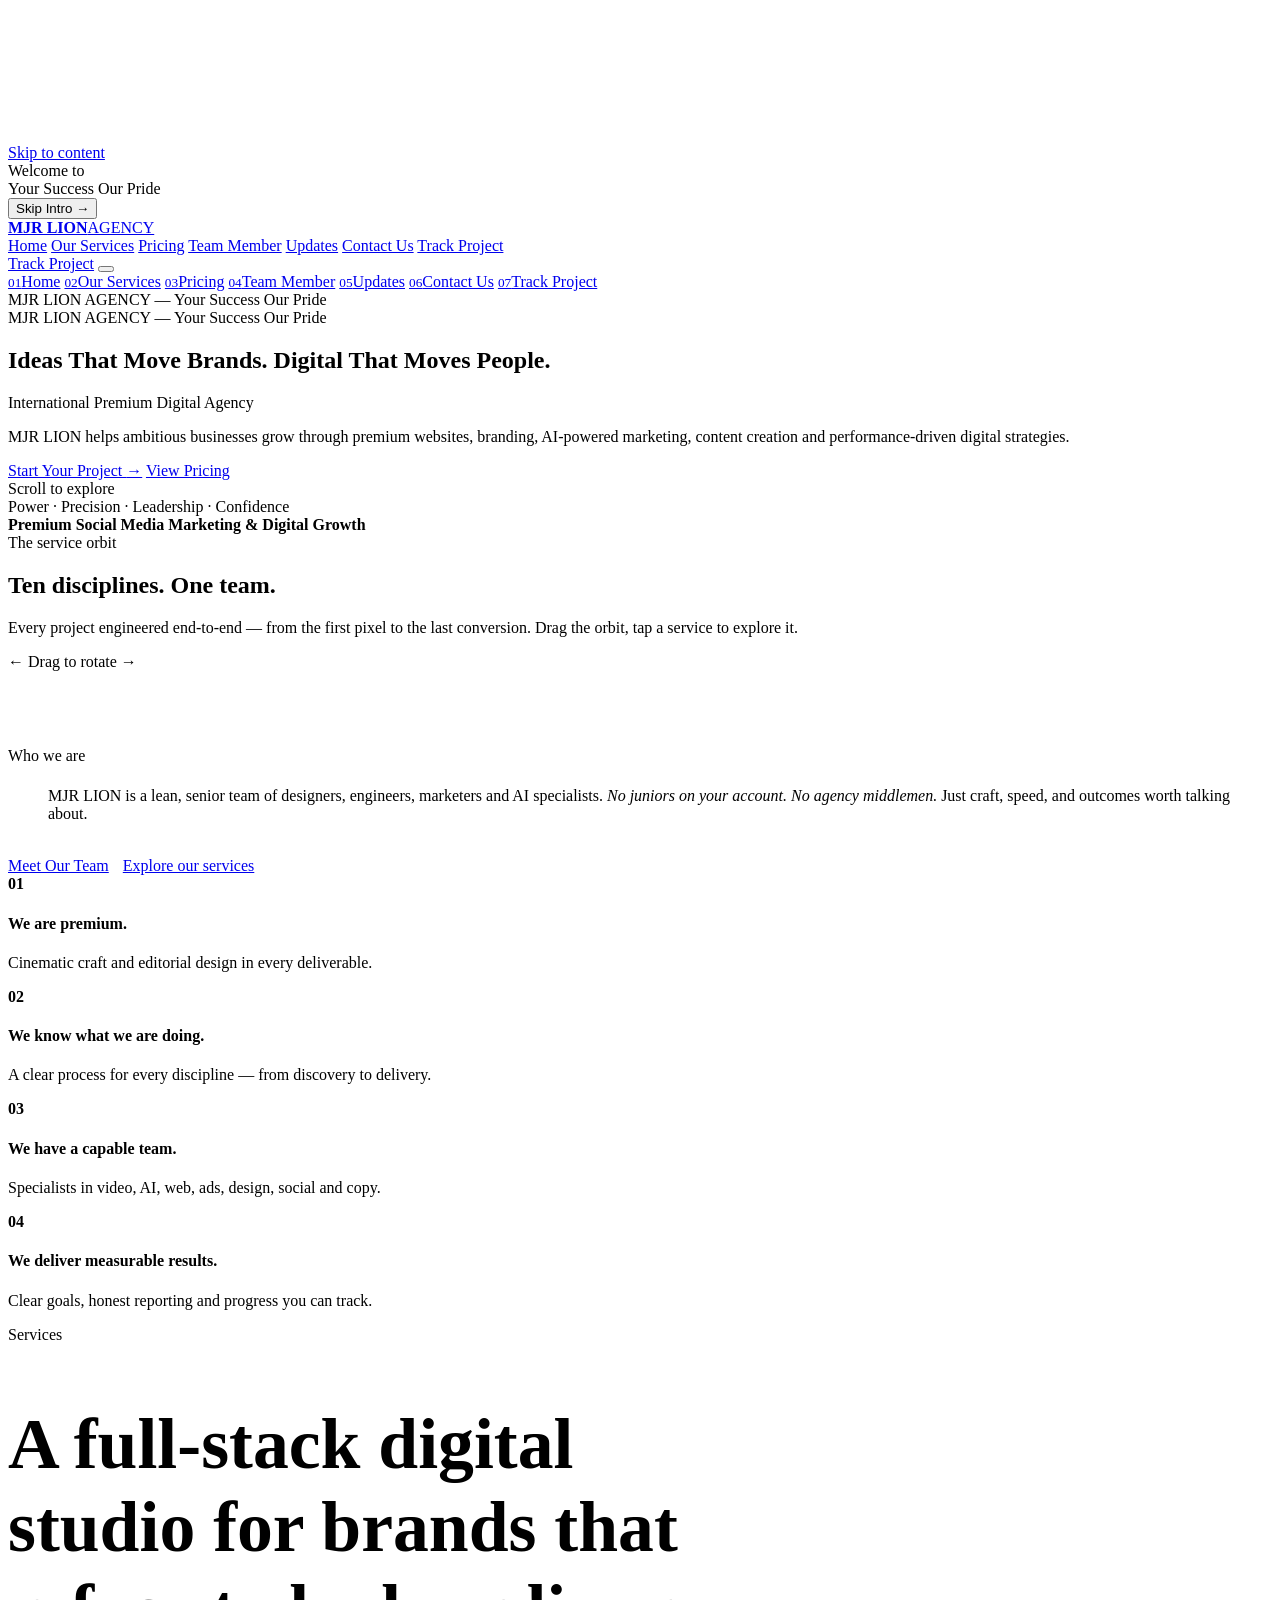
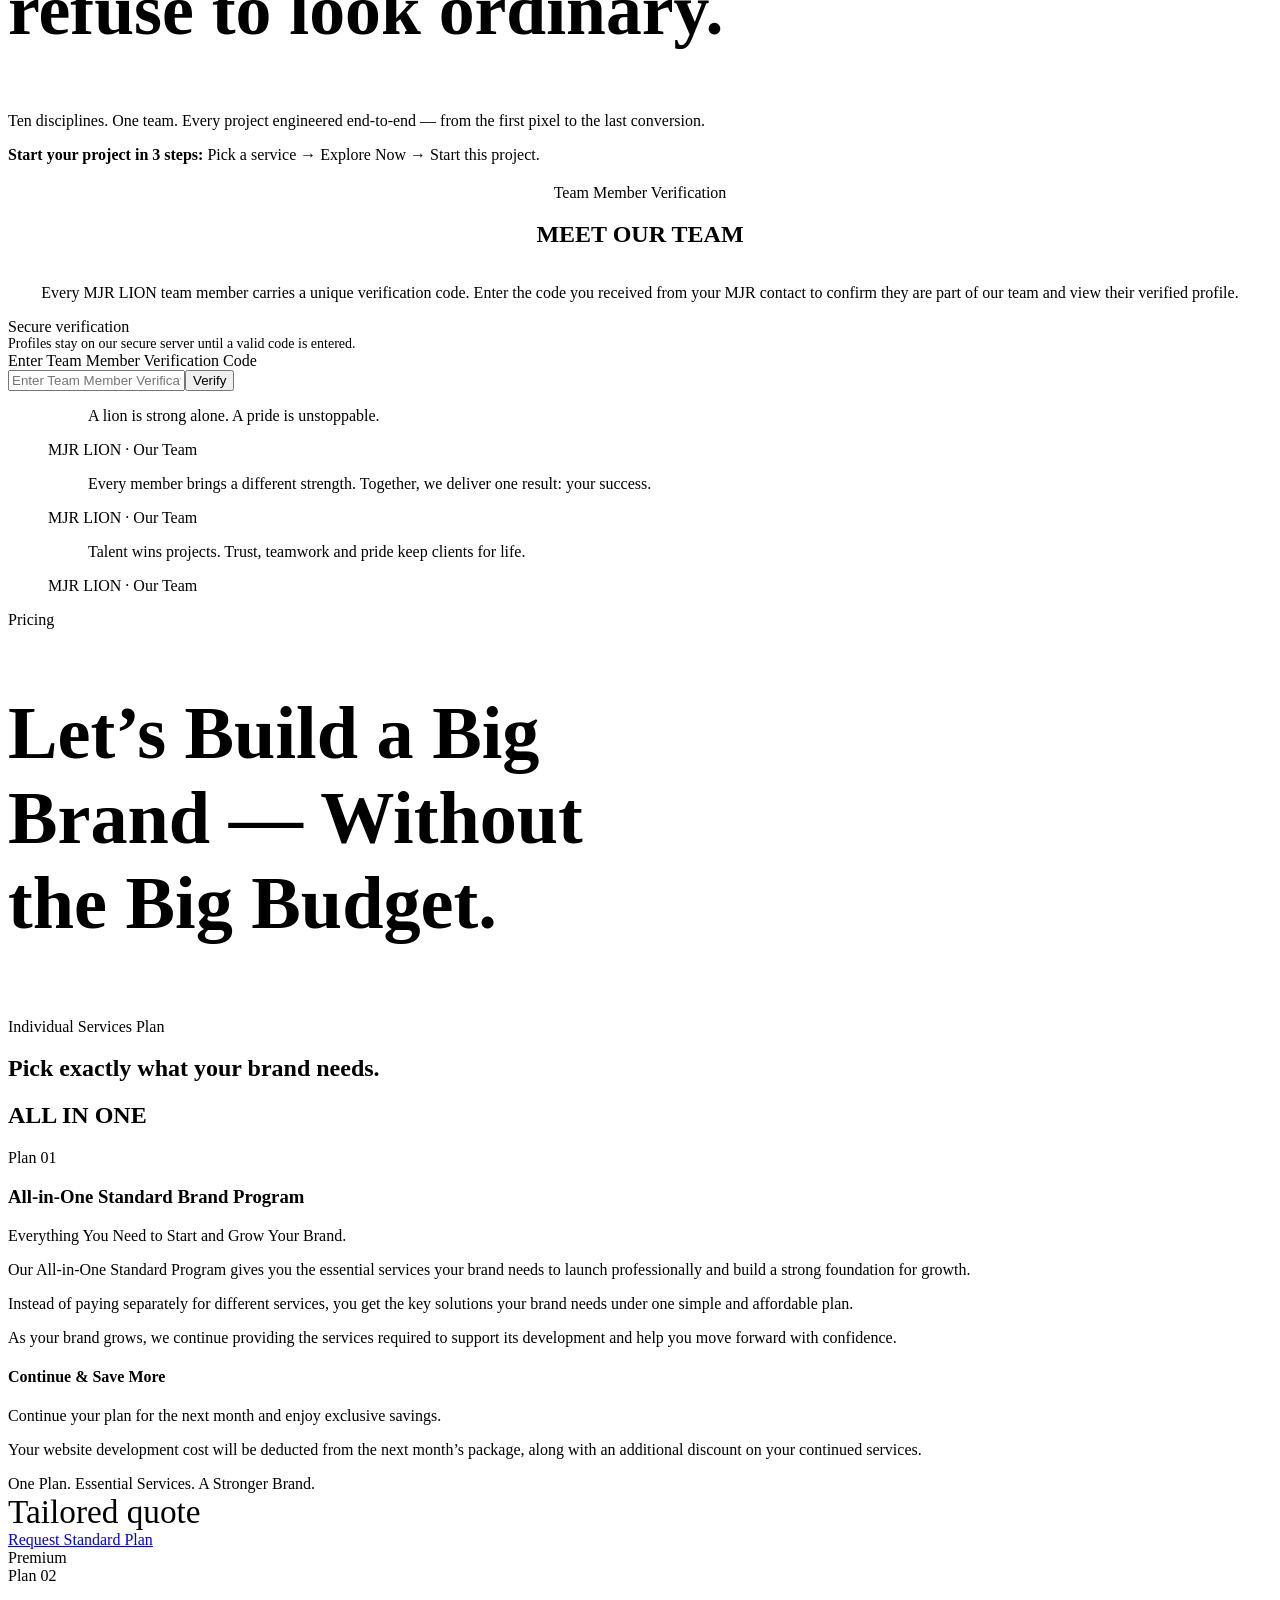
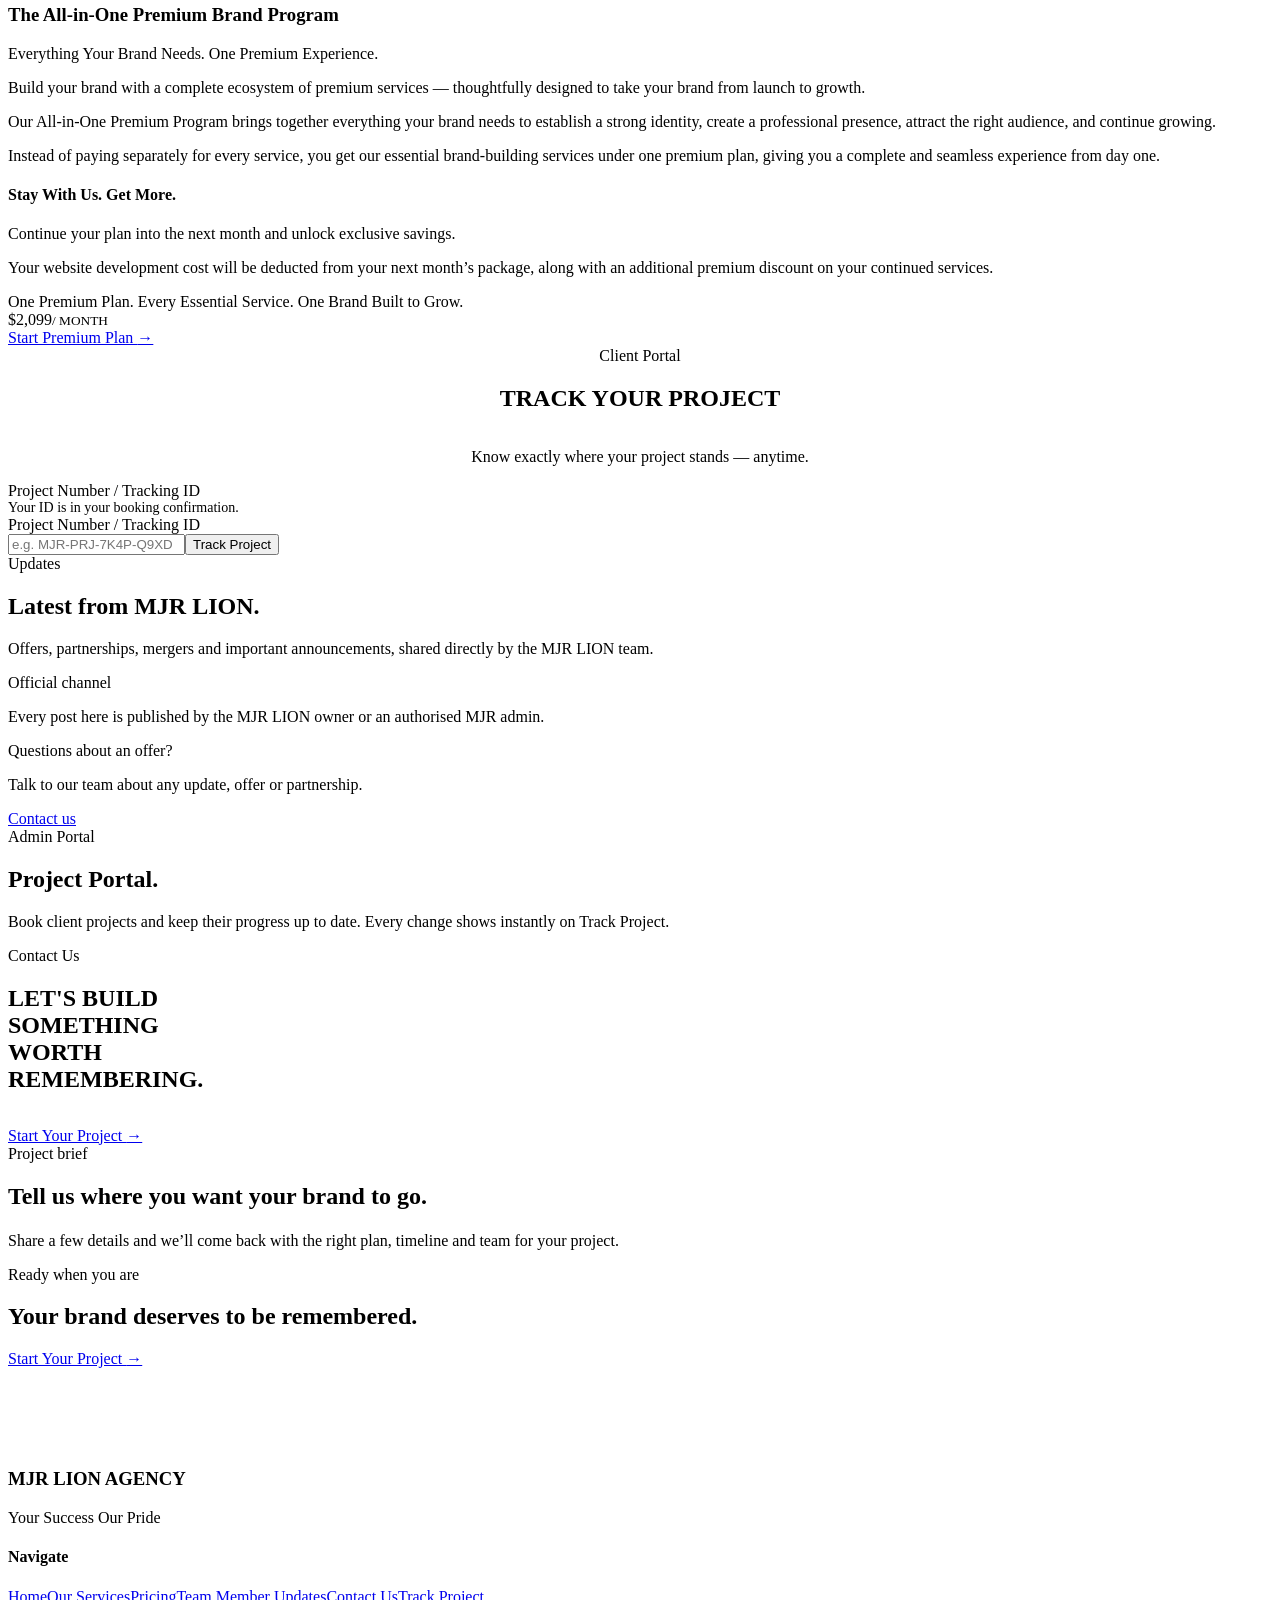
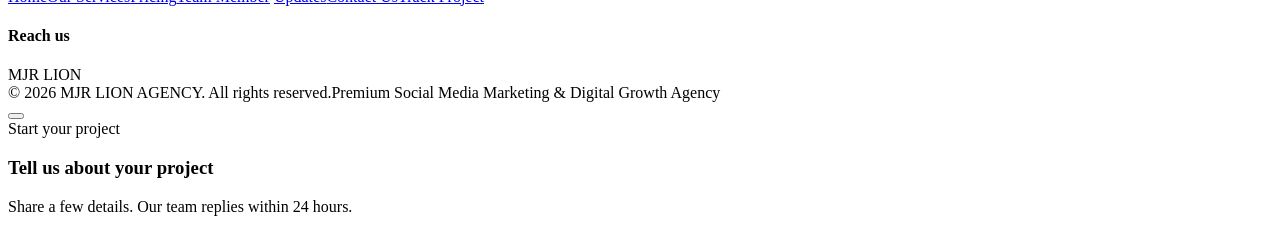
<file: source-code/src/index.html>
<!DOCTYPE html>
<html lang="en">
<head>
<meta charset="utf-8">
<meta name="viewport" content="width=device-width,initial-scale=1">
<title>MJR LION AGENCY — Premium Digital Agency | Your Success Our Pride</title>
<meta name="description" content="MJR LION AGENCY is an international premium digital agency: social media marketing, web development, performance marketing, video editing, AI video creation, UGC production, graphic design, lead generation, content writing and AI content creation.">
<meta name="keywords" content="MJR Lion Agency, Premium Digital Agency, Social Media Marketing Agency, Digital Marketing Agency, Web Development, Video Editing, AI Video Creation, UGC Production, Graphic Design, Lead Generation, Content Writing, AI Content Creation, Performance Marketing">
<link rel="canonical" href="https://mjrlion.studio/">
<meta name="theme-color" content="#050506">
<meta name="robots" content="index,follow">
<meta property="og:type" content="website">
<meta property="og:site_name" content="MJR LION AGENCY">
<meta property="og:title" content="MJR LION AGENCY — Ideas That Move Brands. Digital That Moves People.">
<meta property="og:description" content="International premium digital agency. Premium websites, branding, AI-powered marketing, content creation and performance-driven digital strategies.">
<meta property="og:url" content="https://mjrlion.studio/">
<meta name="twitter:card" content="summary_large_image">
<meta name="twitter:title" content="MJR LION AGENCY — Your Success Our Pride">
<meta name="twitter:description" content="Premium social media marketing & digital growth agency: web, ads, video, AI content, UGC and lead generation.">
<link rel="icon" href="data:image/svg+xml,%3Csvg xmlns='http://www.w3.org/2000/svg' viewBox='0 0 100 100'%3E%3Crect width='100' height='100' rx='22' fill='%23050506'/%3E%3Cpath d='M50 18 L68 26 L76 46 L70 64 L60 78 L50 84 L40 78 L30 64 L24 46 L32 26 Z' fill='none' stroke='%23d6b26e' stroke-width='5'/%3E%3Cpath d='M42 64h16l-8 8z' fill='%23d6b26e'/%3E%3C/svg%3E">
<link rel="preconnect" href="https://fonts.googleapis.com">
<link rel="preconnect" href="https://fonts.gstatic.com" crossorigin>
<link rel="preload" as="style" href="https://fonts.googleapis.com/css2?family=Poppins:wght@300;400;500;600;700&family=Sora:wght@600;700;800&display=swap">
<link rel="stylesheet" href="https://fonts.googleapis.com/css2?family=Poppins:wght@300;400;500;600;700&family=Sora:wght@600;700;800&display=swap" media="print" onload="this.media='all'">
<noscript><link rel="stylesheet" href="https://fonts.googleapis.com/css2?family=Poppins:wght@300;400;500;600;700&family=Sora:wght@600;700;800&display=swap"></noscript>
<script type="application/ld+json">
{"@context":"https://schema.org","@type":"ProfessionalService","name":"MJR LION AGENCY","alternateName":"MJR Lion Agency","slogan":"Your Success Our Pride","description":"International premium digital agency — premium websites, branding, AI-powered marketing, content creation and performance-driven digital strategies.","url":"https://mjrlion.studio/","sameAs":["https://www.instagram.com/mjrlionofficial/"],"telephone":"+44 7888 670406","email":"info.inquirymjrservice@gmail.com","areaServed":["United Kingdom","United States","Pakistan","Worldwide"],"hasOfferCatalog":{"@type":"OfferCatalog","name":"Digital services","itemListElement":[{"@type":"Offer","itemOffered":{"@type":"Service","name":"Web Development"},"priceSpecification":{"@type":"PriceSpecification","minPrice":499,"maxPrice":699,"priceCurrency":"USD"}},{"@type":"Offer","itemOffered":{"@type":"Service","name":"Social Media Management"},"priceSpecification":{"@type":"PriceSpecification","minPrice":499,"maxPrice":599,"priceCurrency":"USD"}},{"@type":"Offer","itemOffered":{"@type":"Service","name":"Performance Marketing"}},{"@type":"Offer","itemOffered":{"@type":"Service","name":"Graphic Design"},"priceSpecification":{"@type":"PriceSpecification","minPrice":120,"maxPrice":250,"priceCurrency":"USD"}},{"@type":"Offer","itemOffered":{"@type":"Service","name":"Video Editing"},"priceSpecification":{"@type":"PriceSpecification","minPrice":120,"maxPrice":200,"priceCurrency":"USD"}},{"@type":"Offer","itemOffered":{"@type":"Service","name":"AI Videos"}},{"@type":"Offer","itemOffered":{"@type":"Service","name":"UGC Production"}},{"@type":"Offer","itemOffered":{"@type":"Service","name":"Content Writing"}},{"@type":"Offer","itemOffered":{"@type":"Service","name":"Lead Generation"}},{"@type":"Offer","itemOffered":{"@type":"Service","name":"AI Content Creation"}}]}}
</script>
<style>/*__STYLES__*/</style>
</head>
<body class="intro-on">
<a class="skip" href="#main">Skip to content</a>
<canvas id="gl" aria-hidden="true"></canvas>
<div class="fx-vignette" aria-hidden="true"></div>
<div class="fx-fallback" id="fallback" aria-hidden="true"></div>
<div class="wipe" aria-hidden="true"></div>

<!-- ============ CINEMATIC INTRO ============ -->
<div id="intro" role="presentation">
  <div class="i-inner">
    <div class="i-small">Welcome to</div>
    <div class="i-big" id="introBig" aria-label="MJR LION AGENCY"></div>
    <div class="i-sweep"></div>
    <div class="i-line"></div>
    <div class="i-tag">Your Success Our Pride</div>
  </div>
  <button class="skip-intro" id="skipIntro" type="button">Skip Intro →</button>
  <div class="i-bar"></div>
</div>
<script>
/* Safety net: if anything ever stops the site from starting, never leave visitors on a dark screen */
(function () {
  function rescue() {
    var i = document.getElementById('intro');
    if (!i || window.__mjrReady) return;
    i.remove(); document.body.classList.remove('intro-on');
    var h = document.getElementById('hdr'); if (h) h.classList.remove('pre');
    var p = document.getElementById('page-' + (location.hash.slice(1) || 'home')) || document.getElementById('page-home');
    if (p) p.classList.add('active');
    document.querySelectorAll('[data-r],.split').forEach(function (e) { e.classList.add('in'); });
  }
  window.addEventListener('error', function () { setTimeout(rescue, 60); });
  document.getElementById('skipIntro').addEventListener('click', function () { setTimeout(rescue, 250); });
  setTimeout(rescue, 7000);
})();
</script>

<!-- ============ HEADER ============ -->
<header class="hdr pre" id="hdr">
  <div class="hdr-in">
    <a href="#home" class="brand" aria-label="MJR LION AGENCY — Home"><span id="logoMark"></span><span class="brand-t"><b>MJR LION</b><span>AGENCY</span></span></a>
    <nav class="nav" aria-label="Primary">
      <a href="#home" data-nav="home">Home</a>
      <a href="#services" data-nav="services">Our Services</a>
      <a href="#pricing" data-nav="pricing">Pricing</a>
      <a href="#team" data-nav="team">Team Member</a>
      <a href="#updates" data-nav="updates">Updates</a>
      <a href="#contact" data-nav="contact">Contact Us</a>
      <a href="#track" data-nav="track" class="btn btn-gold btn-sm nav-track" data-mag>Track Project</a>
    </nav>
    <a href="#track" data-nav="track" class="btn btn-gold btn-sm hdr-track">Track Project</a>
    <button class="burger" id="burger" type="button" aria-label="Open menu" aria-expanded="false" aria-controls="mnav"><i></i><i></i><i></i></button>
  </div>
</header>
<nav class="mnav" id="mnav" aria-label="Mobile menu">
  <a href="#home" data-nav="home" style="--i:0"><small>01</small>Home</a>
  <a href="#services" data-nav="services" style="--i:1"><small>02</small>Our Services</a>
  <a href="#pricing" data-nav="pricing" style="--i:2"><small>03</small>Pricing</a>
  <a href="#team" data-nav="team" style="--i:3"><small>04</small>Team Member</a>
  <a href="#updates" data-nav="updates" style="--i:4"><small>05</small>Updates</a>
  <a href="#contact" data-nav="contact" style="--i:5"><small>06</small>Contact Us</a>
  <a href="#track" data-nav="track" style="--i:6"><small>07</small>Track Project</a>
  <div class="m-foot">MJR LION AGENCY — Your Success Our Pride</div>
</nav>


<main id="main">

<!-- ============ HOME ============ -->
<section class="page" id="page-home" data-page="home" aria-label="Home">
  <div class="hero">
    <div class="wrap">
      <div class="hero-copy">
        <div class="hero-kicker label" data-r style="--d:0s">MJR LION AGENCY — Your Success Our Pride</div>
        <h1 class="h-xl">
          <span class="lw" data-r style="--d:.06s"><span class="ln">Ideas That Move Brands.</span></span>
          <span class="lw" data-r style="--d:.12s"><span class="ln gold">Digital That Moves People.</span></span>
        </h1>
        <div class="hl" data-r style="--d:.18s"><span class="dot"></span>International Premium Digital Agency</div>
        <p class="lead" data-r style="--d:.24s">MJR LION helps ambitious businesses grow through premium websites, branding, AI-powered marketing, content creation and performance-driven digital strategies.</p>
        <div class="hero-ctas" data-r style="--d:.3s">
          <a href="#services" class="btn btn-gold" data-mag>Start Your Project <span class="arr">→</span></a>
          <a href="#pricing" class="btn btn-ghost" data-mag>View Pricing</a>
        </div>
      </div>
    </div>
    <div class="hero-meta">
      <div class="scroll-cue"><i></i>Scroll to explore</div>
      <div class="hero-sig">Power · Precision · Leadership · Confidence<br><b>Premium Social Media Marketing &amp; Digital Growth</b></div>
    </div>
  </div>

  <div class="marquee" aria-hidden="true"><div class="marquee-track" id="marquee"></div></div>

  <section class="sec" style="padding-top:0">
    <div class="wrap">
      <div class="sec-head center">
        <div class="label">The service orbit</div>
        <h2 class="h-lg split">Ten disciplines. <span class="gold">One team.</span></h2>
        <p class="lead">Every project engineered end-to-end — from the first pixel to the last conversion. Drag the orbit, tap a service to explore it.</p>
      </div>
      <div class="orbit-wrap" id="orbitWrap"><div class="orbit-floor"></div><div class="orbit" id="orbit"></div></div>
      <div class="orbit-hint">← Drag to rotate →</div>
    </div>
  </section>

  <section class="sec" style="padding-top:clamp(40px,6vw,80px)">
    <div class="wrap why">
      <div data-r>
        <div class="label" style="margin-bottom:22px">Who we are</div>
        <blockquote>MJR LION is a lean, senior team of designers, engineers, marketers and AI specialists. <em>No juniors on your account. No agency middlemen.</em> Just craft, speed, and outcomes worth talking about.</blockquote>
        <div style="margin-top:34px;display:flex;gap:14px;flex-wrap:wrap"><a class="btn btn-ghost" href="#team" data-mag>Meet Our Team</a><a class="link-arrow" href="#services" style="align-self:center">Explore our services <i></i></a></div>
      </div>
      <div class="why-list">
        <div class="why-item glass" data-r style="--d:.05s"><b>01</b><div><h4>We are premium.</h4><p>Cinematic craft and editorial design in every deliverable.</p></div></div>
        <div class="why-item glass" data-r style="--d:.12s"><b>02</b><div><h4>We know what we are doing.</h4><p>A clear process for every discipline — from discovery to delivery.</p></div></div>
        <div class="why-item glass" data-r style="--d:.19s"><b>03</b><div><h4>We have a capable team.</h4><p>Specialists in video, AI, web, ads, design, social and copy.</p></div></div>
        <div class="why-item glass" data-r style="--d:.26s"><b>04</b><div><h4>We deliver measurable results.</h4><p>Clear goals, honest reporting and progress you can track.</p></div></div>
      </div>
    </div>
  </section>
</section>

<!-- ============ SERVICES ============ -->
<section class="page" id="page-services" data-page="services" aria-label="Services">
  <div class="page-hero">
    <div class="wrap">
      <div class="crumb label">Services</div>
      <h1 class="h-xl split" style="max-width:20ch;font-size:clamp(2.4rem,5.6vw,5.4rem)">A full-stack digital studio for brands that refuse to look <span class="gold">ordinary.</span></h1>
      <p class="lead" data-r style="--d:.3s">Ten disciplines. One team. Every project engineered end-to-end — from the first pixel to the last conversion.</p>
      <div class="svc-intro" data-r style="--d:.4s"><b>Start your project in 3 steps:</b> Pick a service → Explore Now → Start this project.</div>
    </div>
  </div>
  <section class="sec" style="padding-top:20px"><div class="wrap"><div class="svc-grid" id="svcGrid"></div></div></section>
</section>

<!-- ============ TEAM MEMBER VERIFICATION ============ -->
<section class="page" id="page-team" data-page="team" aria-label="Meet our team">
  <div class="page-hero" style="text-align:center">
    <div class="wrap" style="display:grid;justify-items:center">
      <div class="crumb label">Team Member Verification</div>
      <h1 class="h-xl split" style="max-width:none">MEET OUR <span class="gold">TEAM</span></h1>
      <p class="lead" data-r style="--d:.3s;margin-left:auto;margin-right:auto">Every MJR LION team member carries a unique verification code. Enter the code you received from your MJR contact to confirm they are part of our team and view their verified profile.</p>
    </div>
  </div>
  <section class="sec" style="padding-top:0">
    <div class="wrap">
      <form class="vault glass" id="vaultForm" autocomplete="off" data-r>
        <div class="v-top"><div class="v-lock" id="vLockIco"></div><div><div class="label">Secure verification</div><div class="muted" style="font-size:14px">Profiles stay on our secure server until a valid code is entered.</div></div></div>
        <label for="vCode" class="sr">Enter Team Member Verification Code</label>
        <div class="v-field"><input id="vCode" name="code" placeholder="Enter Team Member Verification Code" maxlength="20" spellcheck="false" autocapitalize="characters" inputmode="text"><button class="btn btn-gold" type="submit" id="vBtn" data-mag>Verify</button></div>
        <div class="v-msg" id="vMsg" role="status" aria-live="polite"></div>
        <div class="v-quotes">
          <figure><blockquote>A lion is strong alone. A pride is unstoppable.</blockquote><figcaption>MJR LION · Our Team</figcaption></figure>
          <figure><blockquote>Every member brings a different strength. Together, we deliver one result: your success.</blockquote><figcaption>MJR LION · Our Team</figcaption></figure>
          <figure><blockquote>Talent wins projects. Trust, teamwork and pride keep clients for life.</blockquote><figcaption>MJR LION · Our Team</figcaption></figure>
        </div>
      </form>
      <div class="profile" id="profile" aria-live="polite"></div>
    </div>
  </section>
</section>

<!-- ============ PRICING ============ -->
<section class="page" id="page-pricing" data-page="pricing" aria-label="Pricing">
  <div class="page-hero">
    <div class="wrap">
      <div class="crumb label">Pricing</div>
      <h1 class="h-xl split" style="font-size:clamp(2.4rem,5.8vw,5.6rem);max-width:18ch">Let’s Build a Big Brand — <span class="gold">Without the Big Budget.</span></h1>
    </div>
  </div>
  <section class="sec" style="padding-top:10px">
    <div class="wrap">
      <div class="sec-head"><div class="label">Individual Services Plan</div><h2 class="h-md split">Pick exactly what your brand needs.</h2></div>
      <div class="price-grid" id="priceGrid"></div>
      <div class="aio-title" data-r><h2 class="gold">ALL IN ONE</h2></div>
      <div class="aio">
        <article class="plan tilt" data-r>
          <div class="label">Plan 01</div>
          <h3>All-in-One Standard Brand Program</h3>
          <div class="sub">Everything You Need to Start and Grow Your Brand.</div>
          <p>Our All-in-One Standard Program gives you the essential services your brand needs to launch professionally and build a strong foundation for growth.</p>
          <p>Instead of paying separately for different services, you get the key solutions your brand needs under one simple and affordable plan.</p>
          <p>As your brand grows, we continue providing the services required to support its development and help you move forward with confidence.</p>
          <div class="save"><h4>Continue &amp; Save More</h4><p>Continue your plan for the next month and enjoy exclusive savings.</p><p style="margin-top:6px">Your website development cost will be deducted from the next month’s package, along with an additional discount on your continued services.</p></div>
          <div class="sign">One Plan. Essential Services. A Stronger Brand.</div>
          <div class="spacer"></div>
          <div class="pbig" style="font-size:clamp(1.6rem,2.6vw,2.1rem)">Tailored quote</div>
          <a class="btn btn-ghost btn-block" href="#contact" data-plan="All-in-One Standard Brand Program" data-mag>Request Standard Plan</a>
        </article>
        <article class="plan premium tilt" data-r style="--d:.1s">
          <span class="ribbon">Premium</span>
          <div class="label">Plan 02</div>
          <h3>The All-in-One Premium Brand Program</h3>
          <div class="sub">Everything Your Brand Needs. One Premium Experience.</div>
          <p>Build your brand with a complete ecosystem of premium services — thoughtfully designed to take your brand from launch to growth.</p>
          <p>Our All-in-One Premium Program brings together everything your brand needs to establish a strong identity, create a professional presence, attract the right audience, and continue growing.</p>
          <p>Instead of paying separately for every service, you get our essential brand-building services under one premium plan, giving you a complete and seamless experience from day one.</p>
          <div class="save"><h4>Stay With Us. Get More.</h4><p>Continue your plan into the next month and unlock exclusive savings.</p><p style="margin-top:6px">Your website development cost will be deducted from your next month’s package, along with an additional premium discount on your continued services.</p></div>
          <div class="sign">One Premium Plan. Every Essential Service. One Brand Built to Grow.</div>
          <div class="spacer"></div>
          <div class="pbig gold">$2,099<small>/ MONTH</small></div>
          <a class="btn btn-gold btn-block" href="#contact" data-plan="All-in-One Premium Brand Program" data-mag>Start Premium Plan <span class="arr">→</span></a>
        </article>
      </div>
    </div>
  </section>
</section>

<!-- ============ TRACK PROJECT ============ -->
<section class="page" id="page-track" data-page="track" aria-label="Track project">
  <div class="page-hero" style="text-align:center">
    <div class="wrap" style="display:grid;justify-items:center">
      <div class="crumb label">Client Portal</div>
      <h1 class="h-xl split" style="max-width:none">TRACK YOUR <span class="gold">PROJECT</span></h1>
      <p class="lead" data-r style="--d:.3s">Know exactly where your project stands — anytime.</p>
    </div>
  </div>
  <section class="sec" style="padding-top:0">
    <div class="wrap">
      <form class="trk-form glass" id="trkForm" autocomplete="off" data-r>
        <div class="v-top"><div class="v-lock" id="tLockIco"></div><div><div class="label">Project Number / Tracking ID</div><div class="muted" style="font-size:14px">Your ID is in your booking confirmation.</div></div></div>
        <label for="tCode" class="sr">Project Number / Tracking ID</label>
        <div class="v-field"><input id="tCode" placeholder="e.g. MJR-PRJ-7K4P-Q9XD" maxlength="24" spellcheck="false" autocapitalize="characters"><button class="btn btn-gold" type="submit" data-mag>Track Project</button></div>
        <div class="v-msg" id="tMsg" role="status" aria-live="polite"></div>
        <div class="demo-note" id="tDemo"></div>
      </form>
      <div class="dash" id="dash" aria-live="polite"></div>
    </div>
  </section>
</section>

<!-- ============ UPDATES ============ -->
<section class="page" id="page-updates" data-page="updates" aria-label="Updates">
  <div class="page-hero">
    <div class="wrap">
      <div class="crumb label">Updates</div>
      <h1 class="h-xl split">Latest from <span class="gold">MJR LION.</span></h1>
      <p class="lead" data-r style="--d:.3s">Offers, partnerships, mergers and important announcements, shared directly by the MJR LION team.</p>
    </div>
  </div>
  <section class="sec" style="padding-top:0">
    <div class="wrap feed-wrap">
      <div class="feed-main">
        <div id="composer"></div>
        <div class="filters" id="uFilters" role="tablist" aria-label="Filter updates"></div>
        <div class="feed" id="feed" aria-live="polite"></div>
      </div>
      <aside class="feed-side">
        <div class="side-box glass">
          <div class="label">Official channel</div>
          <p>Every post here is published by the MJR LION owner or an authorised MJR admin.</p>
          <button class="btn btn-ghost btn-sm" type="button" id="adminBtn" hidden>Admin Panel</button>
        </div>
        <div class="side-box glass">
          <div class="label">Questions about an offer?</div>
          <p>Talk to our team about any update, offer or partnership.</p>
          <a class="link-arrow" href="#contact">Contact us <i></i></a>
        </div>
      </aside>
    </div>
  </section>
</section>

<!-- ============ ADMIN PROJECT PORTAL (not in the menu) ============ -->
<section class="page" id="page-portal" data-page="portal" aria-label="Admin portal">
  <div class="page-hero">
    <div class="wrap">
      <div class="crumb label">Admin Portal</div>
      <h1 class="h-xl split">Project <span class="gold">Portal.</span></h1>
      <p class="lead" data-r style="--d:.3s">Book client projects and keep their progress up to date. Every change shows instantly on Track Project.</p>
    </div>
  </div>
  <section class="sec" style="padding-top:0"><div class="wrap" id="portal"></div></section>
</section>

<!-- ============ CONTACT ============ -->
<section class="page" id="page-contact" data-page="contact" aria-label="Contact us">
  <div class="page-hero">
    <div class="wrap">
      <div class="crumb label">Contact Us</div>
      <h1 class="h-xl split" style="max-width:15ch">LET'S BUILD SOMETHING <span class="gold">WORTH REMEMBERING.</span></h1>
      <div style="margin-top:34px;--d:.3s" data-r><a href="#contact" data-scrollto="brief" class="btn btn-gold" id="toForm" data-mag>Start Your Project <span class="arr">→</span></a></div>
    </div>
  </div>
  <section class="sec" style="padding-top:0">
    <div class="wrap">
      <div class="c-grid" id="cGrid"></div>
      <div class="soc-row" id="socRow" data-r hidden></div>
      <div class="form-wrap">
        <div data-r>
          <div class="label" style="margin-bottom:20px">Project brief</div>
          <h2 class="h-lg split">Tell us where you want <span class="gold">your brand to go.</span></h2>
          <p class="lead" style="margin-top:22px">Share a few details and we’ll come back with the right plan, timeline and team for your project.</p>
        </div>
        <form class="form glass" id="brief" novalidate data-r></form>
      </div>
    </div>
  </section>
</section>

</main>

<!-- ============ FOOTER ============ -->
<footer class="ftr" id="ftr">
  <div class="wrap">
    <div class="cta-band" data-r style="margin-bottom:clamp(60px,8vw,100px)">
      <div class="label">Ready when you are</div>
      <h2 class="h-lg">Your brand deserves to be <span class="gold">remembered.</span></h2>
      <a href="#services" class="btn btn-gold" data-mag>Start Your Project <span class="arr">→</span></a>
    </div>
    <div class="ftr-top">
      <div class="ftr-brand"><span id="ftrMark"></span><h3>MJR LION AGENCY</h3><p>Your Success Our Pride</p><div class="soc" id="ftrSoc"></div></div>
      <div><h4>Navigate</h4><nav aria-label="Footer">
        <a href="#home">Home</a><a href="#services">Our Services</a><a href="#pricing">Pricing</a><a href="#team">Team Member</a>
        <a href="#updates">Updates</a><a href="#contact">Contact Us</a><a href="#track">Track Project</a>
      </nav></div>
      <div><h4>Reach us</h4><div class="cl" id="ftrContact"></div></div>
    </div>
    <div class="ftr-word" aria-hidden="true">MJR LION</div>
    <div class="ftr-bot"><span>© <span id="yr">2026</span> MJR LION AGENCY. All rights reserved.</span><span>Premium Social Media Marketing &amp; Digital Growth Agency</span></div>
  </div>
</footer>

<!-- service detail sheet -->
<div class="sheet" id="sheet" role="dialog" aria-modal="true" aria-label="Service details"><div class="sheet-bg" data-close></div><div class="sheet-panel" id="sheetPanel"></div></div>
<!-- project / complaint form popup (opens from every "Start project" button) -->
<div class="modal" id="leadModal" role="dialog" aria-modal="true" aria-label="Start your project"><div class="sheet-bg" data-close></div><div class="modal-panel lead-panel"><button class="sheet-close" type="button" data-close aria-label="Close"></button><div class="lead-head"><div class="label" id="leadKicker">Start your project</div><h3 id="leadTitle">Tell us about your project</h3><p class="muted" id="leadSub">Share a few details. Our team replies within 24 hours.</p></div><form class="form" id="leadForm" novalidate></form></div></div>
<!-- admin panel (Updates) -->
<div class="modal" id="adminModal" role="dialog" aria-modal="true" aria-label="Admin"><div class="sheet-bg" data-close></div><div class="modal-panel admin-panel" id="adminPanel"></div></div>
<div class="toast" id="toast" role="status"></div>

<script>/*__SCRIPTS__*/</script>
</body>
</html>
</file>
